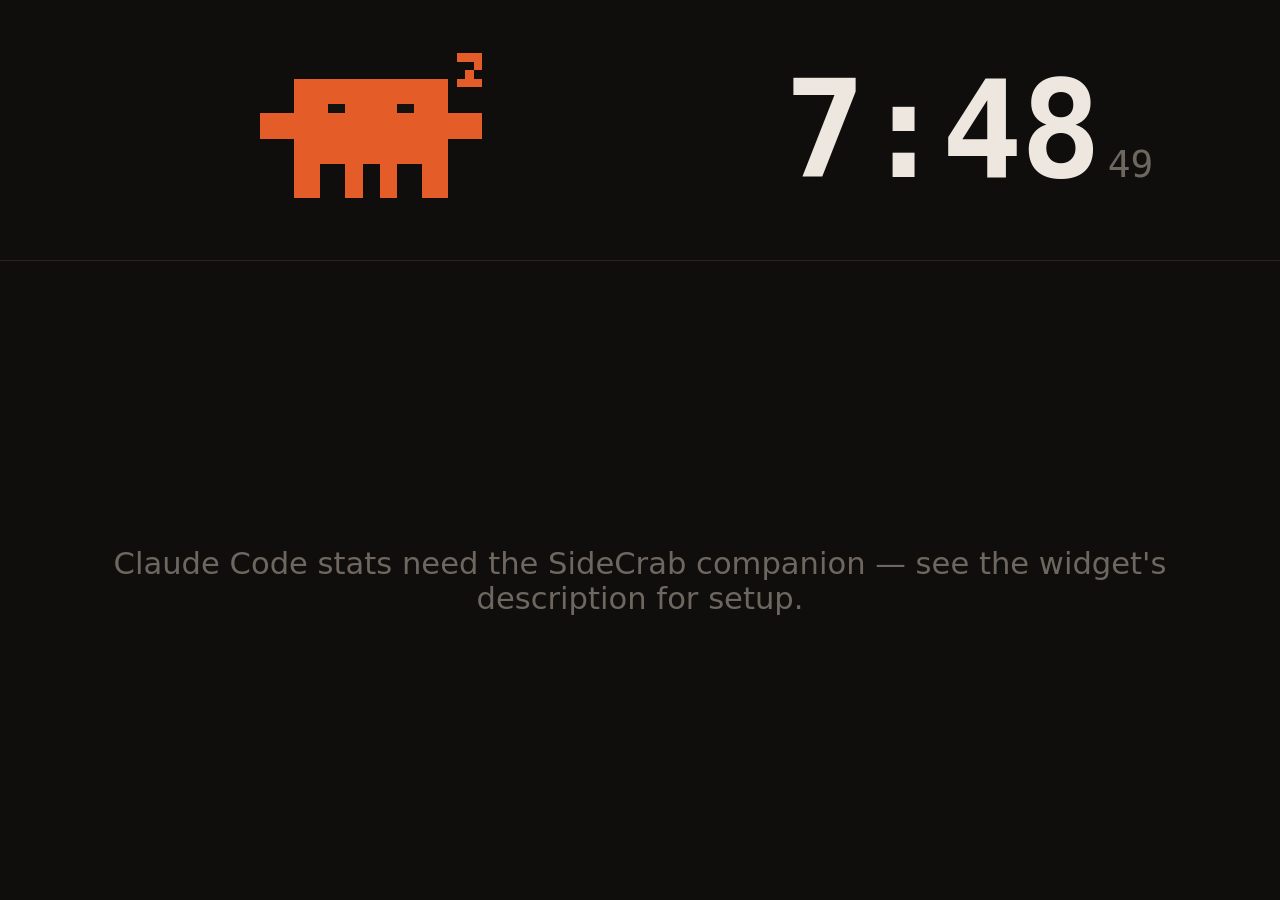
<file: widget/index.html>
<!DOCTYPE html>
<html lang="en">
<head>
	<meta charset="UTF-8" />
	<meta name="viewport" content="width=device-width, initial-scale=1.0" />
	<title>tr('SideCrab')</title>
	<link rel="icon" type="image/svg+xml" href="resources/icon.svg" />
	<link rel="stylesheet" href="styles/sidecrab.css" />
	<!-- Legacy-WebKit fallbacks (iPad 4 / iOS 10.3.3). AFTER sidecrab.css so its
	     overrides win, and gated entirely on @supports, so it is inert on the Edge
	     widget and on every modern browser. -->
	<link rel="stylesheet" href="styles/ios10-compat.css" />
	<!-- The <=3:2 layout blocks, re-gated for a browser that cannot evaluate
	     max-aspect-ratio. Generated — see widget/tools/gen-ios10-layout.py. Must
	     come after ios10-compat.css: it corrects gap fallbacks those layouts flip. -->
	<link rel="stylesheet" href="styles/ios10-layout.css" />
	<meta name="x-icue-widget-preview" content="resources/preview.png" />

	<meta name="x-icue-property" content="crabdPort" data-label="tr('crabd Port')" data-type="textfield" data-default="'2722'" />
	<!-- The approval PAIRING CODE (v0.27.0, closes SEC-a). crabd mints it once into
	     ~/.sidecrab/panel-token and requires it on every Approve/Deny; a widget
	     property is the one place a web page the operator visits cannot read, which
	     is the whole point. Read it with `Install-SideCrab.ps1 -PairingCode`. A
	     textfield because that is a property type the import validator has accepted;
	     the value is compared case- and hyphen-insensitively. -->
	<meta name="x-icue-property" content="panelToken" data-label="tr('Approval Pairing Code')" data-type="textfield" data-default="''" />
	<meta name="x-icue-property" content="clock24" data-label="tr('24-Hour Clock')" data-type="switch" data-default="false" />
	<meta name="x-icue-property" content="alertFlash" data-label="tr('Flash On New Alert')" data-type="switch" data-default="true" />

	<!-- The wardrobe switch (v0.11.0). The accessory system is "auto" (the crab
	     dresses for what the sessions are doing) or "plain" (never any accessory),
	     and it is declared as a SWITCH because switch/slider/textfield/color are the
	     property types this widget has ever had confirmed on the Edge — guessing an
	     enum type the import validator does not know would fail at the console, not
	     here. The reader (crabStyle() in sidecrab.js) accepts the WORDS 'auto' and
	     'plain' as well as the boolean, so a later enum control needs no code. -->
	<meta name="x-icue-property" content="crabStyle" data-label="tr('Crab Accessories')" data-type="switch" data-default="true" />

	<meta name="x-icue-property" content="quietEnabled" data-label="tr('Quiet Hours')" data-type="switch" data-default="false" />
	<meta name="x-icue-property" content="quietStart" data-label="tr('Quiet Start (HH:MM)')" data-type="textfield" data-default="'22:00'" />
	<meta name="x-icue-property" content="quietEnd" data-label="tr('Quiet End (HH:MM)')" data-type="textfield" data-default="'07:00'" />

	<!-- THE MASTER TOAST SWITCH (label re-checked v0.20.0, CD-26). It reads as a
	     global mute and, as of the notifier's v0.20.0 change, that is exactly what
	     it is: `toast.enabled` gates EVERY SideCrab toast — waiting sessions,
	     permission requests, the daily digest and the budget crossing alike — not
	     only the waiting-session ones it used to gate.
	     The label is therefore correct as written and is deliberately unchanged;
	     what is new is that its correctness now depends on the notifier honouring
	     the key globally. If that ever narrows again, this label and the group
	     info line below are the two places that go wrong, and they go wrong
	     silently, so they are named here.
	     No per-property description attribute is invented for this: switch,
	     slider, textfield, color and sensors-combobox with data-label are the only
	     shapes this widget has ever had accepted by the import validator, and the
	     group `info` is where per-group prose is contractually allowed. -->
	<meta name="x-icue-property" content="toastEnabled" data-label="tr('Desktop Toast Alerts')" data-type="switch" data-default="true" />
	<meta name="x-icue-property" content="toastThreshold" data-label="tr('Toast After')" data-type="slider" data-default="120" data-min="30" data-max="600" data-step="10" data-unit-label="'s'" />

	<!-- The APPROVAL toast threshold (v0.16.0): how long a permission request may
	     sit undecided before the notifier toasts it. A separate control from the
	     one above because it is a different question, and it needs a range the
	     other cannot give it: the contract allows 5 to 3600 s here and the shipped
	     default is 20, which is below the waiting toast's own 30 s floor.
	     The slider stops at 300 rather than the contract ceiling: a permission
	     request is something the operator is already blocked on, so five minutes is
	     past the far end of useful, and a slider that must travel an hour to be set
	     is a slider nobody sets. Step 5 keeps every position a whole number of the
	     unit shown beside it.
	     THE SEQUENCING, which is the load bearing part: the value is written to
	     crabd only once this control has actually been moved. crabd preserves the
	     on-disk value when the key is omitted, and sending the default on every
	     save would quietly delete a value hand-edited into config.json. See
	     noteApprovalThreshold() in scripts/sidecrab.js. -->
	<meta name="x-icue-property" content="approvalThreshold" data-label="tr('Approval Toast After')" data-type="slider" data-default="20" data-min="5" data-max="300" data-step="5" data-unit-label="'s'" />

	<!-- The budget slider is in THOUSANDS of output tokens, not raw ones: the
	     control renders its own value beside its unit label, and "5000000 tokens"
	     is not a figure anyone reads on a settings panel. 100 (100k) is the
	     contract's own floor; 20000 (20M) is the top of the plausible range
	     rather than the contract's 100M ceiling, because a slider that must
	     travel a thousand steps to reach a usable value is a slider nobody sets.
	     The step is 100, so every position is a whole 100k. -->
	<meta name="x-icue-property" content="budgetEnabled" data-label="tr('Daily Token Budget')" data-type="switch" data-default="false" />
	<meta name="x-icue-property" content="budgetTokens" data-label="tr('Budget Per Day')" data-type="slider" data-default="5000" data-min="100" data-max="20000" data-step="100" data-unit-label="'k out'" />

	<meta name="x-icue-property" content="cpuTempSensor" data-label="tr('CPU Temperature Sensor')" data-type="sensors-combobox" data-default="plugins.Sensorsdataprovider.getDefaultSensorIdBlock('temperature', 'cpu-temp')" />
	<meta name="x-icue-property" content="gpuTempSensor" data-label="tr('GPU Temperature Sensor')" data-type="sensors-combobox" data-default="plugins.Sensorsdataprovider.getDefaultSensorIdBlock('temperature', 'gpu-temp')" />

	<!-- TOUCH DIAGNOSTICS (v0.23.0). Default OFF, and a switch rather than anything
	     cleverer because switch/slider/textfield/color/sensors-combobox are the
	     property types this widget has ever had accepted by the import validator.
	     It is in a group of its own so it cannot be mistaken for a feature: turning
	     it on installs a document-level, capture-phase, PASSIVE event recorder and
	     ships what it records to the companion, and turning it off REMOVES those
	     listeners rather than muting them. Nothing about the panel's behaviour
	     changes in either state — that is proved, not asserted, and the proof is in
	     widget/DEV.md under v0.23.0. -->
	<meta name="x-icue-property" content="touchDiag" data-label="tr('Touch Diagnostics')" data-type="switch" data-default="false" />

	<meta name="x-icue-property" content="textColor" data-label="tr('Text Color')" data-type="color" data-default="'#EDE7DF'" />
	<!-- The accent default is stated in THREE places — here, :root in sidecrab.css,
	     and the strProp fallback in sidecrab.js — and they move together: iCUE
	     writes this one over the CSS at runtime, so a mismatch renders one colour in
	     a browser and another on the glass. v0.26.0 value and the measurements
	     behind it: the AUD-F1 note on the accent token in sidecrab.css. -->
	<meta name="x-icue-property" content="accentColor" data-label="tr('Accent Color')" data-type="color" data-default="'#BE7E6E'" />
	<meta name="x-icue-property" content="backgroundColor" data-label="tr('Background Color')" data-type="color" data-default="'#0F0E0D'" />
	<meta name="x-icue-property" content="transparency" data-label="tr('Background Transparency')" data-type="slider" data-default="0" data-min="0" data-max="100" data-step="1" data-unit-label="'%'" />

	<script id="x-icue-groups" type="application/json">
	[
		{
			"title": "tr('SideCrab')",
			"properties": ["crabdPort", "clock24", "alertFlash", "crabStyle", "quietEnabled", "quietStart", "quietEnd", "toastEnabled", "toastThreshold", "approvalThreshold", "budgetEnabled", "budgetTokens"],
			"info": "tr('Claude Code session data comes from the SideCrab companion service on 127.0.0.1. The clock and the hardware sensors work without it. Desktop Toast Alerts is a master switch: turning it off silences every SideCrab toast, not only waiting sessions.')"
		},
		{
			"title": "tr('Hardware Sensors')",
			"properties": ["cpuTempSensor", "gpuTempSensor"],
			"info": "tr('The sensor row is hidden entirely when iCUE reports no sensors, so the panel never shows a blank or invalid temperature. Pick a DIFFERENT sensor for each: importing the widget resets both of these, and one sensor selected twice would read the same temperature in both cells. The panel labels each reading with the name iCUE gives that sensor, and says so rather than printing the same number twice.')"
		},
		{
			"title": "tr('Diagnostics')",
			"properties": ["touchDiag"],
			"info": "tr('Turn this on only while investigating touch problems, then turn it off. While it is on the panel records every touch, pen and mouse event it receives and sends the log to the SideCrab companion, and a small dim counter appears beside the clock so you can see it is recording. It changes nothing else about how the panel behaves. Leave it off for normal use.')"
		},
		{
			"title": "tr('Widget Personalization')",
			"properties": ["textColor", "accentColor", "backgroundColor", "transparency"]
		}
	]
	</script>

	<!-- iCUE plugin wrappers, bundled LOCALLY per the Corsair sensors reference
	     ("copy common/plugins into your widget folder; do not reference iCUE
	     installation paths"). Inline rather than script src because iCUE serves
	     widgets from a file:// GUID folder where QtWebEngine silently refuses to
	     execute a wrapper loaded by src — inline satisfies the same instruction:
	     nothing here resolves against an iCUE-owned path, so no iCUE-injected
	     global can shadow it. SimpleSensorApiWrapper extends the base, so the base
	     must be declared first.
	     The CDATA wrapper is load-bearing, not decoration: iCUE parses this file
	     as strict XML, where the wrapper's own logical-AND is a raw ampersand and
	     an illegal token. The two marker lines are line comments to JavaScript and
	     markup to XML.

	     v0.18.0 — THE FROZEN-SENSOR FIX. Three departures from the reference text,
	     each one a defect the reference has and this panel was living with:

	     1. THE ORDERING RACE, and the one that freezes a panel. The reference calls
	        the plugin method BEFORE putting the request in pendingRequests. Qt
	        delivers a signal synchronously whenever the connection is direct and
	        the provider can answer without going to hardware — a warm cache, which
	        is exactly what a sensor provider has after its first read. The
	        asyncResponse callback then runs INSIDE method.call, finds an empty map,
	        and drops the answer; the promise sits until the 5 s timeout and
	        rejects. First read (cold, genuinely async) resolves and paints a number;
	        every read after it is dropped, so the number never moves. Registering
	        BEFORE the call makes a synchronous answer land in a map that already
	        has somewhere to put it.
	     2. requestId TYPE. The map is keyed by a JS number and the bridge may hand
	        the id back as a string or a double; a Map lookup is strict, so a
	        round-trip through the transport that changes the type misses silently
	        and every request times out. Both sides go through Number().
	     3. A THROWING method (an older provider missing one) left a pending entry
	        to time out 5 s later with the real error lost. It rejects now, with the
	        reason.
	     Rejections carry a `code` ("timeout" / "call") so a caller can classify one
	     without matching on message text. -->
	<script>
	//<![CDATA[
	class IcueWidgetApiWrapper {
	  constructor(plugin, timeoutMs = 5000) {
	    this.plugin = plugin; this.timeoutMs = timeoutMs;
	    this.pendingRequests = new Map(); this.nextRequestId = 0;
	    if (this.plugin && this.plugin.asyncResponse)
	      this.plugin.asyncResponse.connect(this._handleAsyncResponse.bind(this));
	  }
	  _nextRequestId() { return this.nextRequestId++; }
	  _handleAsyncResponse(requestId, value) {
	    const key = Number(requestId);
	    const pending = this.pendingRequests.get(key);
	    if (!pending) return;
	    clearTimeout(pending.timeoutId);
	    this.pendingRequests.delete(key);
	    pending.resolve(value);
	  }
	  request(method, ...args) {
	    return new Promise((resolve, reject) => {
	      const requestId = this._nextRequestId();
	      const timeoutId = setTimeout(() => {
	        if (this.pendingRequests.has(requestId)) {
	          this.pendingRequests.delete(requestId);
	          const err = new Error("Request timeout"); err.code = "timeout"; reject(err);
	        }
	      }, this.timeoutMs);
	      this.pendingRequests.set(requestId, { resolve, reject, timeoutId });
	      try { method.call(this.plugin, requestId, ...args); }
	      catch (e) {
	        clearTimeout(timeoutId);
	        this.pendingRequests.delete(requestId);
	        const err = e instanceof Error ? e : new Error(String(e)); err.code = "call"; reject(err);
	      }
	    });
	  }
	}
	class SimpleSensorApiWrapper extends IcueWidgetApiWrapper {
	  constructor(plugin, timeoutMs = 5000) { super(plugin, timeoutMs); }
	  getSensorValue(sensorId)      { return this.request(this.plugin.getSensorValue, sensorId); }
	  getSensorUnits(sensorId)      { return this.request(this.plugin.getSensorUnits, sensorId); }
	  getSensorName(sensorId)       { return this.request(this.plugin.getSensorName, sensorId); }
	  getSensorDeviceName(sensorId) { return this.request(this.plugin.getSensorDeviceName, sensorId); }
	  getSensorType(sensorId)       { return this.request(this.plugin.getSensorType, sensorId); }
	  getSensorKind(sensorId)       { return this.request(this.plugin.getSensorKind, sensorId); }
	  getAllSensorIds()              { return this.request(this.plugin.getAllSensorIds); }
	  sensorIsConnected(sensorId)   { return this.request(this.plugin.sensorIsConnected, sensorId); }
	}
	//]]>
	</script>
</head>
<body>
	<div id="flash" class="flash" aria-hidden="true"></div>
	<div id="glow" class="glow" aria-hidden="true"></div>

	<div id="banner" class="banner" role="status"><span id="bannerText" class="banner-text"></span></div>

	<!-- Inline confirmation line (v0.14.0). The receipt for the two gestures that
	     have no other visible result: a two finger tap acknowledges every waiting
	     session, and a pull down from the top forces a refresh, and both would
	     otherwise be indistinguishable from a fingertip that missed.
	     ABSOLUTELY POSITIONED over the banner strip rather than sitting beside the
	     banner in the column, and that is the whole reason it is a second element:
	     a transient line that reflowed the panel would move every card under a
	     finger already travelling toward one, and at the 344 px slot it would cost
	     a row of the grid for as long as it showed. Overlaying also means it never
	     fights the stale banner for the strip: for its second and a half it simply
	     covers it, and the failure is still there underneath when it goes. -->
	<div id="notice" class="notice" role="status" aria-hidden="true"><span id="noticeText" class="notice-text"></span></div>

	<div id="zones" class="zones">

		<section class="zone zone-identity">
			<!-- Claw'deck badge (v0.5.0). Replaces the Claude Max lockup outright.
			     Drawn, not linked: the widget bundles everything and a raster would
			     go soft on the Edge's 2560 px glass. Two rendering modes on purpose,
			     because the badge is two kinds of art in one box: the mini crab and
			     its glasses are on the same half-cell pixel grid Claw'd uses and get
			     crispEdges so the blocks stay hard; the plate and the wordmark are
			     smooth shapes and get geometricPrecision, which is what keeps the
			     border radius and the letterforms clean when the SVG is scaled to
			     whatever the identity zone is that slot.
			     Colours are literal here, not tokens: this is a logo, so it must NOT
			     move when the personalization accent does. The badge orange is one
			     step hotter than the main crab's fill so the badge pops off it. -->
			<div class="brand-badge-wrap">
				<svg class="brand-badge" viewBox="0 0 130 26" xmlns="http://www.w3.org/2000/svg" role="img" aria-label="Claw'deck">
					<rect class="badge-plate" x="1.5" y="1.5" width="127" height="23" rx="7.5" ry="7.5" />

					<!-- Mini Claw'd, same rect grid as the panel crab (viewBox 26x20,
					     2 units = 1 pixel cell), minus the eyes: the glasses replace
					     them. Parked at translate 8,3 so the body sits on the badge's
					     vertical centre line. -->
					<g class="badge-crab" transform="translate(8 3)">
						<g fill="#E8511F">
							<rect x="4" y="3" width="18" height="10" />
							<rect x="0" y="7" width="4" height="3" />
							<rect x="22" y="7" width="4" height="3" />
							<rect x="4" y="13" width="3" height="4" />
							<rect x="10" y="13" width="2" height="4" />
							<rect x="14" y="13" width="2" height="4" />
							<rect x="19" y="13" width="3" height="4" />
						</g>
						<!-- Shading (v0.17.0), the detail the bigger badge can afford. Two
						     literal tones either side of the badge orange, applied as
						     grid-aligned rects INSIDE the existing silhouette — nothing here
						     adds a pixel to the outline, so the badge crab is the same shape
						     it was, only rounder. Drawn after the flat fill and before the
						     shades, so the lens still paints over everything it used to.
						     Shadow first (the underside of the shell, the lower row of each
						     claw, the foot of each leg), then the half-cell highlight along
						     the shell's top edge, which is the one strip the lens bar does
						     not cover. -->
						<g fill="#C0400F">
							<rect x="4" y="11" width="18" height="2" />
							<rect x="0" y="9" width="4" height="1" />
							<rect x="22" y="9" width="4" height="1" />
							<rect x="4" y="15" width="3" height="2" />
							<rect x="10" y="15" width="2" height="2" />
							<rect x="14" y="15" width="2" height="2" />
							<rect x="19" y="15" width="3" height="2" />
						</g>
						<g fill="#F4783F">
							<rect x="4" y="3" width="18" height="1" />
							<rect x="0" y="7" width="4" height="1" />
							<rect x="22" y="7" width="4" height="1" />
						</g>
						<!-- Deal-with-it shades: a 2-cell-thick lens bar across the eye
						     row, plus 1-cell temple arms that run out past both body
						     edges. The temples sit on the bar's TOP row, not its middle,
						     so they clear the claws by a cell instead of fusing with
						     them into one thick blob. -->
						<g fill="#0B0907">
							<rect x="4" y="4" width="18" height="4" />
							<rect x="0" y="4" width="4" height="2" />
							<rect x="22" y="4" width="4" height="2" />
						</g>
						<!-- Glare. Three whole cells per lens in a checker, weighted to
						     the top left: a smooth highlight would break the pixel
						     grammar the rest of the crab is drawn in. -->
						<g fill="#FFFFFF">
							<rect x="4" y="4" width="2" height="2" />
							<rect x="8" y="4" width="2" height="2" />
							<rect x="6" y="6" width="2" height="2" />
							<rect x="14" y="4" width="2" height="2" />
							<rect x="18" y="4" width="2" height="2" />
							<rect x="16" y="6" width="2" height="2" />
						</g>
					</g>

					<text class="badge-word" x="42" y="18.4">Claw'deck</text>
				</svg>
			</div>
			<!-- v0.4.0: the whole crab is the ack-all button. Deliberately the largest
			     hit target on the panel, because it is the one control meant to be hit
			     while walking past the desk. It acks every waiting session; with nothing
			     waiting it only blinks, so a stray palm cannot change any state. -->
			<div id="crabWrap" class="crab-wrap tappable" role="button" tabindex="0" aria-label="Acknowledge every waiting session">
				<!-- Claw'd, the Claude pixel-art crab. Strict blocky grid: every shape is a
				     grid-aligned <rect>, no curves/outlines/gradients/radii. viewBox units are
				     half-grid-cells (2 units = 1 cell) so the reference's half-step leg splay and
				     1.5-cell arms land on exact integers. shape-rendering="crispEdges" keeps the
				     block edges hard at any scale — without it the panel antialiases them into
				     soft-edged mush and the pixel grammar is lost.
				     Mood is switched by the data-mood attribute only: every mood part exists in
				     the DOM and CSS shows/hides it, so no SVG is rebuilt at runtime. -->
				<!-- viewBox grew UPWARD at v0.11.0 (0 0 26 20 -> 0 -2 26 22) to make room
				     for the wardrobe's hats. Five units of headroom, and five is a
				     MEASUREMENT, not a round number: at the 2560x720 slot the crab box is
				     462x400 px, so the SVG is width-limited at any viewBox height up to
				     22.5 and the painted crab is byte-identical either side of this change.
				     23 costs 2% of the crab and 24 costs 6%, and the small 840x344 slot —
				     where the box is 275x220 and the crab is HEIGHT-limited — pays for
				     every unit (5.6% at 22, 13% at 24). Re-measure both slots before
				     growing this again. (Those unit figures are the v0.11.0 grid; on the
				     v0.17.0 grid below they are 44, 45, 46, 48 — the RATIOS are what the
				     paragraph is about and they are unchanged.) -->
				<!-- THE GRID DOUBLED AT v0.17.0 (0 -2 26 22 -> 0 -4 52 44). This is a
				     RESOLUTION change and nothing else: every coordinate in here was
				     multiplied by exactly 2 and the viewBox with it, so the painted crab is
				     identical — same silhouette, same proportions, same palette, same four
				     moods. Measured at the 2560x720 slot either side of the change: the
				     painted crab is 462.1 x 391.0 px and the body rect is 319.9 x 177.7 px,
				     unchanged; the viewBox UNIT halved from 17.772 px to 8.886 px.
				     Read the grammar carefully, because the obvious reading is wrong. A
				     CELL is the same physical size it always was (35.5 px here) — it is now
				     4 units where it was 2. What doubled is the ADDRESSABLE STEP: the
				     finest thing this art can express went from a half-cell to a
				     quarter-cell. That is why the crab looks the same and must.
				     Why do it at all, then: the wardrobe is the next piece of work and it
				     had run out of grid. A hat brim, a lens bridge or a pompom could only
				     ever be a half-cell block (~18 px at this slot); on this grid the same
				     detail can be ~9 px, so an accessory can have a shape instead of a
				     silhouette. NO accessory art changed here — the wardrobe groups were
				     scaled with everything else and are otherwise untouched, deliberately:
				     the accessory work is paused.
				     Two things ride on the factor and both moved with it. The CSS
				     transforms that park an arm, snap a claw or hop the rig are written in
				     viewBox units (transform-box: view-box), so all ten doubled. And the
				     BADGE crab in the identity zone is no longer on this grid — it kept the
				     v0.11.0 numbers, so "the badge's own glasses, verbatim" below now means
				     the same shape at twice the coordinates, not the same integers. -->
				<svg id="crab" class="crab" data-mood="asleep" data-acc="" viewBox="0 -4 52 44" shape-rendering="crispEdges" xmlns="http://www.w3.org/2000/svg" role="img" aria-label="SideCrab status crab">
				  <!-- The rig exists so ONE transform can move the whole animal (the bounce
				       trick hops it a cell). Everything below is selected by descendant
				       combinators, so wrapping them changes no existing rule. -->
				  <g class="rig">
					<g class="pix">
						<rect class="body" x="8" y="6" width="36" height="20" />

						<!-- The claw is a group INSIDE the arm, not the arm itself: the mood
						     rules park the arm with a static transform, and an animation on
						     the same element replaces that transform outright — the claw
						     snap would drop a waving arm to its resting row for the length
						     of the trick. Nested, the two compose. -->
						<g class="arm arm-left"><g class="claw"><rect x="0" y="14" width="8" height="6" /></g></g>
						<g class="arm arm-right"><g class="claw"><rect x="44" y="14" width="8" height="6" /></g></g>

						<g class="legs">
							<rect x="8" y="26" width="6" height="8" />
							<rect x="20" y="26" width="4" height="8" />
							<rect x="28" y="26" width="4" height="8" />
							<rect x="38" y="26" width="6" height="8" />
						</g>

						<!-- The sleep Z. Four rows, not three: the v0.3.0 glyph was bar /
						     centred block / bar, which has no diagonal at all and read as a
						     capital I on the glass (reported from a photo of the panel). The single
						     blocks now step right then left, which is the only thing that makes
						     a 3-cell-wide Z legible at panel scale.
						     Parked two cells right of the v0.3.0 position. The fourth row pushes
						     the glyph's bottom bar down to y 3, which is the shell's top edge, so
						     the separation has to come from x instead: the body ends at x 22 and
						     this starts at x 23, leaving one clear grid cell. Measured at x 22 the
						     two shapes kissed at the corner and read as one blob with a flag on it. -->
						<g class="zzz">
							<rect x="46" y="0" width="6" height="2" />
							<rect x="50" y="2" width="2" height="2" />
							<rect x="48" y="4" width="2" height="2" />
							<rect x="46" y="6" width="6" height="2" />
						</g>
					</g>

					<g class="eyes eyes-open">
						<rect x="16" y="10" width="4" height="4" />
						<rect x="32" y="10" width="4" height="4" />
					</g>
					<g class="eyes eyes-sleep">
						<rect x="16" y="12" width="4" height="2" />
						<rect x="32" y="12" width="4" height="2" />
					</g>
					<g class="eyes eyes-worried">
						<rect x="16" y="10" width="2" height="6" />
						<rect x="34" y="10" width="2" height="6" />
					</g>

					<!-- THE WARDROBE — REDRAWN AT THE DOUBLED GRID (v0.18.0). Every
					     accessory is a grid-aligned rect group in the same pixel grammar as
					     the crab, drawn AFTER the eyes so the shades paint over them instead
					     of needing a rule to hide them, and switched by the data-acc
					     attribute alone — nothing here is built, moved or removed at
					     runtime. Exactly one is ever shown; the stylesheet decides which, JS
					     only sets the attribute.
					     Colours are literal, like the badge's: an accessory is a costume,
					     not a reading, so the personalization accent must not recolour it.

					     WHY THIS IS A REDRAW AND NOT A TWEAK. The first generation was
					     rejected by the operator on sight, and the reason is legible in the
					     old coordinates: every rect was a whole or half CELL, because that
					     was the entire grid v0.11.0 had. A party hat was a two-step ziggurat,
					     the sunglasses were one 36-unit black slab across the shell, and the
					     nightcap was three stacked bars. Those are SILHOUETTES — the shape
					     of a hat with none of the shape of a hat.
					     v0.17.0 doubled the grid for exactly this, and these three are drawn
					     on it: the addressable step is a QUARTER cell (1 unit, 8.9 px at the
					     2560x720 slot), which is enough for a frame rim, a stripe, a taper
					     step and a pompom. The rule the redraw keeps from the crab itself is
					     blocky-but-crisp over detailed-but-mushy: nothing here is thinner
					     than 1 unit, nothing is diagonal, and every edge lands on an integer.
					     THREE accessories, not four. The hard hat is retired — see DEV.md;
					     it was the weakest of the set, it preempted the sunglasses in the
					     one state the sunglasses exist for, and a fourth costume nobody
					     asked for is a fourth costume to defend. -->

					<!-- Deal-with-it shades. The v0.11.0 pair was the BADGE's glasses at
					     twice the coordinates: a single lens bar spanning the whole shell,
					     which at big-crab scale is a blindfold. Drawn properly here — two
					     separate lenses with a 1-unit frame rim, a bridge between them, and
					     temple arms that run out PAST the shell edge, because a temple that
					     stops at the silhouette reads as a painted stripe rather than as
					     something worn.
					     The temples sit on the lens TOP rows (y 9..11), five units clear of
					     the claws at y 14 — the badge's own reasoning, re-measured for this
					     grid rather than inherited from it. -->
					<g class="acc acc-shades">
						<g class="acc-frame">
							<rect x="12" y="8" width="12" height="8" />
							<rect x="28" y="8" width="12" height="8" />
							<rect x="23" y="10" width="6" height="2" />
							<rect x="5" y="10" width="8" height="2" />
							<rect x="39" y="10" width="8" height="2" />
						</g>
						<g class="acc-lens">
							<rect x="13" y="9" width="10" height="6" />
							<rect x="29" y="9" width="10" height="6" />
						</g>
						<!-- Glare: a two-step shine per lens, top-left weighted. Half-cell
						     blocks rather than the old full-cell ones, so the highlight sits
						     INSIDE the lens instead of being most of it. -->
						<g class="acc-glare">
							<rect x="14" y="10" width="4" height="2" />
							<rect x="19" y="12" width="2" height="2" />
							<rect x="30" y="10" width="4" height="2" />
							<rect x="35" y="12" width="2" height="2" />
						</g>
					</g>

					<!-- Party hat: a TALL, NARROW cone — 12 units high against a 12-unit
					     brim, drawn as four tiers that pull in 1 unit per side each.

					     THE FIRST CUT WAS A CAKE, and the numbers say why. It was 22 units
					     wide at the base against 10 tall, and it stepped in 2 units per side
					     per tier: wider than it was high, with a 45-degree slope. On the
					     glass that is not a cone, it is a stack of golden pancakes sitting on
					     the crab. A party hat reads as a party hat because it is TALLER than
					     it is wide and its sides are steep; nothing else about it matters
					     nearly as much.

					     WHERE THE HEIGHT CAME FROM, because the headroom did not grow. The
					     viewBox is untouched (growing it would move every crab pixel and cost
					     6% of the animal at the 840x344 slot — see the v0.17.0 notes), so the
					     extra height is taken at the BOTTOM: the brim now sits at y 7..8,
					     two units INTO the shell, instead of resting on its top edge at y 6.
					     That is how a hat actually sits on a head, it clears the eyes at
					     y 10 by two units, and it buys the two units that turn a 10-high
					     pancake into a 12-high cone.

					     The taper is 1 unit per side per tier over tiers 2 and 3 units tall,
					     so the sides run at roughly 63 to 72 degrees off horizontal where the
					     old ones ran at 45. Widths 4 / 6 / 8 under a 10-unit brim — each step
					     is a quarter cell, 8.9 px at the big slot and 10.6 px at the small
					     one, which is visible as a step without turning the silhouette into a
					     staircase.
					     THE POMPOM IS THE SAME WIDTH AS THE TIER IT SITS ON, and that is not
					     incidental. A four-tier version tapered to a 2-unit tip, which put a
					     4-unit pompom overhanging a half-cell neck: it stopped reading as a
					     cone and started reading as a trophy. Three tiers, capped flush.

					     THE WIDTH IS SET BY THE HEIGHT, not chosen. The vertical budget is
					     fixed at 12 units by the viewBox, so "taller than it is wide" can
					     only be bought by narrowing: measured on the DOM, a 12-wide brim gave
					     a bounding box of exactly 12 x 12 — a square, which still read as a
					     cone but was not what the shape needed to be. At a 10-unit brim the
					     box is 10 x 12, 1.20:1, and it is the ratio that is load-bearing
					     here. RE-MEASURE the bbox if these numbers are ever touched; eyeing
					     it off a screenshot is what produced the square. -->
					<g class="acc acc-party">
						<g class="acc-hat">
							<rect x="24" y="-2" width="4" height="4" />
							<rect x="23" y="2" width="6" height="3" />
							<rect x="22" y="5" width="8" height="3" />
						</g>
						<!-- Stripes and brim, one unit thick. A quarter-cell stripe is 8.9 px
						     at the big slot and 5.5 px at the small one — the finest thing in
						     the whole widget, and the exact detail the grid was doubled for.
						     They are RED on the gold rather than cream: cream on gold is a 15%
						     luminance step, which is a stripe you cannot see from across a
						     room, and this hat is only ever on the glass for sixty seconds.
						     Each stripe rides the LOWER edge of a tier, so the stripe and the
						     step-in land on the same row and the eye reads one boundary per
						     tier instead of two competing ones. -->
						<g class="acc-stripe">
							<rect x="24" y="1" width="4" height="1" />
							<rect x="23" y="4" width="6" height="1" />
							<rect x="21" y="7" width="10" height="1" />
						</g>
						<g class="acc-topper">
							<rect x="24" y="-4" width="4" height="2" />
						</g>
					</g>

					<!-- Nightcap: a fur band, a cone that leans left and flops over, and a
					     pompom hanging off the left shoulder. Left on purpose — the sleep Z
					     lives off the RIGHT shoulder (x 46..52) and this is the accessory
					     worn in the one mood that paints it, so a right-hand droop would
					     collide with the very thing it is meant to pair with.
					     The v0.11.0 cap was three stacked bars and a block; the flop here is
					     four rects that each step left and down while narrowing, so the tip
					     has a direction.
					     EVERY JOINT IS CONTINUOUS, and that is the whole difference between
					     this and the first cut of it. Each piece shares a full edge with the
					     one before — band to cone at y 3, cone to cone at y 0, cone to flop
					     at y -2, flop to tip inside x 3..5, tip to pompom at y 0. The first
					     cut left the pompom hanging in space below the tip with a clear gap,
					     and what it read as on the glass was not a cap with a bobble but a
					     grey square that had fallen off the crab. -->
					<g class="acc acc-nightcap">
						<g class="acc-cap">
							<rect x="11" y="0" width="23" height="3" />
							<rect x="9" y="-2" width="19" height="2" />
							<rect x="4" y="-4" width="16" height="2" />
							<rect x="3" y="-4" width="8" height="7" />
						</g>
						<g class="acc-band">
							<rect x="9" y="3" width="29" height="3" />
						</g>
						<!-- The pompom hangs BELOW the band's bottom edge (y 6) rather than
						     sitting beside it, and clears the band by exactly 2 units. Both
						     numbers came off a shot: tucked level with the band it read as
						     part of it, and at the first cut's 4-unit clearance the dark
						     between them read as a hole punched in the cap. -->
						<g class="acc-pom">
							<rect x="0" y="1" width="7" height="6" />
						</g>
					</g>

					<!-- SWEAT (v0.22.0), the art for the `sweating` mood: a usage window is
					     at or past the gauges' RED step and the crab has noticed.

					     THE WHOLE POINT OF THIS BEING A SEPARATE GROUP is that the crab
					     underneath it does not move. Nothing above this comment changed
					     in this release — no coordinate, no fill, no group — so the
					     sweating crab is the content crab with three rects added, and
					     that is a claim a pixel diff can settle rather than a claim
					     anybody has to take on trust. Switched by the mood attribute
					     alone, the same discipline the sleep Z and the wardrobe keep: the
					     OFF state is a bare-class rule, so only a mood-scoped rule can
					     ever paint a drop and a stuck class cannot leave the crab
					     sweating.

					     Three drops, on the quarter-cell grid v0.17.0 bought. Each is a
					     1-unit tip over a 3x3 body with a 1-unit glint in its top-left
					     corner — 3 units wide by 4 tall, which is 26.7 x 35.5 px at the
					     2560x720 slot: small enough to read as sweat and not as a fourth
					     limb.
					     PLACEMENT IS CLEARANCE, not composition. They sit in the empty
					     headroom either side of the shell (x 8..44, y 6..26), above the
					     claws (y 14..20) and outside the party hat's column (x 21..31),
					     which is the one accessory that can share a frame with this mood.
					     The sunglasses cannot: they need limitsCalm(), which is false by
					     definition at the red step. The nightcap cannot: it needs quiet
					     hours, and quiet outranks sweating in the mood ladder. The sleep
					     Z lives at x 46..52 and would collide with the right-hand pair —
					     it is asleep-only, and asleep is not sweating. -->
					<g class="sweat">
						<g class="sweat-drop">
							<rect x="46" y="0" width="1" height="1" />
							<rect x="45" y="1" width="3" height="3" />
						</g>
						<g class="sweat-drop">
							<rect x="49" y="6" width="1" height="1" />
							<rect x="48" y="7" width="3" height="3" />
						</g>
						<g class="sweat-drop">
							<rect x="4" y="1" width="1" height="1" />
							<rect x="3" y="2" width="3" height="3" />
						</g>
						<g class="sweat-glint">
							<rect x="45" y="1" width="1" height="1" />
							<rect x="48" y="7" width="1" height="1" />
							<rect x="3" y="2" width="1" height="1" />
						</g>
					</g>

					<!-- The juggle easter egg: three one-cell balls that step around an arc
					     above the crab. Each is the same rect at the same start position and
					     the same keyframes; only the animation-delay differs, so the three
					     are always one third of a cycle apart and the whole trick is one
					     @keyframes block. Hidden unless the crab is juggling. -->
					<g class="juggle">
						<rect class="ball ball-1" x="24" y="-4" width="4" height="4" />
						<rect class="ball ball-2" x="24" y="-4" width="4" height="4" />
						<rect class="ball ball-3" x="24" y="-4" width="4" height="4" />
					</g>
				  </g>
				</svg>
			</div>

			<div class="clock">
				<div class="clock-row">
					<span id="clockHm" class="clock-hm">--:--</span><span id="clockSs" class="clock-ss">--</span>
					<!-- THE TOUCH-DIAGNOSTICS INDICATOR (v0.23.0). Shown only while the
					     Diagnostics switch is on, and its whole job is to let the
					     operator see that capture is alive without an external reader:
					     a number that climbs as the glass is poked.

					     PLACEMENT IS THE MIRROR OF THE MOON CHIP, and for the same
					     measured reason. The identity zone is a flex column whose
					     .crab-wrap is flex:1 1 auto, so any pixel of column height this
					     took would come off the crab (0.8 px of height slack at
					     2560x720, zero at three other slots). So it is absolutely
					     positioned inside the clock row's own line box and costs the
					     column nothing. The clock row is justify-content:center, so the
					     clear room to the LEFT of the hours mirrors the room to the
					     right that the moon chip already spends: 56.9 px at 2560x720,
					     61.3 / 54.3 / 223.8 / 90.8 at the others.
					     The word and the count are STACKED because that budget is a
					     four-character mono string and not a sentence: "diag: N events"
					     in full measures 160.9 px against the 56.9 available, so the
					     full form rides on title/aria-label — the idiom the sensor
					     names one zone over already keep.
					     A DIV and not a button: it is an indicator, and pointer-events
					     are off it, so the instrument can never swallow one of the taps
					     it exists to record. -->
					<div id="diagChip" class="diag-chip" role="status" aria-hidden="false">
						<span class="diag-word">diag</span>
						<span id="diagCount" class="diag-count">0</span>
					</div>
					<!-- THE QUIET OVERRIDE CHIP (v0.22.0). "Quiet hours" is a schedule;
					     this is the override on top of it — quiet an hour early, or stay
					     awake through tonight's window — and it writes
					     POST /v1/action {action:"quiet"} rather than /v1/config, because
					     it is a temporary state and not a change to the schedule.

					     WHY IT IS ABSOLUTELY POSITIONED, which is the whole placement
					     decision. The identity zone is a flex COLUMN whose middle child
					     (.crab-wrap) is flex:1 1 auto, so it absorbs every spare pixel —
					     "free space" in this zone IS the crab. Measured before this was
					     written, at five slots: the painted crab has 0.8 px of height
					     slack at the authored 2560x720 slot and ZERO at 2536x696,
					     840x344 and 840x696, where it is height-limited outright. A new
					     ROW here (the fleet row costs 25.2 px) would therefore come
					     straight off the animal — 11% of it at the small slot.
					     So the chip takes no part in layout at all. It rides in the
					     clock row's own 108 px line box, pinned to the right edge, and
					     costs the column exactly zero. The room it uses is the 87.5 px
					     of clear column measured to the right of the seconds at
					     2560x720 (68.8 px at the tightest slot, 840x344) — horizontal
					     slack this zone has and vertical slack it does not.

					     The WORD is the mode and the glyph is the second cue, never the
					     only one: this panel is read from a photograph often enough that
					     a state carried in a colour alone is a state nobody reads. -->
					<button type="button" id="moonChip" class="moon-chip" data-quiet="auto" aria-label="Quiet override: auto">
						<!-- Smooth, not the crab's pixel grammar, and deliberately: at
						     this size a 16-cell pixel crescent lands ~1.2 px per cell and
						     renders as mush. The badge plate and wordmark set the
						     precedent — pixel art for the crab, geometricPrecision for a
						     UI shape. Two arcs, no mask: an outer disc (r 6.6 at 8,8) and
						     a bite (r 6.2 at 11.8,8), whose intersections at
						     (10.574, 1.923) and (10.574, 14.078) are computed rather than
						     eyeballed, so the horns are symmetric by construction. -->
						<svg class="moon-glyph" viewBox="0 0 16 16" xmlns="http://www.w3.org/2000/svg" aria-hidden="true" focusable="false">
							<path d="M10.574 1.923 A6.6 6.6 0 1 0 10.574 14.078 A6.2 6.2 0 0 1 10.574 1.923 Z" />
						</svg>
						<span class="moon-text">
							<span id="moonMode" class="moon-mode">auto</span>
							<span id="moonLeft" class="moon-left"></span>
						</span>
					</button>
				</div>
				<div id="clockDate" class="clock-date">&#160;</div>
				<!-- Fleet dots (v0.6.0): SideCrab watching its own two Scheduled Tasks,
				     glow and toast. Ambient, not an alert - the whole row is muted and
				     nothing here ever pulses, because a stopped helper is a thing to
				     notice on the next walk past, not a thing to interrupt for.
				     crabd is deliberately absent from the row: if the panel is showing
				     data at all, crabd is running, and a dot that can only ever be
				     green is a dot that says nothing.
				     Colour is never the only cue: each state also changes the dot's
				     SHAPE (filled circle / hollow ring / dash) and the word names
				     which component it belongs to. The row is hidden outright on a
				     feed with no fleet block, so an older crabd shows nothing here
				     rather than two grey dots that read as two dead services. -->
				<!-- v0.17.0: the names are WORDS, not initials. They were literal
				     "g" and "t" text nodes here from v0.6.0, and the word was only
				     ever in the title/aria-label - a tooltip and a screen reader,
				     neither of which exists on a 2560x720 panel behind glass. What
				     the operator actually saw was a 15 px lowercase letter beside a
				     coloured dot, reported off the physical screen as "a g and a t
				     with an orange dot and a green dot, I don't understand what that
				     is for". Nothing was truncating them; they were never long.
				     The room was always there: the row uses ~160 px of a 462 px
				     column even after this change. -->
				<div id="fleet" class="fleet">
					<span class="fleet-item" id="fleetGlow" data-state="unknown">
						<span class="fleet-k">glow</span><span class="fleet-dot"></span>
					</span>
					<span class="fleet-item" id="fleetToast" data-state="unknown">
						<span class="fleet-k">toast</span><span class="fleet-dot"></span>
					</span>
				</div>
				<div id="quietNote" class="quiet-note"></div>
				<!-- THE CORE LINE (v0.20.0, CD-33; re-scoped v0.25.0). Display:none at
				     every slot that can show the real zones, and shown only where the
				     stylesheet has already decided it cannot. Two short lines, not a
				     shrunken layout: how many sessions want the operator, and how full
				     the usage windows are. Rule 6 says hide, never shrink - this is the
				     other half of that rule, which is that what is hidden still has to
				     be ADMITTED.
				     WHERE THAT IS HAS NARROWED. It shipped covering everything at 3:2
				     and narrower, because both zones were hidden outright there. Since
				     v0.25.0 the sub-3:2 slots have real layouts (840x696 near-square,
				     416x696 portrait) and the zones are on the glass, so the line is off
				     at both - it would be a second, shorter copy of what they say. What
				     is LEFT is a narrow slot too SHORT for three zones (<= 420 px, where
				     the identity band alone would take half the panel), and that is the
				     one slot this line still speaks for. Nothing in JS knows any of it:
				     the line is rendered on every slot and the stylesheet decides. -->
				<div id="coreLine" class="core-line">
					<div id="coreSessions" class="core-sessions"></div>
					<div id="coreLimits" class="core-limits"></div>
				</div>
			</div>
		</section>

		<section class="zone zone-limits">
			<!-- The zone header is the burn-by-session sheet's hit target (v0.4.0), so it
			     carries the 48 px fingertip floor and says what a tap gets. The hint is
			     the only affordance: a bare heading that opens a sheet is a hidden gesture. -->
			<div id="limitsHead" class="limits-head tappable" role="button" tabindex="0" aria-label="Open the burn breakdown">
				<h2 class="zone-label">Limits</h2>
				<!-- Provenance (v0.12.0): the muted "official" tag rides beside the
				     heading when limits.source is "statusline" — the numbers came from
				     Claude Code's own status-line document rather than the OAuth
				     reach-around. Presence-gated: an oauth source (or an older crabd
				     that emits no source at all) shows nothing here, never a second tag
				     that would claim a provenance the feed did not report. -->
				<span id="limitsSource" class="limits-source">official</span>
				<span class="limits-head-hint">by session</span>
			</div>

			<!-- v0.19.0: each gauge is its own tap target, opening that window's
			     forecast detail. data-win is what the handler routes on, and it names
			     the CONTRACT key so the lookup cannot drift from the element id.
			     The affordance is a chevron on the gauge NAME rather than a hint line
			     of its own: this zone had 20 px of headroom left after v0.17.0, so a
			     third line per gauge would have cost more than the zone has. The
			     chevron rides inside the name's existing line box and costs zero.
			     The header above still opens burn-by-session; the two do not overlap
			     because the header is a separate element with its own listener. -->
			<div class="gauge tappable" id="gauge5h" data-win="fiveHour" role="button" tabindex="0" aria-label="5-hour window detail">
				<div class="gauge-head">
					<span class="gauge-name">5-hour</span>
					<span class="gauge-pct" id="pct5h">--</span>
				</div>
				<div class="gauge-track"><div class="gauge-fill" id="fill5h"></div></div>
				<div class="gauge-foot">resets <span id="reset5h" class="gauge-reset">--</span></div>
				<div class="gauge-forecast" id="forecast5h"></div>
			</div>

			<div class="gauge tappable" id="gaugeWk" data-win="weekly" role="button" tabindex="0" aria-label="Weekly window detail">
				<div class="gauge-head">
					<span class="gauge-name">Weekly</span>
					<span class="gauge-pct" id="pctWk">--</span>
				</div>
				<div class="gauge-track"><div class="gauge-fill" id="fillWk"></div></div>
				<div class="gauge-foot">resets <span id="resetWk" class="gauge-reset">--</span></div>
				<div class="gauge-forecast" id="forecastWk"></div>
			</div>

			<div id="gaugeExtra" class="gauge-extra"></div>
			<div id="limitsNote" class="limits-note"></div>

			<div class="today">
				<h3 class="zone-label">Today</h3>
				<!-- v0.26.0 (AUD-F4): IN and CACHE RD carry `meta`, which is the type
				     size and nothing else. Four figures at stat size made CACHE RD —
				     the largest number and the cheapest one — the loudest thing in the
				     zone; OUT is what the day cost and MSGS is how much was asked, so
				     those two keep stat size and the other two annotate them. PERMANENT
				     and not slot-conditional: the hierarchy is wrong at every size.
				     The class is also what the two-extras collapse hides (AUD-F2) —
				     the demoted pair is the pair the zone can afford to lose.
				     (No token names in here: a double hyphen is illegal inside an XML
				     comment and the strict parse is one of this widget's gates.) -->
				<div class="today-grid">
					<div class="stat"><span class="stat-v" id="statOut">--</span><span class="stat-k">out</span></div>
					<div class="stat meta"><span class="stat-v" id="statIn">--</span><span class="stat-k">in</span></div>
					<div class="stat meta"><span class="stat-v" id="statCache">--</span><span class="stat-k">cache rd</span></div>
					<div class="stat"><span class="stat-v" id="statMsg">--</span><span class="stat-k">msgs</span></div>
				</div>
				<!-- The day's spend against the configured budget (v0.10.0). It sits
				     with the TODAY stats because it is one of them: a percentage of
				     the same output figure the first stat reports. Muted under 100%
				     and hidden outright when the feed carries no budget, so a
				     companion with none set costs this zone nothing at all. -->
				<div id="budgetLine" class="budget-line"></div>
				<!-- Today's dollar spend (v0.12.0). A muted line beside the TODAY
				     stats, from burn.costUSD when Claude Code's OTLP telemetry is
				     flowing. Presence-gated on a finite number: absent (null, the
				     no-telemetry case) it is display:none and costs the zone nothing,
				     and a $0.00 is NEVER derived from absence — only a real zero the
				     feed actually reported ever renders as $0.00. -->
				<div id="costLine" class="cost-line"></div>
				<!-- OpenCode's day (OC-a), BESIDE the Claude figures and never summed
				     into them: the gauges above measure the Anthropic account and the
				     TODAY stats are that account being spent, so one merged total
				     would read as the same account. Presence-gated exactly like the
				     cost line - hidden when the companion reports no OpenCode
				     database AND when the day carries no OpenCode work, so an
				     operator who does not run it pays nothing for this zone. -->
				<div id="opencodeLine" class="opencode-line"></div>
				<div class="spark-wrap" id="sparkWrap" role="button" tabindex="0" aria-label="Switch the sparkline between 24 hours and 7 days">
					<!-- The budget target marker (v0.10.0) rides INSIDE the bar row,
					     positioned from its bottom edge, so it lands on the same scale
					     the bars are drawn against. It is absolutely positioned and
					     therefore out of the flex flow, so the bars do not know it is
					     there. JS re-appends it whenever the bar row is rebuilt. -->
					<div id="spark" class="spark"><div id="sparkTarget" class="spark-target"></div></div>
					<div id="sparkLabels" class="spark-labels"></div>
					<div class="spark-axis">
						<span class="spark-axis-left"><span id="sparkLabel">24 h burn</span><span id="sparkMode" class="spark-mode">24h</span></span>
						<span id="sparkMax">--</span>
					</div>
				</div>
			</div>

			<!-- Hardware sensors (iCUE Sensors data provider) and, since v0.21.0, the
			     host CPU/memory figures the companion serves. The row starts hidden
			     and is only revealed once it has something real to say, so a dev
			     browser or a machine iCUE reports no sensors for shows nothing at all
			     rather than a placeholder that reads as a broken temperature.
			     ONE LINE, and that is a measured constraint rather than a style: the
			     Limits zone had 20.0 px of vertical slack left on ?mock=rework after
			     the v0.17.0 trim, and one more line of meta type costs more than that.
			     Everything added here therefore rides inside the existing line box.
			     The sensor NAME (v0.21.0) is the label iCUE itself gives the selected
			     sensor. It exists because a wrong SELECTION and a frozen bridge look
			     identical on the glass — the operator's cpuTempSensor and gpuTempSensor
			     both held one hub sensor id, and the panel had no way to say so. -->
			<div id="sensors" class="sensors">
				<div class="sensor" id="sensorCpu"><span class="sensor-k">CPU</span><span class="sensor-v" id="sensorCpuVal"></span><span class="sensor-n" id="sensorCpuName"></span><span class="sensor-x" id="hostCpuVal"></span></div>
				<div class="sensor" id="sensorGpu"><span class="sensor-k">GPU</span><span class="sensor-v" id="sensorGpuVal"></span><span class="sensor-n" id="sensorGpuName"></span><span class="sensor-w" id="sensorGpuWarn"></span></div>
				<div class="sensor" id="hostMem"><span class="sensor-k">MEM</span><span class="sensor-x" id="hostMemVal"></span></div>
				<div class="sensor-hint" id="sensorHint"></div>
				<!-- The drill-in chevron (v0.22.0). Out of flow — see the CSS, where the
				     reason is this row's own width guarantee rather than a preference. -->
				<span class="sensor-more" id="sensorMore" aria-hidden="true"></span>
			</div>
		</section>

		<section class="zone zone-grid">
			<!-- The whole header LINE is one tap target for the Today timeline
			     (v0.5.0), heading and recap alike. Deliberately not split: the recap's
			     waiting fragment is a label, not a control, and two adjacent hit areas
			     on one line is exactly the thing a fingertip gets wrong. Same 48 px
			     floor and the same visible hint as the Limits header, because a
			     heading that silently opens a sheet is a gesture nobody discovers. -->
			<!-- v0.15.0: two chips join the line, and they are the reason the header
			     is no longer ONE tap target. They are real buttons, so the click
			     handler routes on the control rather than on coordinates, and each
			     wears the same 48 px fingertip floor every other control here does.
			     They sit to the RIGHT of the count so the tappable run of header
			     that still opens the timeline stays the left-hand half, where the
			     heading and its visible hint are. -->
			<div id="gridHead" class="grid-head tappable" role="button" tabindex="0" aria-label="Open today's timeline">
				<h2 class="zone-label">Sessions</h2>
				<span class="grid-head-hint">today</span>
				<span class="session-count" id="sessionCount">--</span>
				<!-- The session filter: ONE chip cycling All / Waiting / Working /
				     Done+Idle, showing the mode it is IN rather than the mode it
				     would move to. A row of four toggles on a header that is also a
				     tap target is four ways to open the timeline by accident. -->
				<button type="button" id="filterChip" class="head-chip" data-filter="all" aria-label="Session filter: All">All</button>
				<!-- Density: Comfortable or Compact. Compact is a third grid row plus
				     smaller padding and type, so more sessions are on the glass at
				     once; both numbers live in the stylesheet and gridCapacity reads
				     the result. -->
				<button type="button" id="densityChip" class="head-chip" data-density="comfortable" aria-label="Card density: Comfortable">Comfortable</button>
				<!-- Today's PERSISTED history (v0.19.0). The header's own tap opens the
				     ring-buffer Today timeline, which crabd rebuilds at start-up and
				     caps at 8 entries per session; this chip opens GET /v1/history for
				     today, which is the whole day including the approvals, denials and
				     continues the ring has already dropped. Two different facts, so two
				     controls rather than one that quietly changed meaning.
				     HIDDEN until the feed is live: without a companion there is no
				     history to read, and a control that opens an empty sheet would be
				     the panel claiming a quiet day it cannot see. When the feed IS live
				     and the fetch fails anyway (a crabd older than 0.8.0, a dead
				     socket), the chip says so in place and the next tap tries again -
				     the same never-latch rule the week strip's day tap keeps. -->
				<button type="button" id="historyChip" class="head-chip" data-history="" aria-label="Open today's history">History</button>
			</div>
			<div id="cards" class="cards"></div>
			<div id="gridEmpty" class="grid-empty">No active Claude sessions</div>
		</section>

	</div>

	<!-- Touch action sheet (v0.2.0). Lives OUTSIDE #zones on purpose: the zones
	     carry the dim custom property used by the stale and quiet states, and a
	     sheet the user just opened with a finger must never render at ambient
	     brightness. Every control is sized from the touch-min token (48 px
	     floor) because this panel is driven by a fingertip, not a mouse.
	     NB: XML comments cannot contain a double hyphen, so CSS custom property
	     names are spelled out here rather than written literally. -->
	<!-- Four modes on one panel, switched by data-mode. "action" is v0.2.0
	     unchanged (question, then the ack/reply buttons) and is reached only from a
	     needs_input card; "detail" is the read-only variant every other card
	     opens, whose only control is the close button; "burn" and "timeline" are
	     the two panel-wide read-only views, from the Limits and Sessions headers.
	     The events list is the one region both session modes carry, and in action
	     mode it sits BELOW the buttons so the thing the person walked over to
	     press stays where it was. -->
	<!-- v0.8.0 adds a FIFTH view without a fifth data-mode: a drilled day is the
	     timeline's own mode with data-tl-view="day", because the two share the
	     list region, the scroll and the whole hidden-region list. A separate mode
	     would have meant a second copy of that list, and two copies drift. -->
	<!-- v0.19.0 adds "forecast" - one usage window's detail, opened by tapping its
	     gauge. It DOES take a data-mode of its own, unlike the day view, because it
	     shares no region with any other view: it renders into the burn region and
	     hides everything else, so borrowing "burn" would have meant a second
	     attribute gating the same region two ways. -->
	<div id="sheet" class="sheet" data-mode="action" data-tl-view="today" aria-hidden="true">
		<div id="sheetBackdrop" class="sheet-backdrop"></div>
		<div class="sheet-panel" role="dialog" aria-modal="true" tabindex="-1" aria-label="Session actions">
			<div class="sheet-head">
				<div class="sheet-titles">
					<div id="sheetTitle" class="sheet-title"></div>
					<div id="sheetRepo" class="sheet-repo"></div>
				</div>
				<!-- Back (v0.8.0). Exists for the day drill only: a day was opened
				     FROM the timeline, so the way out of it is back to the week it
				     was read in, not out of the panel altogether. It is hidden in
				     every other view, so the head never carries two controls that
				     both look like ways to leave. -->
				<!-- Day navigation (v0.10.0), the drilled day view only. Chevrons,
				     deliberately not arrows: Back beside them is already an arrow,
				     and two glyphs pointing the same way with different meanings is
				     the head asking to be misread. Next goes inert at today, which is
				     why it is a button and not a plain span: the disabled state is
				     the control's own, not a class the stylesheet has to keep in step
				     with the handler. -->
				<button type="button" id="sheetPrevDay" class="sheet-daynav" data-day-step="-1" aria-label="Previous day">&#8249;</button>
				<button type="button" id="sheetNextDay" class="sheet-daynav" data-day-step="1" aria-label="Next day">&#8250;</button>
				<button type="button" id="sheetBack" class="sheet-back" aria-label="Back to today">&#8592;</button>
				<button type="button" id="sheetClose" class="sheet-close" aria-label="Close">&#215;</button>
			</div>
			<div id="sheetQuestion" class="sheet-question"></div>
			<!-- FULL panel approval (v0.12.0). A needs_input session carrying a
			     pendingPermission {tool, summary} opens the action sheet in its
			     APPROVAL variant: this block replaces the question and makes the TOOL
			     the prominent thing, because a permission grant from across a room is
			     a decision about WHAT is being allowed, not a yes/no in a vacuum. The
			     Approve button below carries the tool name for the same reason. The
			     whole block is display:none until the sheet is data-approval="1", set
			     only for a needs_input session whose pendingPermission is live — so a
			     question with no permission attached renders exactly as it did before. -->
			<div id="sheetApprovalDetail" class="sheet-approval-detail">
				<span class="sheet-approval-req">permission request</span>
				<span id="sheetApprovalTool" class="sheet-approval-tool"></span>
				<span id="sheetApprovalSummary" class="sheet-approval-summary"></span>
				<!-- The hold countdown (v0.15.0). crabd holds the PermissionRequest
				     hook about 55 seconds and then returns the pass-through that lets
				     the terminal dialog appear, so this line is the answer to the one
				     question the sheet could not answer: does the button under your
				     thumb still reach anything. Written by the 1 Hz tick, never by
				     the 3 second poll. At zero it says the decision has moved back to
				     the keyboard; the buttons are deliberately NOT disabled, because
				     a clock this panel cannot verify must not take a control away. -->
				<span id="sheetApprovalLeft" class="sheet-approval-left"></span>
				<!-- The EFFECTIVE approval-toast threshold (v0.17.0). The setting lives
				     on an iCUE slider, and a widget cannot write iCUE properties — so
				     when the operator has set approvalThresholdSec in config.json the
				     slider still reads its own default and there was no surface anywhere
				     that said which figure was actually in force. crabd now serves the
				     on-disk value in /v1/state's top-level `toast` block, and this line
				     is where the panel reports it.
				     It says only what is TRUE of the notifier: the slider is untouched,
				     so the on-disk value is what governs. Once the operator moves the
				     slider that becomes the operator's latest word, the property wins,
				     and this line says so instead. Presence-gated on the seed, so an
				     older crabd (no `toast` block) renders nothing at all here. -->
				<span id="sheetApprovalThreshold" class="sheet-approval-threshold"></span>
			</div>
			<!-- Burn-by-session (v0.4.0), a third mode of the same panel rather than a
			     second sheet: one backdrop, one close button, one set of close
			     semantics. It is read-only and carries no session id. -->
			<div id="sheetBurn" class="sheet-burn"></div>
			<!-- Host history (v0.22.0), the seventh mode. It takes a REGION of its own
			     rather than borrowing the burn region the way the forecast sheet does,
			     and the reason is the one that comment gives in reverse: forecast
			     borrowed because its content is the same KIND of thing (a short
			     read-only list with notes under it). This is two charts, which is not,
			     and drawing them into a flex column tuned for text rows would have
			     meant gating that region three ways.
			     Empty markup on purpose — JS fills it, and an empty region collapses,
			     so every other mode is exactly what it was. -->
			<div id="sheetHost" class="sheet-host"></div>
			<!-- Today timeline (v0.5.0), the fourth mode of the same panel. It is the
			     one view that crosses sessions, so it carries no session id either and
			     is read-only; the per-session events list further down stays exactly
			     what it was. -->
			<div id="sheetTimeline" class="sheet-timeline"></div>
			<!-- The day drill's count line (v0.8.0). It reports the figure the FEED
			     gave for that day, which is not the number of rows above it: crabd
			     caps a day at 200 and says so with its truncated flag, and this view
			     caps the rows again and says so with its own "plus N earlier" tail.
			     Shown in the drilled day view only; the timeline's footer is the
			     week strip below. -->
			<div id="sheetDayFoot" class="sheet-day-foot"></div>
			<!-- The week strip (v0.7.0): the timeline sheet's footer, and the only
			     part of it that is not today. It renders only when the feed carries
			     recap.week, and it is a FOOTER rather than a row in the list above
			     because the list scrolls and a seven day summary that scrolls out of
			     sight is a summary nobody reads. Empty markup here on purpose: the
			     element stays collapsed by an empty selector until JS fills it, so a
			     feed without recap.week leaves the sheet exactly as it was. -->
			<div id="sheetWeek" class="sheet-week"></div>
			<div id="sheetMeta" class="sheet-meta"></div>
			<div id="sheetSubs" class="sheet-subs"></div>
			<div id="sheetStatus" class="sheet-status"></div>
			<!-- Approve / Deny (v0.12.0), shown only in the approval variant. Deny is
			     FIRST and styled as the safe default — a permission sheet read in a
			     hurry must let the cautious answer be the one nearest the thumb — and
			     Approve carries the tool name (filled by JS: "Approve Bash"), because
			     approving a shell command from a touchscreen must show WHAT is being
			     approved. Both wear .sheet-btn for their looks and carry data-decide,
			     so onSheetClick routes them ABOVE the generic .sheet-btn branch (they
			     are not ack/reply). Tapping either posts a decide action and closes
			     the sheet optimistically. -->
			<div id="sheetApproval" class="sheet-approval-actions">
				<button type="button" id="sheetDeny" class="sheet-btn sheet-btn-deny" data-decide="deny">Deny</button>
				<button type="button" id="sheetApprove" class="sheet-btn sheet-btn-approve" data-decide="allow">Approve</button>
			</div>
			<!-- Tap-to-continue (v0.12.0), the done/working detail sheet's own control
			     row. The three default buttons are hardcoded; any strings the feed
			     carries in a top-level continuePrompts array render as EXTRA buttons
			     after them (presence-gated — an older crabd echoes none and just the
			     three show). Each button's label is short; its data-continue-prompt is
			     the FULL instruction that goes on the wire. Shown only when the sheet
			     is data-continue="1" (a working or done session). Its own status line
			     lives inside it because the shared sheet-status is hidden in detail
			     mode; a queued confirmation must still show. -->
			<div id="sheetContinue" class="sheet-continue">
				<div class="sheet-continue-head">Continue this session</div>
				<div id="sheetContinueBtns" class="sheet-continue-btns"></div>
				<div id="sheetContinueStatus" class="sheet-continue-status"></div>
			</div>
			<div class="sheet-actions">
				<button type="button" class="sheet-btn sheet-btn-ack" data-sheet-action="ack">Acknowledge</button>
				<button type="button" class="sheet-btn" data-sheet-action="reply" data-sheet-text="Yes">Yes</button>
				<button type="button" class="sheet-btn" data-sheet-action="reply" data-sheet-text="Proceed">Proceed</button>
				<button type="button" class="sheet-btn sheet-btn-stop" data-sheet-action="reply" data-sheet-text="Stop">Stop</button>
			</div>
			<!-- Dismiss is offered on a DONE card only, and only hides that card locally:
			     the row is keyed to sessionId + stateSince, so any state change at all
			     brings it straight back. Nothing is sent to crabd. -->
			<div class="sheet-detail-actions">
				<button type="button" id="sheetDismiss" class="sheet-btn sheet-btn-dismiss">Dismiss card</button>
			</div>
			<!-- Pin / Unpin (v0.8.0). On its own row because it is offered by EVERY
			     sheet that carries a session, action mode included, where the ack
			     buttons above it are the reason the person walked over: a control
			     that joined that row would move the buttons under a finger that is
			     already reaching for them. Purely local, like Dismiss above it, so
			     it has no pending state and nothing is sent to crabd. -->
			<div class="sheet-pin-actions">
				<button type="button" id="sheetPin" class="sheet-btn sheet-btn-pin" data-pinned="0">Pin session</button>
			</div>
			<div id="sheetEvents" class="sheet-events"></div>
		</div>
	</div>

	<!-- Synthesises pointer events from touch on a browser with no Pointer Events,
	     which is what keeps swipe / long-press / two-finger-tap / pull alive on
	     iOS 10. Self-disabling where PointerEvent exists. MUST precede sidecrab.js. -->
	<script src="scripts/pointer-shim.js"></script>
	<script src="scripts/sidecrab.js"></script>
	<!-- AFTER sidecrab.js and before its init(), which is deferred to
	     DOMContentLoaded because the document is still parsing here. Forces compact
	     density on legacy WebKit through the widget's own densityForced switch. -->
	<script src="scripts/legacy-density.js"></script>
</body>
</html>
</file>
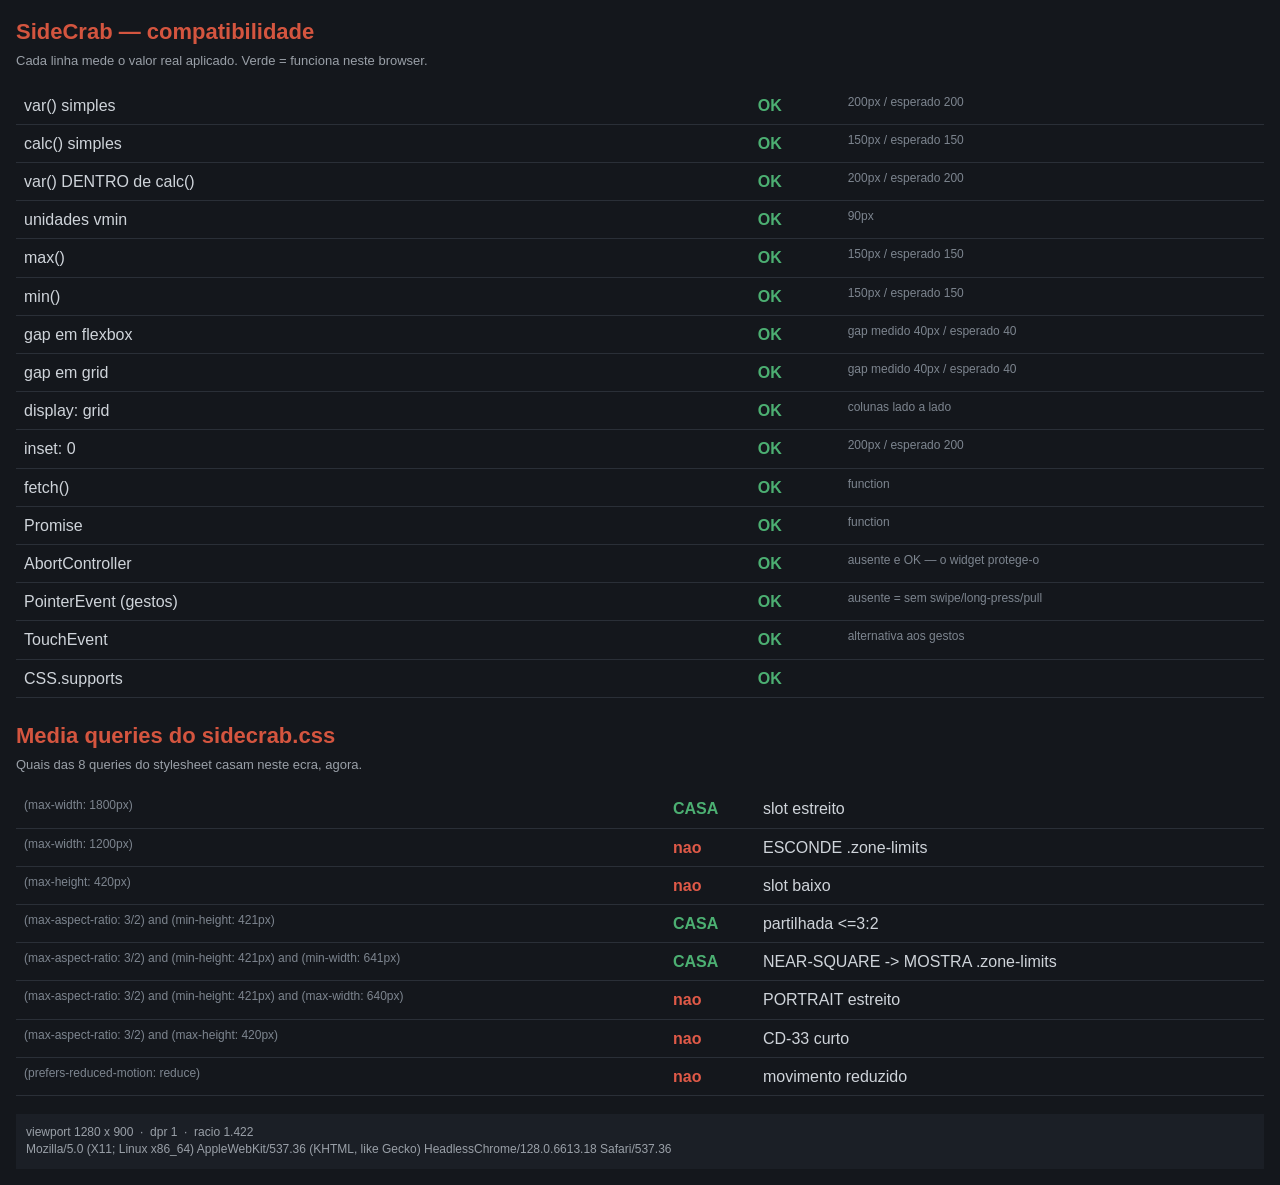
<file: widget/compat-test.html>
<!DOCTYPE html>
<html lang="pt">
<head>
<meta charset="UTF-8" />
<meta name="viewport" content="width=device-width, initial-scale=1.0" />
<title>SideCrab — teste de compatibilidade</title>
<style>
	:root {
		--u: 20px;
		--w: 200px;
		--accent: #d4553f;
	}
	body {
		margin: 0;
		padding: 16px;
		background: #14171c;
		color: #e8e6e3;
		font: 16px/1.45 -apple-system, HelveticaNeue, Helvetica, Arial, sans-serif;
	}
	h1 { font-size: 22px; margin: 0 0 4px; color: var(--accent); }
	p.sub { margin: 0 0 16px; color: #9aa0a8; font-size: 13px; }
	table { border-collapse: collapse; width: 100%; }
	td { padding: 7px 8px; border-bottom: 1px solid #2a2f37; vertical-align: top; }
	td.n { color: #cfd4da; }
	td.v { color: #7d858f; font-size: 12px; width: 34%; }
	td.r { width: 74px; font-weight: bold; }
	.pass { color: #4caf72; }
	.fail { color: #e05a48; }
	.info { color: #e8a33d; }
	#env { margin-top: 18px; padding: 10px; background: #1b1f26; font-size: 12px; color: #9aa0a8; word-break: break-all; }

	/* --- alvos de medicao (fora do ecra, mas com layout real) --- */
	#probes { position: absolute; left: -9999px; top: 0; }
	#p_var    { width: var(--w); }
	#p_calc   { width: calc(100px + 50px); }
	#p_cvar   { width: calc(var(--u) * 10); }   /* o suspeito principal */
	#p_max    { width: max(50px, 150px); }
	#p_min    { width: min(150px, 400px); }
	#p_flex   { display: flex; gap: 40px; }
	#p_flex > i { display: block; width: 50px; height: 10px; }
	#p_grid   { display: grid; grid-template-columns: 50px 50px; gap: 40px; }
	#p_grid > i { display: block; height: 10px; }
	#p_insbox { position: relative; width: 200px; height: 30px; }
	#p_inset  { position: absolute; inset: 0; }
	#p_vmin   { width: 10vmin; }
</style>
</head>
<body>

<h1>SideCrab — compatibilidade</h1>
<p class="sub">Cada linha mede o valor real aplicado. Verde = funciona neste browser.</p>

<div id="probes">
	<div id="p_var"></div>
	<div id="p_calc"></div>
	<div id="p_cvar"></div>
	<div id="p_max"></div>
	<div id="p_min"></div>
	<div id="p_flex"><i></i><i></i></div>
	<div id="p_grid"><i></i><i></i></div>
	<div id="p_insbox"><div id="p_inset"></div></div>
	<div id="p_vmin"></div>
</div>

<table id="out"></table>

<h1 style="margin-top:22px">Media queries do sidecrab.css</h1>
<p class="sub">Quais das 8 queries do stylesheet casam neste ecra, agora.</p>
<table id="mq"></table>

<div id="env"></div>

<script>
/* ES5 apenas: este ficheiro tem de correr onde o widget talvez nao corra. */
(function () {
	var rows = [];

	function w(id) {
		var el = document.getElementById(id);
		return el ? el.offsetWidth : -1;
	}

	function add(name, ok, detail) {
		rows.push({ name: name, ok: ok, detail: detail });
	}

	/* --- CSS --- */
	add('var() simples', w('p_var') === 200, w('p_var') + 'px / esperado 200');
	add('calc() simples', w('p_calc') === 150, w('p_calc') + 'px / esperado 150');
	add('var() DENTRO de calc()', w('p_cvar') === 200, w('p_cvar') + 'px / esperado 200');
	add('unidades vmin', w('p_vmin') > 0, w('p_vmin') + 'px');
	add('max()', w('p_max') === 150, w('p_max') + 'px / esperado 150');
	add('min()', w('p_min') === 150, w('p_min') + 'px / esperado 150');

	var flexW = w('p_flex') > 0 ? document.getElementById('p_flex').scrollWidth : -1;
	var fi = document.getElementById('p_flex').getElementsByTagName('i');
	var flexGap = (fi.length === 2) ? (fi[1].offsetLeft - fi[0].offsetLeft - 50) : -1;
	add('gap em flexbox', flexGap === 40, 'gap medido ' + flexGap + 'px / esperado 40');

	var gi = document.getElementById('p_grid').getElementsByTagName('i');
	var gridGap = (gi.length === 2) ? (gi[1].offsetLeft - gi[0].offsetLeft - 50) : -1;
	add('gap em grid', gridGap === 40, 'gap medido ' + gridGap + 'px / esperado 40');

	add('display: grid', gi.length === 2 && gi[1].offsetLeft > gi[0].offsetLeft,
		'colunas ' + (gi.length === 2 ? 'lado a lado' : 'indeterminado'));
	add('inset: 0', w('p_inset') === 200, w('p_inset') + 'px / esperado 200');

	/* --- JS / DOM --- */
	add('fetch()', typeof window.fetch === 'function', typeof window.fetch);
	add('Promise', typeof window.Promise === 'function', typeof window.Promise);
	add('AbortController', typeof window.AbortController !== 'undefined',
		'ausente e OK — o widget protege-o');
	add('PointerEvent (gestos)', typeof window.PointerEvent !== 'undefined',
		'ausente = sem swipe/long-press/pull');
	add('TouchEvent', typeof window.TouchEvent !== 'undefined', 'alternativa aos gestos');
	add('CSS.supports', !!(window.CSS && window.CSS.supports), '');

	/* --- render --- */
	var html = '';
	for (var i = 0; i < rows.length; i++) {
		var r = rows[i];
		var cls = r.ok ? 'pass' : 'fail';
		var mark = r.ok ? 'OK' : 'FALHA';
		if (r.name === 'AbortController' || r.name === 'TouchEvent') {
			if (!r.ok) { cls = 'info'; mark = '—'; }
		}
		html += '<tr><td class="n">' + r.name + '</td>' +
				'<td class="r ' + cls + '">' + mark + '</td>' +
				'<td class="v">' + r.detail + '</td></tr>';
	}
	document.getElementById('out').innerHTML = html;

	/* --- as media queries reais do sidecrab.css, por ordem de ficheiro ---
	   A que decide a zona Limits e a NEAR-SQUARE: e a unica que volta a por
	   .zone-limits em display:flex depois de (max-width: 1200px) a esconder. */
	var MQ = [
		['(max-width: 1800px)', 'slot estreito'],
		['(max-width: 1200px)', 'ESCONDE .zone-limits'],
		['(max-height: 420px)', 'slot baixo'],
		['(max-aspect-ratio: 3/2) and (min-height: 421px)', 'partilhada <=3:2'],
		['(max-aspect-ratio: 3/2) and (min-height: 421px) and (min-width: 641px)', 'NEAR-SQUARE -> MOSTRA .zone-limits'],
		['(max-aspect-ratio: 3/2) and (min-height: 421px) and (max-width: 640px)', 'PORTRAIT estreito'],
		['(max-aspect-ratio: 3/2) and (max-height: 420px)', 'CD-33 curto'],
		['(prefers-reduced-motion: reduce)', 'movimento reduzido']
	];
	var mqHtml = '';
	for (var k = 0; k < MQ.length; k++) {
		var q = MQ[k][0], why = MQ[k][1], hit = null;
		try { hit = window.matchMedia ? window.matchMedia(q).matches : null; }
		catch (e) { hit = null; }
		var c = hit === null ? 'info' : (hit ? 'pass' : 'fail');
		var m = hit === null ? '?' : (hit ? 'CASA' : 'nao');
		mqHtml += '<tr><td class="v" style="width:52%">' + q + '</td>' +
				  '<td class="r ' + c + '">' + m + '</td>' +
				  '<td class="n">' + why + '</td></tr>';
	}
	document.getElementById('mq').innerHTML = mqHtml;

	document.getElementById('env').innerHTML =
		'viewport ' + window.innerWidth + ' x ' + window.innerHeight +
		' &nbsp;·&nbsp; dpr ' + (window.devicePixelRatio || 1) +
		' &nbsp;·&nbsp; racio ' + (window.innerWidth / window.innerHeight).toFixed(3) +
		'<br>' + navigator.userAgent;
})();
</script>

</body>
</html>
</file>
<file: widget/styles/sidecrab.css>
/* SideCrab — Xeneon Edge (dashboard_lcd), designed at 2560x720 landscape.
   QtWebEngine 6.9.3 / Chromium 130: no :has(), no container queries, no
   backdrop-filter, no subgrid. Everything below is flexbox/grid + custom props. */

:root {
	/* Rule 1/2: ONE baseline; every component token derives from it and no
	   component selector uses a raw viewport unit. */
	--layout-unit: 1vmin;

	--fs-clock: calc(var(--layout-unit) * 15);
	--fs-clock-sec: calc(var(--layout-unit) * 4.2);
	--fs-date: calc(var(--layout-unit) * 2.9);
	--fs-zone-label: calc(var(--layout-unit) * 2.1);
	--fs-gauge-pct: calc(var(--layout-unit) * 4.4);
	--fs-gauge-name: calc(var(--layout-unit) * 2.4);
	--fs-meta: calc(var(--layout-unit) * 2.1);
	--fs-stat: calc(var(--layout-unit) * 3.2);
	/* v0.28.2: card type up ~17% at the operator's ask ("easier to read"). Measured
	   before: title 20.9 px, meta 15.5 px at 2560x720, with the comfortable card
	   carrying ~90 px of empty height. Compact density keeps its own smaller sizes
	   (body.density-compact below) - it has no room to give. */
	--fs-card-title: calc(var(--layout-unit) * 3.4);
	--fs-card-meta: calc(var(--layout-unit) * 2.55);
	--fs-banner: calc(var(--layout-unit) * 2.8);
	/* The question is the whole point of a needs_input card, so it outranks
	   lastEvent (--fs-card-meta) in the type scale rather than matching it. */
	--fs-card-question: calc(var(--layout-unit) * 2.95);
	--fs-sub-row: calc(var(--layout-unit) * 2.2);
	--fs-sensor: calc(var(--layout-unit) * 2.9);
	--fs-sheet-meta: calc(var(--layout-unit) * 2.3);
	--fs-sheet-title: calc(var(--layout-unit) * 3.4);
	--fs-sheet-question: calc(var(--layout-unit) * 4);
	--fs-sheet-btn: calc(var(--layout-unit) * 3.2);
	--fs-sheet-status: calc(var(--layout-unit) * 2.6);
	--fs-burn-row: calc(var(--layout-unit) * 2.7);

	/* Fingertip floor. 48 px is the hard minimum for every hit target on the
	   Xeneon Edge glass; the vmin term only ever makes a target BIGGER. */
	--touch-min: max(48px, calc(var(--layout-unit) * 8.4));

	--space-pad: calc(var(--layout-unit) * 4);
	--space-gap: calc(var(--layout-unit) * 2.6);
	--space-zone: calc(var(--layout-unit) * 3.4);
	--radius-card: calc(var(--layout-unit) * 1.6);
	--bar-h: calc(var(--layout-unit) * 2.2);
	/* 8.5 -> 7.4 vmin at v0.17.0 (61.2 -> 53.3 px at the Edge slot). The bars are
	   drawn as a percentage of this height, so the SERIES is unchanged; only the
	   box it is drawn in is shorter. Part of the 77 px the Limits zone had to find
	   to fit the sensors row — see .zone-limits. */
	--spark-h: calc(var(--layout-unit) * 7.4);

	/* Runtime values written by JS from the iCUE properties. Declared here so the
	   widget renders correctly in a plain browser where iCUE injects nothing. */
	--text-color: #EDE7DF;
	/* v0.26.0 (AUD-F1): #CC785C -> #BE7E6E. The old default sat on TOP of the
	   mascot — oklch H 39.15 against Claw'd's 39.51, 0.36 degrees apart — so every
	   piece of brand chrome was the same colour as a permanently orange animal, and
	   the attention band had to fight both. Cooler and, more to the point, QUIETER:
	   H 39.15 -> 34.72, C 0.1131 -> 0.0838, L 0.6580 -> 0.6553. Chroma is now the
	   loudness rank the panel reads by — crab 0.181 > red 0.165 > esc2 0.154 >
	   amber 0.140 > accent 0.084 — so nothing branded can be mistaken for a signal.
	   L IS DELIBERATELY HELD: measured 8-bit gray only moves 141 -> 143, because the
	   panel's gray axis has no free slot (crab 127, esc2 139, green 150, muted 157,
	   amber 172) and buying crab separation in lightness would have spent the
	   alert-vs-brand separation the same audit demands. Hue and chroma are free;
	   lightness is not. Contrast on --surface is unchanged at 5.5:1.
	   THE DEFAULT ONLY — iCUE's accentColor property still overwrites this at
	   runtime (setVar in sidecrab.js), and the same default is restated in
	   index.html's property meta; all three move together or the panel renders one
	   colour in a browser and another on the glass. */
	--accent: #BE7E6E;
	/* rgb triple, not a hex: the background needs an alpha channel for the
	   Background Transparency property and QtWebEngine has no #RRGGBBAA path
	   through a CSS variable that also stays readable. */
	--bg-rgb: 15, 14, 13;
	--bg-alpha: 1;
	--dim: 1;

	--muted: #A39C93;
	--faint: #6E675F;
	--surface: #191614;
	--surface-line: #2A2522;

	--amber: #E8A33D;
	--red: #D4553F;
	--green: #6FAF7E;

	/* Limit gauges are BLUE, and deliberately NOT the personalization accent
	   (matching the Claude app's own usage panel). The gauges are a
	   reading of an external system, so their colour has to mean the same thing on
	   every panel: blue below 75%, amber from 75, red from 95. A user-tinted accent
	   would make one person's "fine" another person's "nearly out". Everything else
	   on the panel still follows --accent. */
	--gauge-blue: #2E7FF2;

	--font-ui: "Segoe UI Variable Text", "Segoe UI", system-ui, sans-serif;
	--font-mono: ui-monospace, "Cascadia Mono", Consolas, "DejaVu Sans Mono", monospace;
}

* { box-sizing: border-box; }

html, body {
	width: 100%;
	height: 100%;
	margin: 0;
	padding: 0;
	overflow: hidden;
}

body {
	background-color: rgba(var(--bg-rgb), var(--bg-alpha));
	color: var(--text-color);
	font-family: var(--font-ui);
	-webkit-font-smoothing: antialiased;
	display: flex;
	flex-direction: column;
	/* Touch panel, not a desktop: kill the tap flash and text selection that a
	   dragged fingertip would otherwise leave smeared across the cards. */
	-webkit-tap-highlight-color: rgba(0, 0, 0, 0);
	-webkit-user-select: none;
	user-select: none;
}

/* ---------- attention overlays (§4.4) ---------- */

/* Panel edge glow: steady while any session needs input. No animation — a
   static inset shadow costs nothing on a display that runs 24/7. */
.glow {
	position: absolute;
	inset: 0;
	pointer-events: none;
	opacity: 0;
	/* Both colours are variables so the escalation tiers can re-tint the glow
	   without restating the geometry. The halo is a literal rgba, not a fade of
	   the line colour: QtWebEngine has no way to add an alpha channel to a
	   variable colour that also stays readable in a box-shadow list. */
	--glow-line: var(--amber);
	--glow-halo: rgba(232, 163, 61, 0.30);
	box-shadow: inset 0 0 0 calc(var(--layout-unit) * 0.7) var(--glow-line),
	            inset 0 0 calc(var(--layout-unit) * 7) calc(var(--layout-unit) * 1.5) var(--glow-halo);
	z-index: 40;
}
body.alert .glow { opacity: 1; }

/* THE LINE'S JOB IS LIGHTNESS, THE HALO'S IS HUE (v0.26.0, AUD-F1). The tiers used
   to escalate by walking the LINE toward red, and red is the luma-poorest corner
   of sRGB: measured on ?mock=attention&age=20 and ?mock=dense at 2560x720, the
   ring read 8-bit gray 140 at esc2 and 120 at approval against a crab body of 127
   — i.e. the panel's two loudest states had a ring that vanished into the mascot
   in a monochrome photo (deltas of 13 and 7), while the CALMEST tier's amber line
   read 172 and cleared it by 45. The ramp was inverted.
   Both escalated lines are now the SAME oklch hue and chroma they were, lifted in
   L only: #E0703C -> #FF8D59 (L 0.667 -> 0.758, H 43.86 -> 44.29, C 0.155 -> 0.154)
   and the approval line off var(--red)'s #D4553F -> #FF7D64 (L 0.612 -> 0.736,
   H 31.95 -> 32.37, C 0.165 -> 0.164). Nothing about which tier means what moved;
   only how much of the ring survives grayscale. Measured after: 169 and 161, so
   every tier now clears the crab by >= 34.
   The approval line is a literal rather than var(--red) BY DESIGN: --red is a
   label colour that sits next to text (the banner, the approval spine, Stop), and
   this is a 5 px line read across a room. Same hue, different job, different L. */
body.esc1 .glow { --glow-halo: rgba(232, 163, 61, 0.48); }
body.esc2 .glow { --glow-line: #FF8D59; --glow-halo: rgba(212, 85, 63, 0.52); }
/* Approval (v0.12.0) is the loudest thing the panel shows — a pendingPermission
   is a hard stop, not a question that can wait. Red line and the widest halo,
   above every escalation tier. Placed AFTER the esc rules so a card that
   is both aged and awaiting a decision takes this tint, not esc2's. Quiet still
   wins on opacity below, and JS only sets body.approval when not quiet. */
body.approval .glow { --glow-line: #FF7D64; --glow-halo: rgba(212, 85, 63, 0.66); }

/* One-shot flash: the class is added on the transition INTO the alert state and
   removed on animationend, so nothing animates in steady state. */
.flash {
	position: absolute;
	inset: 0;
	pointer-events: none;
	background: var(--amber);
	opacity: 0;
	z-index: 50;
}
.flash.fire { animation: flashOnce 420ms ease-out 1; }
@keyframes flashOnce {
	0%   { opacity: 0; }
	18%  { opacity: 0.32; }
	100% { opacity: 0; }
}

/* ---------- banner (§4.5 honest failure) ---------- */

.banner {
	display: none;
	flex: 0 0 auto;
	padding: calc(var(--layout-unit) * 1.3) var(--space-pad);
	font-size: var(--fs-banner);
	font-family: var(--font-mono);
	letter-spacing: 0.02em;
	border-bottom: 1px solid var(--surface-line);
	z-index: 30;
}
body.stale .banner { display: block; color: var(--red); background: rgba(212, 85, 63, 0.10); }

/* ---------- the gesture confirmation line (v0.14.0) ---------- */

/* Same strip, same type, same padding as the banner — it is deliberately the
   panel's one place for a line of prose about itself, so a second visual idiom
   would be a second thing to learn.

   ABSOLUTE, not a flex sibling: this line comes and goes in a second and a half,
   and a transient row in the column would reflow every zone under it — at the
   344 px slot it would cost the card grid a row for as long as it showed, and a
   card moving under a finger already travelling toward it is the exact failure a
   touch panel cannot afford. Overlaying also settles what happens when the feed
   is stale: for its moment it covers the failure banner, and the failure is still
   there underneath when it goes, rather than the two fighting for the strip. */
/* ADDRESSED BY ID, and the body class is deliberately a DIFFERENT WORD. A bare
   `.notice` rule and a `body.notice` state class collide: the class selector
   matches any element carrying the class, and `<body class="notice">` is one of
   them, so `display: none` landed on the body and the whole panel rendered blank
   (caught in a headless shot, 2026-08-26 — the shot was white, the DOM was
   perfect, and the only wrong value in it was body's own computed display).
   Every body state class here reads as a state (stale, quiet, alert, empty);
   `notice-on` keeps that and cannot be a component name. */
#notice {
	display: none;
	position: absolute;
	top: 0;
	left: 0;
	right: 0;
	padding: calc(var(--layout-unit) * 1.3) var(--space-pad);
	font-size: var(--fs-banner);
	font-family: var(--font-mono);
	letter-spacing: 0.02em;
	border-bottom: 1px solid var(--surface-line);
	/* Above the banner and the glow, below the alert flash: this is a receipt, and
	   an alert firing in the same instant outranks a receipt. */
	z-index: 40;
	background: rgba(25, 22, 20, 0.96);
}
body.notice-on #notice { display: block; }
/* An ack is a thing that happened (accent); a pull is a thing being asked for
   (muted). Never red or amber: neither gesture is a failure or a warning, and the
   panel's two loud colours have to keep meaning what they mean. */
#notice[data-kind="ack"] .notice-text { color: var(--accent); }
#notice[data-kind="pull"] .notice-text { color: var(--muted); }
/* v0.20.0 (CD-13, CD-40) — the third kind, and the one the rule above says the
   first two must never borrow: a write that did NOT happen. It gets red because
   it IS a failure, which is exactly the distinction the accent/muted pair was
   drawn to protect. The words carry it too ("could not", "not sent"), so the
   line is not a colour on a panel read from across a room. */
#notice[data-kind="err"] .notice-text { color: var(--red); }
/* No banner in the STANDALONE state. A banner is the panel reporting a failure,
   and a widget installed before its companion has not failed at anything — the
   one calm line in the sessions zone says the whole of it. The stale banner is
   untouched: a companion that answered and then stopped IS a failure. */

/* ---------- zones ---------- */

.zones {
	flex: 1 1 auto;
	display: flex;
	min-height: 0;
	opacity: var(--dim);
	/* BOTH AXES BELONG TO THE PAGE (v0.14.0). This surface is a control panel, not
	   a document: html and body are overflow:hidden and nothing inside .zones
	   scrolls in either direction, so there is no panning for the compositor to be
	   doing here — and while it believed there might be, it claimed the vertical
	   axis and answered the pull-down gesture with pointercancel instead of moves
	   (measured 2026-08-26: the swipe worked and the pull silently did nothing,
	   which is exactly the asymmetry a `manipulation` default produces).
	   Declared on the container rather than per control so a control added later
	   inherits the same answer. THE SHEET IS NOT AFFECTED: it lives outside .zones,
	   and all four of its scrollable regions keep the browser's own panning. */
	touch-action: none;
}
/* Quiet hours: ambient brightness and NOTHING moves. Declared BEFORE the
   stale/connecting dims (equal specificity, later wins) so a dead feed during
   quiet hours still reads at the failure state's dim, not the calmer one. */
body.quiet .zones { --dim: 0.5; }
body.stale .zones { --dim: 0.45; }
/* The STANDALONE state is NOT dimmed. It was, at 0.62, back when it only ever
   lasted the three seconds before the first poll landed; on the store it is the
   permanent state of anyone who has not installed the companion yet, and a dimmed
   panel reads as a panel that is not working. Everything it CAN show — clock,
   badge, crab, sensors — is shown at full brightness, and the placeholder-only
   blocks are hidden outright rather than shown greyed (below). */

/* Belt and braces: JS already withholds the alert class, the pulse class and
   both one-shots under quiet, but a future edit to render() must not be able to
   put a flashing panel in a dark room. */
body.quiet .glow { opacity: 0; }
body.quiet .flash.fire,
body.quiet .card.pulse,
body.quiet .card.esc1.pulse,
body.quiet .card.esc2.pulse,
body.quiet .card.approval.pulse,
body.quiet .crab.waveonce .arm-right { animation: none; }

.zone {
	min-width: 0;
	min-height: 0;
	padding: var(--space-pad);
	display: flex;
	flex-direction: column;
}
/* 520 / 620 / 1420 of 2560 (PRD §4), expressed proportionally so the layout
   also holds at the 2536x696 XL slot. */
/* v0.17.0: 2.6 -> 2.2 vmin, and this is bought back rather than styled. The badge
   grew 20% (+11.5 px tall) and the fleet row grew with its words (+2.9 px), and
   .crab-wrap is flex:1 1 auto — so the crab silently paid for both, dropping out
   of WIDTH-limited into HEIGHT-limited and losing 1.3% (462.1 x 391.0 -> 456.2 x
   386.0). Two gaps at 0.4 vmin each hand back 5.8 px, which is more than the 4.9
   the crab needed to be width-limited again, so its painted size is back to
   462.1 x 391.0 — the figure the badge note below still quotes. */
.zone-identity { flex: 0 0 20.3%; align-items: center; justify-content: center; gap: calc(var(--layout-unit) * 2.2); }
/* v0.17.0 — the Limits zone runs on a TIGHTER vertical rhythm than the other two,
   and the reason is measured, not stylistic. The zone is a fixed-height flex
   column (720 px at the Edge slot, 28.8 px of padding, content box ending at
   691.2) whose `today` block carries margin-top:auto — so every spare pixel in
   the zone collects in that ONE auto margin, and the sensors row is the last
   child, after it. On ?mock=rework (the full production shape: a forecast line, a
   limits note, the budget line and the cost line) that auto margin was already
   down to 4.67 px with the sensors row hidden. Revealing the row costs 62.4 px
   (18.72 zone gap + 10.08 own margin + 33.6 border-box height), so it landed at
   715.3..749.0 — 24 px BELOW the panel's bottom edge and 57.8 px past the zone's
   content box — and body{overflow:hidden} ate it silently. Nothing scrolled;
   the operator's hardware readout simply did not exist on glass.
   The gap and the vertical padding are overridden HERE rather than on the shared
   --space-gap / --space-pad tokens because the identity and grid zones measured
   fine and must not move. Together with the four other trims below (the header's
   touch floor, the today gap, the sensors row's own margins and --spark-h) this
   frees 77 px, which covers the 57.8 and leaves the zone real headroom: measured
   after, the auto margin holds 20.0 px on rework, 123.9 on hot, 183.4 on caveat,
   193.0 on recap and 217.5 on normal, and the sensors row ends exactly on the
   content-box bottom (697.7) on every one of them.
   STILL OPEN: two limits.extra windows (the contract allows extras.slice(0, 2),
   and no fixture carries two) put the row 78.6 px past the content box even
   after this. Gap tuning cannot close that — a second window costs 98.6 px on
   its own — so it needs a Rule 6 decision about what the zone drops. */
.zone-limits   {
	flex: 0 0 24.2%;
	border-left: 1px solid var(--surface-line);
	border-right: 1px solid var(--surface-line);
	gap: calc(var(--layout-unit) * 1.9);
	padding-top: calc(var(--layout-unit) * 3.1);
	padding-bottom: calc(var(--layout-unit) * 3.1);
}
.zone-grid     { flex: 1 1 55.5%; gap: var(--space-gap); }

/* ---------- standalone state (no companion has ever answered) ---------- */

/* Everything in the Limits zone is a reading of the companion's feed, so with no
   feed it is all placeholder: four "--" stats, two empty gauge tracks and an
   axis with no series. Hidden, not greyed — a row of dashes is the panel
   claiming to report a figure it does not have, and six of them is what makes an
   otherwise fine display look broken. The SENSORS row stays: iCUE feeds it, not
   the companion, so it is real data on a panel that has none of the other kind.
   The two headers go with their blocks — a "Limits" heading over nothing is a
   promise the zone cannot keep, and both are tap targets for sheets that would
   open empty. */
body.connecting .limits-head,
body.connecting .gauge,
body.connecting .gauge-extra,
body.connecting .limits-note,
body.connecting .today,
body.connecting .grid-head { display: none; }
/* The row is the only thing left in the zone, so its separator has nothing above
   it to separate from, and it centres in the space the hidden blocks left. */
body.connecting .zone-limits { justify-content: center; }
body.connecting .sensors.shown { margin-top: 0; padding-top: 0; border-top: 0; }
/* ...and with no sensor reading either — a dev browser, or a machine iCUE reports
   no temperature for — the zone has nothing at all in it, so it is not a zone.
   Dropped outright rather than left as an empty column between two rules, and the
   two survivors take the 36 / 64 split the 1200px breakpoint already uses. */
body.connecting:not(.has-sensors) .zone-limits { display: none; }
body.connecting:not(.has-sensors) .zone-identity { flex: 0 0 36%; }
body.connecting:not(.has-sensors) .zone-grid { flex: 1 1 64%; }

.zone-label {
	margin: 0;
	font-size: var(--fs-zone-label);
	font-weight: 600;
	letter-spacing: 0.22em;
	text-transform: uppercase;
	color: var(--faint);
}

/* ---------- identity zone (§4.1) ---------- */

.crab-wrap {
	flex: 1 1 auto;
	min-height: 0;
	width: 100%;
	display: flex;
	align-items: center;
	justify-content: center;
}
.crab-wrap.tappable { cursor: pointer; touch-action: manipulation; }
.crab { width: 100%; height: 100%; max-height: 100%; overflow: visible; }
/* v0.17.0: nudge the crab DOWN a few pixels, asked for off the physical screen.
   A transform and not padding or a margin, because the SVG is width-limited in
   this zone and centres itself inside its box: anything that changed the BOX
   would resize the crab as a side effect, and this has to move it and nothing
   else. 1.4 vmin is 10.08 px at the 2560x720 slot.
   Clearance is measured on the ART, not on the SVG box: the viewBox carries 10
   units of empty headroom for the hats above the shell and 6 below the legs
   (2.5 and 1.5 cells on the v0.17.0 grid, where a cell is 4 units), so a
   box-to-box gap overstates the risk badly (the box is 124.2..515.2, the painted
   animal is 213.1..461.9). Against the badge above at 97.9 and the clock row
   below at 521.4 that leaves 115.2 px clear above and 59.5 px clear below —
   nothing collides. On the 840x344 slot vmin is 3.44 px, so the same rule moves
   it 4.8 px, and the clock-date and fleet rows are hidden there anyway.
   .crab has no other transform — the mood parks, the claw snap and the bounce all
   ride .rig / .arm / .claw INSIDE the SVG — so nothing here is overwritten by an
   animation, and .crab keeps overflow:visible so the nudge cannot clip the hats. */
.crab { transform: translateY(calc(var(--layout-unit) * 1.4)); }

/* Claw'd is flat single colour on every mood except worried, which desaturates
   ~40% toward its own grey. No outlines, no gradients.
   v0.5.0 warmed the fill from #D97757 toward the Claw'deck badge orange, but
   stopped one step short of it (#E45C28 vs the badge's #E8511F) so the badge
   still reads as the hotter of the two and pops off the crab.
   The worried tint is COMPUTED, not picked: same hue (16.6 deg) and same
   lightness (0.526) as the fill, saturation multiplied by 0.60. Eyeballing a
   replacement instead drifts the hue and the worried crab stops reading as the
   same animal. */
.crab { --crab-fill: #E45C28; --crab-eye: #14120F; }
.crab[data-mood="worried"] { --crab-fill: #BE6D4E; }

.pix rect { fill: var(--crab-fill); }
.eyes rect { fill: var(--crab-eye); }

/* Mood switching: show/hide only, never rebuild. */
.eyes-sleep, .eyes-worried { display: none; }
.crab[data-mood="asleep"] .eyes-open { display: none; }
.crab[data-mood="asleep"] .eyes-sleep { display: block; }

/* The sleep Z is HARD-gated to the asleep mood, and deliberately not folded into
   the one-class base rule above: at .crab .zzz the off state outranks anything a
   single class can say, so only a mood-scoped rule can ever turn it on. A z over
   a crab that is plainly awake reads as a broken panel, and it was seen on the
   glass once already. Every other mood — worried, waving,
   content, celebrating — and every dimming state leaves this at none. */
.crab .zzz { display: none; }
.crab[data-mood="asleep"] .zzz { display: block; }
.crab[data-mood="worried"] .eyes-open { display: none; }
.crab[data-mood="worried"] .eyes-worried { display: block; }

/* SWEAT (v0.22.0). Hard-gated to the sweating mood exactly the way the sleep Z is,
   and for the same reason spelled out above it: the off state is a bare-class rule,
   so only a mood-scoped rule can ever paint a drop and no stuck class can leave the
   crab sweating at a window that has since reset.
   The sweating crab keeps the OPEN eyes (nothing here touches .eyes-*), so it is the
   content crab plus three drops — which is what makes the pixel diff a real proof
   rather than a hope, and it is why the blink still works on this mood: the blink
   swaps .eyes-open for .eyes-sleep and knows nothing about sweat. */
.crab .sweat { display: none; }
.crab[data-mood="sweating"] .sweat { display: block; }
/* The juggle takes the head — the balls' arc runs x 2..46 across y -4..2 and would
   pass straight through the left and right drops. Same rule, same mechanism and the
   same required source position as .crab.juggling .acc: equal specificity to the
   rule above, so LATER WINS is the whole thing keeping it below. */
.crab.juggling .sweat { display: none; }
/* render() never picks sweating under quiet — quiet outranks it in the mood ladder,
   which is a decision recorded beside that ladder in sidecrab.js. This is the belt
   the celebrating and waving arms already wear, and it keeps that true if render()
   ever changes its mind. */
body.quiet .crab .sweat { display: none; }
/* Literal, like the wardrobe's and the badge's: a bead of sweat is not a reading of
   anything, so the personalization accent must not be able to repaint it — and the
   one cool note on a warm animal is the whole reason it reads as sweat rather than
   as three more crab pixels. */
.sweat-drop rect { fill: #8FD8E8; }
.sweat-glint rect { fill: #FFFFFF; }

/* Blink (v0.4.0): one 150 ms frame of the sleep-bar eyes the asleep mood already
   paints, so nothing new is drawn and nothing animates. On the SLEEPING crab it
   runs the other way — the eyes open for a frame — so a tap answers whatever the
   mood is. The worried crab is excluded outright: its eyes are a third group, and
   showing the sleep bars alongside them would paint four eyes. */
.crab.blink .eyes-open { display: none; }
.crab.blink .eyes-sleep { display: block; }
.crab[data-mood="asleep"].blink .eyes-sleep { display: none; }
.crab[data-mood="asleep"].blink .eyes-open { display: block; }
.crab[data-mood="worried"].blink .eyes-sleep { display: none; }

/* Celebrating (v0.4.0): BOTH arms parked one grid cell up, held for ten seconds
   after a turn longer than half an hour lands. Same mechanism as waving — a
   static transform on the existing arm groups, not an animation and not new art —
   so it costs nothing and survives prefers-reduced-motion intact. */
.crab[data-mood="celebrating"] .arm { transform: translateY(-4px); }
/* render() never picks celebrating under quiet; this keeps that true if it ever does. */
body.quiet .crab[data-mood="celebrating"] .arm { transform: none; }

/* Waving = one arm's blocks parked one grid cell up. Steady state is STATIC —
   a raised arm, not a loop. transform-box is set explicitly: relying on the SVG
   default reference box is a portability trap. */
.crab .arm { transform-box: view-box; }
.crab[data-mood="waving"] .arm-right { transform: translateY(-4px); }
/* Tier 2 (15 min unanswered) is a SECOND waving frame, not new art: the same
   arm blocks parked two grid cells up instead of one. viewBox units are
   quarter-cells since v0.17.0, so -8 is exactly one more cell of lift.
   Every px figure in this block and the keyframes below is a viewBox UNIT, not a
   panel pixel (transform-box: view-box), so all ten of them doubled with the crab
   grid at v0.17.0. The CELL COUNTS these comments describe are unchanged — one
   cell up is still one cell up. A cell is simply 4 units now where it was 2. */
body.esc2 .crab[data-mood="waving"] .arm-right { transform: translateY(-8px); }
/* Quiet never paints the waving mood today; this keeps that true if render()
   ever changes its mind. */
body.quiet .crab[data-mood="waving"] .arm-right { transform: translateY(-4px); }

/* The two-frame toggle runs only on the transition into the alert state (the
   same trigger as the one-shot panel flash) and then stops. steps(1,end) keeps
   it snapping between two frames — a tween would break the pixel grammar. */
.crab.waveonce .arm-right { animation: pixwave 640ms steps(1, end) 3; }
@keyframes pixwave {
	0%   { transform: translateY(0); }
	50%  { transform: translateY(-4px); }
	100% { transform: translateY(0); }
}

/* ---------- the wardrobe (v0.11.0) ---------- */

/* Costume colours are LITERAL, like the badge's, and deliberately not tokens: an
   accessory is a joke the crab is wearing, not a reading of anything, so the
   personalization accent must not be able to repaint it — and a hard hat that is
   not safety yellow has stopped being a hard hat. */
/* v0.18.0: the palette is FAMILY-matched to the crab rather than freely chosen —
   but "family" is not "the same colour", and the first cut of the party hat found
   that edge the hard way. It was #E06A2B against a crab of #E45C28: four units
   apart in red, fourteen in green, and on the glass the hat did not read as a hat
   at all, it read as a lumpy extension of the crab's own head. The gold below is
   two clear steps up in luminance and yellowness while staying inside the widget's
   warm range (the amber token is #E8A33D), so the hat belongs to this animal and
   is still plainly something the animal is WEARING.
   The nightcap slate is the one cool note in the wardrobe, which is exactly what
   makes it read as night beside four warm moods. The retired hard hat's
   --acc-hard went with it. */
.crab {
	--acc-party: #F4BC45;
	--acc-stripe: #D4553F;
	--acc-topper: #F7F3EC;
	--acc-cap: #7C86A8;
	--acc-band: #F0EBE2;
	--acc-pom: #F7F3EC;
	--acc-frame: #0B0907;
	--acc-lens: #1E2A33;
	--acc-glare: #FFFFFF;
}
.acc-hat rect { fill: var(--acc-party); }
.acc-stripe rect { fill: var(--acc-stripe); }
.acc-topper rect { fill: var(--acc-topper); }
.acc-cap rect { fill: var(--acc-cap); }
.acc-band rect { fill: var(--acc-band); }
.acc-pom rect { fill: var(--acc-pom); }
.acc-frame rect { fill: var(--acc-frame); }
.acc-lens rect { fill: var(--acc-lens); }
.acc-glare rect { fill: var(--acc-glare); }

/* One accessory at a time, chosen by the attribute alone. Same discipline as the
   sleep Z: the OFF state is a bare-class rule, so only an attribute-scoped rule
   can ever turn a costume on, and a stuck class cannot leave a hat on a crab. */
.acc { display: none; }
.crab[data-acc="sunglasses"] .acc-shades,
.crab[data-acc="party"] .acc-party,
.crab[data-acc="nightcap"] .acc-nightcap { display: block; }

/* The juggle takes the head: one thing up there at a time, and the balls' arc
   passes through exactly where a hat's tip is. Equal specificity to the four
   rules above (three class-level terms each), so this MUST stay below them —
   later wins, and that is the whole mechanism. It hides the accessory without
   touching the wardrobe's state machine, so nothing switches and the hysteresis
   never sees the trick happen. */
.crab.juggling .acc { display: none; }

.juggle { display: none; }
.crab.juggling .juggle { display: block; }
.ball { fill: var(--crab-fill); transform-box: view-box; }
/* Three discrete positions, snapped — a tween would put a pixel ball at a
   fractional coordinate, which is the one thing this grammar cannot do.
   0.75 s x 8 iterations = the 6 s the trick is latched for; change one and the
   other has to move with it (JUGGLE_MS in sidecrab.js). */
.crab.juggling .ball { animation: juggle 750ms steps(1, end) 8; }
.crab.juggling .ball-2 { animation-delay: -250ms; }
.crab.juggling .ball-3 { animation-delay: -500ms; }
/* The arc is wider than the shell on purpose (measured 2026-08-26, on a shot):
   the first cut put the low balls at x 4 and x 20, which is exactly the body's
   own top corners — they fused with the silhouette and read as two bumps on the
   crab rather than as anything in the air. Out at x 1 and x 23 they clear the
   shell by a cell, and the low row sits a cell above its top edge. */
@keyframes juggle {
	0%      { transform: translate(-22px, 6px); }
	33.33%  { transform: translate(0, 0); }
	66.66%  { transform: translate(22px, 6px); }
	100%    { transform: translate(-22px, 6px); }
}

/* Claw click (v0.11.0): the raised claw snaps one HALF cell toward the body and
   back, twice. It rides the nested .claw group so it composes with whatever the
   mood has done to the arm — see the note in index.html. */
.crab .claw { transform-box: view-box; }
.crab.snap .arm-right .claw { animation: clawsnap 260ms steps(1, end) 2; }
@keyframes clawsnap {
	0%   { transform: translateX(0); }
	50%  { transform: translateX(-2px); }
	100% { transform: translateX(0); }
}

/* Bounce (v0.11.0): the whole animal hops one grid cell, twice, when the last
   working session lands and nothing is waiting. Two frames per hop, same
   steps(1, end) grammar as the wave. */
.crab .rig { transform-box: view-box; }
.crab.bounce .rig { animation: crabhop 380ms steps(1, end) 2; }
@keyframes crabhop {
	0%   { transform: translateY(0); }
	50%  { transform: translateY(-4px); }
	100% { transform: translateY(0); }
}

/* Finish dance (v0.28.0): a four-beat shimmy - slide a cell left, hop, slide a cell
   right, hop - in the same whole-cell steps(1, end) grammar as the hop, so it reads
   as pixel art moving and not as a tween. The shades are the wardrobe's business
   (data-acc), not this rule's. */
.crab.dance .rig { animation: crabdance 390ms steps(1, end) 4; }
@keyframes crabdance {
	0%   { transform: translate(-4px, 0); }
	25%  { transform: translate(0, -4px); }
	50%  { transform: translate(4px, 0); }
	75%  { transform: translate(0, -4px); }
	100% { transform: translate(-4px, 0); }
}

/* Quiet hours: the accessories are static art and stay (the nightcap is the
   POINT of quiet), but nothing may move. JS never fires a trick under quiet;
   this is the belt, and the juggle is hidden outright rather than frozen —
   three balls stopped mid-air read as a broken panel, not as a still one. */
body.quiet .crab.snap .arm-right .claw,
body.quiet .crab.bounce .rig,
body.quiet .crab.dance .rig { animation: none; }
body.quiet .crab.juggling .juggle { display: none; }

.clock { flex: 0 0 auto; text-align: center; width: 100%; }
/* position:relative for the quiet-override chip below, and for nothing else — the
   chip is absolutely positioned so it takes no part in this row's flex layout, and
   the baseline alignment of the clock and its seconds is untouched by it. */
.clock-row { position: relative; display: flex; align-items: baseline; justify-content: center; gap: calc(var(--layout-unit) * 1); }
.clock-hm {
	font-family: var(--font-mono);
	font-size: var(--fs-clock);
	font-weight: 700;
	font-variant-numeric: tabular-nums;
	white-space: nowrap;
	line-height: 1;
	letter-spacing: -0.02em;
}
.clock-ss {
	font-family: var(--font-mono);
	font-size: var(--fs-clock-sec);
	font-variant-numeric: tabular-nums;
	color: var(--faint);
}
/* ---------- the quiet override chip (v0.22.0) ---------- */

/* OUT OF FLOW ON PURPOSE, and it is the load-bearing property of this control.
   The identity zone is a flex column whose crab absorbs all slack, and the crab
   was measured at 0.8 px of height slack at 2560x720 and ZERO at three other
   slots — so a control that took one pixel of column height would take it off the
   animal. Absolute inside the clock row costs the column nothing at all and
   spends the horizontal slack instead: 87.5 px of clear width to the right of the
   seconds at 2560x720, 90.8 at 2536x696, 108.4 at 416x696, 253.4 at 840x696, and
   68.8 at the tightest slot, 840x344.
   The width budget is therefore 68.8 px, and the chip's own content is sized to
   fit it: the type is --fs-sub-row rather than --fs-meta because at meta size the
   five-letter mode word ("quiet"/"awake") took the chip to 85.8 px against 87.5
   available at the authored slot — a 1.7 px margin, which is not a margin. */
.moon-chip {
	display: none;
	position: absolute;
	/* v0.24.1 — anchored to the ZONE edge, not the clock-row's content-box edge.
	   Measured on real glass 2026-08-28: right:0 put the chip's left edge at the
	   clock-row content-box right (491 px at 2560x720), only 57 px past the
	   seconds — but the chip is 70 px, so it sat 13 px ON the seconds. The 28.8 px
	   of zone padding to the right of the content box is empty; reaching into it
	   with a negative right gives the chip the zone's full 86 px of clear width
	   and clears the seconds. The seconds and the chip are re-measured against
	   each other at three slots in DEV.md. */
	right: calc(-1 * var(--space-pad));
	top: 50%;
	transform: translateY(-50%);
	/* The fingertip floor, which costs nothing here precisely because the chip is
	   out of flow: 60.5 px of button inside a 108 px clock-row line box at
	   2560x720, and 48 px inside 51.6 px at 840x344. */
	min-width: var(--touch-min);
	min-height: var(--touch-min);
	align-items: center;
	justify-content: center;
	gap: calc(var(--layout-unit) * 0.6);
	padding: 0 calc(var(--layout-unit) * 0.9);
	border: 1px solid var(--surface-line);
	border-radius: calc(var(--layout-unit) * 0.8);
	background: var(--surface);
	font-family: var(--font-mono);
	font-size: var(--fs-sub-row);
	line-height: 1.15;
	cursor: pointer;
	touch-action: manipulation;
	-webkit-appearance: none;
	appearance: none;
	color: var(--faint);
}
.moon-chip.shown { display: flex; }
.moon-chip:active { background: rgba(237, 231, 223, 0.16); }
.moon-glyph {
	flex: 0 0 auto;
	width: calc(var(--layout-unit) * 2.2);
	height: calc(var(--layout-unit) * 2.2);
	fill: currentColor;
	/* A UI shape, not crab art: at this size a pixel crescent lands ~1.2 px per
	   cell and renders as mush. Same split the Claw'deck badge makes between its
	   pixel crab and its plate. */
	shape-rendering: geometricPrecision;
}
.moon-text { display: flex; flex-direction: column; align-items: flex-start; min-width: 0; }
.moon-mode { white-space: nowrap; letter-spacing: 0.04em; }
/* The remaining time is absent on auto, and the element collapses rather than
   holding an empty line: a chip that was two lines tall on a one-line state would
   be reserving room for a countdown that is not running. */
.moon-left { white-space: nowrap; font-variant-numeric: tabular-nums; color: var(--faint); }
.moon-left:empty { display: none; }
/* AUTO IS THE RESTING STATE and reads as one — faint, like the fleet dots beside
   it, because "the schedule is in charge" is the normal condition of this panel
   and a control that shouted it would be shouting 24 hours a day.
   An override in EITHER direction lights the chip, and the WORD says which: the
   panel is read from a photograph often enough that a direction carried only in a
   colour is a direction nobody reads. */
.moon-chip[data-quiet="auto"] { color: var(--faint); }
.moon-chip[data-quiet="on"],
.moon-chip[data-quiet="off"] { color: var(--accent); border-color: var(--accent); }
.moon-chip[data-quiet="on"] .moon-mode,
.moon-chip[data-quiet="off"] .moon-mode { color: var(--text-color); }

/* ---------- the touch-diagnostics indicator (v0.23.0) ---------- */

/* OUT OF FLOW, the moon chip's own argument mirrored to the other side of the
   clock. The identity zone's crab absorbs every spare pixel of column height, so
   an indicator that took one would take it off the animal; absolute inside the
   clock row costs the column nothing and spends the horizontal slack instead —
   56.9 px of clear column to the left of the hours at 2560x720, and 61.3 / 54.3 /
   223.8 / 90.8 at the other four slots.
   The WORD and the COUNT are stacked because that budget is a four-character mono
   string: at --fs-meta the full "diag: N events" measures 160.9 px against the
   56.9 available and the stack measures 35.2. The full form is on title and
   aria-label, which is where the sensor row already puts a string too long for
   its cell.
   pointer-events:none is load-bearing and not tidiness. This layer exists to
   record what the glass sends; an indicator that could absorb a tap would be
   changing the very measurement it is reporting on. */
.diag-chip {
	display: none;
	position: absolute;
	/* v0.24.1 — mirror of the moon chip's fix: anchored to the zone edge, not the
	   clock-row content box, so it reaches into the zone's left padding instead of
	   sitting on the hours. Dev-mode-only (touch diagnostics), but it is the same
	   latent overlap the moon chip had, so it is corrected symmetrically. */
	left: calc(-1 * var(--space-pad));
	top: 50%;
	transform: translateY(-50%);
	flex-direction: column;
	align-items: flex-start;
	pointer-events: none;
	font-family: var(--font-mono);
	font-size: var(--fs-meta);
	line-height: 1.15;
	letter-spacing: 0.04em;
	/* The dim/meta treatment the fleet dots and the quiet note already use: this is
	   an ambient statement about the panel's own mode, not an alert, and it sits on
	   the glass for as long as a diagnostic session lasts. */
	color: var(--faint);
}
.diag-chip.shown { display: flex; }
.diag-word { white-space: nowrap; }
/* Tabular figures so a climbing counter does not shuffle its own left edge — the
   one thing the operator is watching is whether the number MOVES, and digits that
   reflowed as they changed would make a still panel look busy. */
.diag-count { white-space: nowrap; font-variant-numeric: tabular-nums; color: var(--muted); }

.clock-date {
	margin-top: calc(var(--layout-unit) * 1.2);
	font-size: var(--fs-date);
	color: var(--muted);
	letter-spacing: 0.1em;
	text-transform: uppercase;
}
/* Fleet dots (v0.6.0). Ambient: faint, small, no animation ever. The row is
   display:none until renderFleet sees a fleet block, so a schema < 6 feed shows
   nothing here rather than grey dots that read as dead services. */
.fleet {
	display: none;
	justify-content: center;
	/* v0.17.0: the gap between the two PAIRS has to beat the gap inside a pair, or
	   "glow o toast o" reads as one run of four things instead of two labelled
	   dots. 3.4 vs 0.9 below is that ratio. */
	gap: calc(var(--layout-unit) * 3.4);
	margin-top: calc(var(--layout-unit) * 1);
}
.fleet.shown { display: flex; }
.fleet-item {
	display: flex;
	align-items: center;
	gap: calc(var(--layout-unit) * 0.9);
	font-family: var(--font-mono);
	/* 2.5 vmin (18 px here), deliberately between --fs-meta (15.12) and the date
	   above it (--fs-date, 20.88): the row has to be READABLE from the desk, and
	   it must still sit under the date rather than competing with it. */
	font-size: calc(var(--layout-unit) * 2.5);
	letter-spacing: 0.08em;
	line-height: 1;
	color: var(--faint);
}
/* Fixed box for every state so the row cannot reflow when a task stops: the
   dash is drawn INSIDE this box rather than by shrinking it. */
.fleet-dot {
	/* Grown with the word (v0.17.0). A 9.4 px dot beside an 18 px label reads as a
	   speck; this keeps the dot and the cap height in the same weight class. */
	width: calc(var(--layout-unit) * 1.6);
	height: calc(var(--layout-unit) * 1.6);
	display: flex;
	align-items: center;
	justify-content: center;
}
/* Colour is the fast cue and SHAPE is the redundant one, per not-color-alone:
   running is a filled disc, stopped a hollow ring, absent/unknown a bare dash.
   The three read apart in a monochrome photo of the glass, which is how this
   panel is most often looked at from across the room. */
.fleet-dot::before {
	content: "";
	display: block;
	box-sizing: border-box;
	width: 100%;
	height: 100%;
	border-radius: 50%;
	background: var(--faint);
}
.fleet-item[data-state="running"] .fleet-dot::before { background: var(--green); }
.fleet-item[data-state="stopped"] .fleet-dot::before {
	background: transparent;
	border: calc(var(--layout-unit) * 0.35) solid var(--amber);
}
.fleet-item[data-state="absent"] .fleet-dot::before,
.fleet-item[data-state="unknown"] .fleet-dot::before {
	height: calc(var(--layout-unit) * 0.35);
	border-radius: 0;
	background: var(--faint);
}
.fleet-item[data-state="running"] { color: var(--muted); }
.fleet-item[data-state="stopped"] { color: var(--muted); }

.quiet-note {
	display: none;
	margin-top: calc(var(--layout-unit) * 0.8);
	font-family: var(--font-mono);
	font-size: var(--fs-meta);
	letter-spacing: 0.08em;
	color: var(--faint);
}
body.quiet .quiet-note { display: block; }

/* ---------- limits zone (§4.2) ---------- */

/* The zone heading doubles as the burn-by-session sheet's button, so it carries
   the fingertip floor. The height is paid for out of the slack the `today` block's
   margin-top:auto was already holding, not out of any gauge. */
.limits-head {
	display: flex;
	align-items: center;
	justify-content: space-between;
	gap: calc(var(--layout-unit) * 1.5);
	flex: 0 0 auto;
	/* v0.17.0: --touch-min is max(48px, 8.4vmin) and resolved to 60.48 px here for
	   a 20 px label — 12.3 px of it was headroom above the fingertip floor, not the
	   floor itself. 6.7 vmin is 48.24 px at the Edge slot, so this still clears the
	   48 px minimum the whole panel is built to, and the max() keeps it at 48 on any
	   slot where vmin is smaller. Re-measure this before trimming it again: below
	   48 px the header stops being a fingertip target. */
	min-height: max(48px, calc(var(--layout-unit) * 6.7));
	min-width: 0;
}
.limits-head.tappable { cursor: pointer; touch-action: manipulation; }
.limits-head .zone-label { flex: 0 0 auto; }
/* The only affordance the header has — a heading that silently opens a sheet is
   a gesture nobody discovers. */
.limits-head-hint {
	flex: 0 1 auto;
	min-width: 0;
	font-family: var(--font-mono);
	font-size: var(--fs-meta);
	color: var(--faint);
	letter-spacing: 0.06em;
	white-space: nowrap;
	overflow: hidden;
	text-overflow: ellipsis;
}
.limits-head-hint::after { content: "\00A0\203A"; }

/* Provenance tag (v0.12.0). Sits between the heading and the "by session" hint,
   with margin-right:auto so it hugs the heading and pushes the hint to the far
   edge rather than floating in the middle of the space-between row. Muted and
   bordered like a chip — it is a source label, not an alert, and it must not
   read louder than the gauge figures it annotates. display:none until JS adds
   .shown for a statusline source, so an oauth feed shows nothing at all. */
.limits-source {
	display: none;
	flex: 0 0 auto;
	margin-right: auto;
	font-family: var(--font-mono);
	font-size: var(--fs-meta);
	letter-spacing: 0.06em;
	color: var(--faint);
	padding: calc(var(--layout-unit) * 0.3) calc(var(--layout-unit) * 0.8);
	border: 1px solid var(--surface-line);
	border-radius: calc(var(--layout-unit) * 0.5);
	white-space: nowrap;
}
.limits-source.shown { display: inline-block; }

.gauge { flex: 0 0 auto; }
/* v0.19.0: a gauge opens its own forecast detail. The affordance is a chevron on
   the NAME, in the name's existing line box — the Limits zone had 20 px of
   headroom left after the v0.17.0 trim, so a hint line of its own per gauge would
   have cost more than the zone has. Same glyph the two zone headers use, so the
   panel has one word for "this opens something". */
.gauge.tappable { cursor: pointer; touch-action: manipulation; }
.gauge.tappable .gauge-name::after { content: "\00A0\203A"; color: var(--faint); }
.gauge-head { display: flex; align-items: baseline; justify-content: space-between; }
.gauge-name { font-size: var(--fs-gauge-name); color: var(--muted); letter-spacing: 0.08em; text-transform: uppercase; }
.gauge-pct {
	font-family: var(--font-mono);
	font-size: var(--fs-gauge-pct);
	font-variant-numeric: tabular-nums;
	font-weight: 700;
	color: var(--gauge-color, var(--gauge-blue));
}
.gauge-track {
	margin-top: calc(var(--layout-unit) * 0.8);
	height: var(--bar-h);
	border-radius: calc(var(--bar-h) / 2);
	background: var(--surface);
	border: 1px solid var(--surface-line);
	overflow: hidden;
}
.gauge-fill {
	height: 100%;
	width: calc(1% * var(--w, 0));
	background: var(--gauge-color, var(--gauge-blue));
	border-radius: calc(var(--bar-h) / 2);
	/* no width transition: gauges must render true on the FIRST painted frame (headless/on-glass QA reads a mid-tween sliver as an empty bar) */
}
.gauge-foot {
	margin-top: calc(var(--layout-unit) * 0.6);
	font-size: var(--fs-meta);
	font-family: var(--font-mono);
	color: var(--faint);
}
/* Depletion forecast (v0.13.0): a muted hint, deliberately quieter than the foot
   above it and far below the % — never alarming. Hidden until it has a value, so
   an absent forecast (the common case) leaves the gauge byte-for-byte its pre-
   0.13.0 self and takes no vertical space. */
.gauge-forecast {
	display: none;
	margin-top: calc(var(--layout-unit) * 0.4);
	font-size: var(--fs-meta);
	font-family: var(--font-mono);
	color: var(--muted);
	font-style: italic;
}
.gauge-forecast.shown { display: block; }

.gauge-extra { display: flex; flex-direction: column; gap: var(--space-gap); }
.gauge-extra:empty { display: none; }

.limits-note {
	display: none;
	font-size: var(--fs-meta);
	color: var(--amber);
	line-height: 1.35;
}
.limits-note.shown { display: block; }
/* A caveat on lit gauges is not a fault: amber is reserved for available:false,
   where the numbers are actually missing. */
.limits-note.caveat { color: var(--muted); }

/* margin-top:auto is what bottom-anchors this block, and it is therefore also the
   zone's entire slack budget — see the .zone-limits note. The inner gap came down
   from 1.2 to 0.9 vmin at v0.17.0 (four gaps: label, grid, budget, cost, spark). */
.today { margin-top: auto; display: flex; flex-direction: column; gap: calc(var(--layout-unit) * 0.9); }
/* align-items:end is the F4 demotion's other half. A demoted cell is 8.0 px
   shorter (38.0 against 46.0 at 2560x720), and a stretched cell starts its
   content at the TOP — which would have put the two demoted KEYS 8.0 px above the
   other two, a ragged label row under four numbers. Bottom-aligned, all four keys
   sit on one line exactly (kTop 492.38, kBase 508.38 on all four, measured) and
   the row's height is unchanged at 46.0, set by the two stat-size cells — so the
   demotion costs the Limits zone nothing at all, which is what leaves F2's
   collapse the whole of its own saving. What stays staggered is the VALUE
   baselines, by the two fonts' descent difference: 1.0 px at 2560x720, 2.0 px at
   2536x696. That reads as the hierarchy it is. */
.today-grid { display: grid; grid-template-columns: repeat(4, 1fr); gap: calc(var(--layout-unit) * 1.2); align-items: end; }
.stat { display: flex; flex-direction: column; min-width: 0; }
/* v0.26.0, AUD-F4 — see index.html for why these two and not the other two. */
.stat.meta .stat-v { font-size: var(--fs-meta); }
.stat-v {
	font-family: var(--font-mono);
	font-size: var(--fs-stat);
	font-variant-numeric: tabular-nums;
	white-space: nowrap;
	overflow: hidden;
	text-overflow: ellipsis;
}
.stat-k { font-size: var(--fs-meta); color: var(--faint); letter-spacing: 0.08em; text-transform: uppercase; }

/* Today's spend against the budget (v0.10.0). display:none rather than an empty
   block, because .today is a flex column with a gap: an empty-but-displayed line
   would still cost the zone that gap, and a feed with no budget has to render
   byte-for-byte its v0.9.0 self.
   The three steps are amber at 100% and red at 150%, and the TEXT says "over" /
   "far over" at the same two points — colour is never the only cue on glass that
   gets read from across a room and photographed in monochrome. */
.budget-line {
	display: none;
	font-family: var(--font-mono);
	font-size: var(--fs-meta);
	color: var(--faint);
	white-space: nowrap;
	overflow: hidden;
	text-overflow: ellipsis;
}
.budget-line.shown { display: block; }
.budget-line.over { color: var(--amber); }
.budget-line.far { color: var(--red); }

/* Today's dollar spend (v0.12.0), the muted sibling of the budget line. Same
   display:none-until-.shown discipline and the same reason: .today is a flex
   column with a gap, so an empty-but-displayed line would still cost the zone
   that gap, and a feed with no burn.costUSD must render byte-for-byte its
   pre-v0.12.0 self. Faint, never coloured — it is a figure, not a warning. */
.cost-line {
	display: none;
	font-family: var(--font-mono);
	font-size: var(--fs-meta);
	font-variant-numeric: tabular-nums;
	color: var(--faint);
	white-space: nowrap;
	overflow: hidden;
	text-overflow: ellipsis;
}
/* OC-a. The OpenCode day, styled AS the cost line rather than like it: same family,
   size, colour and clipping, so the two muted lines under the TODAY stats read as one
   pair instead of two competing treatments. `display:none` is the default here too -
   renderOpenCode turns it on only when there is something to report, so an operator
   who does not run OpenCode never spends a pixel of this zone on it. */
.opencode-line {
	display: none;
	font-family: var(--font-mono);
	font-size: var(--fs-meta);
	font-variant-numeric: tabular-nums;
	color: var(--faint);
	white-space: nowrap;
	overflow: hidden;
	text-overflow: ellipsis;
}
.cost-line.shown { display: block; }

/* The whole block is the 24h/7d toggle's hit target, so the fingertip does not
   have to find the bars themselves. It clears the 48 px floor on its own at
   every declared slot (bars + axis + labels), so no min-height is imposed. */
.spark-wrap { display: flex; flex-direction: column; gap: calc(var(--layout-unit) * 0.6); }
.spark-wrap.tappable { cursor: pointer; touch-action: manipulation; }
.spark {
	/* relative for the budget target marker only; the bars are still plain flex
	   children and are unaffected by it. */
	position: relative;
	height: var(--spark-h);
	display: flex;
	align-items: flex-end;
	gap: calc(var(--layout-unit) * 0.35);
	border-bottom: 1px solid var(--surface-line);
}
/* The budget target (v0.10.0). Measured from the SAME bottom edge the bars grow
   from, so its level is directly comparable to them. Dashed and muted on
   purpose: it is a target, not a reading, and the state of the day is carried by
   the budget line's words and colour below. It is never the panel's loudest
   thing, and it must not be mistaken for a bar. */
.spark-target {
	display: none;
	position: absolute;
	left: 0;
	right: 0;
	bottom: calc(1% * var(--t, 0));
	height: 0;
	border-top: 1px dashed var(--muted);
	opacity: 0.8;
	pointer-events: none;
}
.spark-target.shown { display: block; }
.spark-bar {
	flex: 1 1 0;
	min-width: 0;
	height: max(3px, calc(1% * var(--h, 0)));
	background: var(--accent);
	opacity: 0.55;
	border-radius: 1px;
}
.spark-bar.recent { opacity: 1; }
.spark-axis {
	display: flex;
	align-items: center;
	justify-content: space-between;
	gap: calc(var(--layout-unit) * 1);
	font-size: var(--fs-meta);
	font-family: var(--font-mono);
	color: var(--faint);
}
.spark-axis-left {
	display: flex;
	align-items: center;
	gap: calc(var(--layout-unit) * 0.8);
	min-width: 0;
	overflow: hidden;
}
#sparkLabel { white-space: nowrap; overflow: hidden; text-overflow: ellipsis; }
/* Which window the bars are showing. It is a control's state, not a label, so
   it carries the accent even when the toggle is unavailable — where it goes
   muted instead, which is the only cue that a tap will do nothing. */
.spark-mode {
	flex: 0 0 auto;
	padding: calc(var(--layout-unit) * 0.25) calc(var(--layout-unit) * 0.7);
	border: 1px solid var(--accent);
	border-radius: calc(var(--layout-unit) * 0.5);
	color: var(--accent);
	line-height: 1;
	letter-spacing: 0.06em;
}
.spark-mode.disabled { border-color: var(--surface-line); color: var(--faint); }

/* Weekday letters, one per 7-day bucket. Same flex geometry and gap as the bar
   row so every letter lands under its own bar without a grid or a measurement. */
.spark-labels {
	display: none;
	gap: calc(var(--layout-unit) * 0.35);
	font-family: var(--font-mono);
	font-size: var(--fs-meta);
	color: var(--faint);
	line-height: 1;
}
.spark-labels.shown { display: flex; }
.spark-labels span { flex: 1 1 0; min-width: 0; text-align: center; }

/* ---------- the two-extras collapse (v0.26.0, AUD-F2) ---------- */

/* WHAT IS BEING PAID FOR. The contract has always allowed two limits.extra
   windows (extras.slice(0, 2)) and no fixture carried two until ?mock=extras.
   Measured at HEAD on that fixture: the second window costs 98.61 px, the
   sensors row lands 99.45 px past the zone's content box at 2560x720 (98.20 at
   2536x696) and body{overflow:hidden} eats it silently — the v0.17.0 failure,
   which that wave halved and could not close. 93.03 px is what has to come out of
   this zone at 2560x720 (91.99 at 2536x696), and gap tuning cannot find it.

   WHAT IT DROPS, and why those. The stat row goes to ONE line carrying the two
   figures F4 kept at stat size — OUT (what the day cost) and MSGS (how much was
   asked) — and the sparkline goes. Measured saving: 20.00 px for the row and
   84.78 for the sparkline and its gap, 104.78 against 93.03. BOTH are needed:
   the sparkline alone misses by 8.25 px and the stat row alone by 73.03. The
   TODAY label, the budget line and the cost line stay — they are the two lines
   that say the day is over budget and what it cost, for 24.48 px between them.
   Nothing else on the panel carries IN, CACHE RD or the 24 h series (the burn
   sheet is per-session output, byModel and commits), so this is a real loss and
   not a re-route — the same trade the 840x696 layout has made since v0.25.0.

   PRESENCE-DRIVEN, NEVER SLOT-DRIVEN: renderLimits toggles body.limits-two-extras
   off the served document, so a panel that never sees two windows renders
   byte-identically to v0.25.0 at every slot (proven by fingerprint, 65 captures).
   Above the responsive section on purpose — the narrow layouts hide .today
   outright, so there is nothing here for them to contradict. */
body.limits-two-extras .stat.meta { display: none; }
body.limits-two-extras .today-grid {
	/* auto columns, not 4 x 1fr: two of the four cells are gone and stretched
	   thirds would put "1.6k msgs" in the middle of the zone. */
	grid-template-columns: repeat(2, auto);
	justify-content: start;
	/* the gap BETWEEN the pairs has to beat the gap INSIDE one, or "642k out 1.6k
	   msgs" reads as one run of four things — the v0.17.0 fleet-dot lesson.
	   24.48 px against 5.76 at 2560x720. */
	gap: calc(var(--layout-unit) * 3.4);
}
body.limits-two-extras .stat {
	flex-direction: row;
	align-items: baseline;
	gap: calc(var(--layout-unit) * 0.8);
}
body.limits-two-extras .spark-wrap { display: none; }

/* ---------- hardware sensors row (iCUE Sensors plugin) ---------- */

/* display:none until JS has a real reading in hand. Nothing about the layout
   reserves space for it, so a machine with no sensors is not paying a gap. */
.sensors {
	display: none;
	flex: 0 0 auto;
	/* For the drill-in chevron below, which is absolutely positioned. Nothing else
	   in this row is positioned, so this changes no existing measurement. */
	position: relative;
	/* v0.17.0: the separator still has to read as a separator, so these came down
	   together rather than to zero — 1.4/1.2 to 0.9/0.9 vmin. */
	margin-top: calc(var(--layout-unit) * 0.9);
	padding-top: calc(var(--layout-unit) * 0.9);
	border-top: 1px solid var(--surface-line);
	/* 3 -> 2.2 vmin at v0.21.0 (21.6 -> 15.8 px here), and it is bought to pay for
	   the name cap rather than trimmed for looks: 11.5 px across the two gaps is
	   what takes .sensor-n from a cap that clipped "CPU Package" at 87.0 px to one
	   that holds it. The v0.17.0 rule still holds with room — the gap BETWEEN
	   cells is 15.8 px against 5.8 px inside one, so a cell still reads as a cell
	   and not as a run of four things. */
	gap: calc(var(--layout-unit) * 2.2);
}
.sensors.shown { display: flex; }
.sensor { display: none; align-items: baseline; gap: calc(var(--layout-unit) * 0.8); min-width: 0; }
/* NO CELL SHRINKS, and the name is capped instead (.sensor-n max-width). Both
   halves of that were arrived at by measuring the alternatives fail:
   - cells shrinking with min-width: 0 (what this rule carried from v0.3.0, when
     every child was unshrinkable and it could never bite) spreads the shrink
     across ALL cells, including MEM, whose key and value cannot give — measured
     at 2560x720 with two long names: MEM 74.2 px wide holding 83.7 px, its value
     hanging 9.4 px past the zone edge.
   - cells shrinking with min-width: auto does not shrink them at all, because
     Chromium's min-content contribution for the name is its text width and not
     the 0 its own min-width allows. Measured: 65.4 px past the zone, worse.
   Capping the name is what makes the row's worst case a NUMBER rather than a
   hope: every other part of every cell is fixed text, so the widest row this can
   ever paint is the fixed parts plus two capped names. Measured with both names
   at the cap in the widest glyphs the font has: 543.1 px of 561.9, 18.8 px spare,
   at 2560x720 and again at 2536x696. With the names at their ordinary length the
   row leaves 61.3 px. */
.sensor.shown { display: flex; flex: 0 0 auto; }
.sensor-k {
	font-size: var(--fs-meta);
	letter-spacing: 0.14em;
	text-transform: uppercase;
	white-space: nowrap;
	flex: 0 0 auto;
	color: var(--faint);
}
.sensor-v {
	font-family: var(--font-mono);
	font-size: var(--fs-sensor);
	font-variant-numeric: tabular-nums;
	white-space: nowrap;
	flex: 0 0 auto;
	color: var(--sensor-color, var(--text-color));
}

/* THE SENSOR NAME (v0.21.0). iCUE's own label for the sensor the operator picked,
   beside the number it produced. It exists because the two failures look
   identical from the far side of a desk: a bridge that has stopped answering and
   a CPU cell pointed at a hub temperature that genuinely never moves. The
   staleness cue (below) answers the first; only the name answers the second.
   Small and --faint on purpose — it is an annotation on the reading, never a
   second reading. It is also the ONE thing in this row allowed to shrink:
   ellipsis plus flex 0 1 auto means a long name costs the row nothing, because
   the row has no vertical slack to wrap into (see .zone-limits). JS shortens it
   first (shortSensorName); this is the floor under a name JS did not expect. */
.sensor-n {
	display: none;
	font-size: var(--fs-meta);
	color: var(--faint);
	white-space: nowrap;
	overflow: hidden;
	text-overflow: ellipsis;
	min-width: 0;
	flex: 0 1 auto;
	/* 13.5 vmin = 97.2 px at 2560x720, and both the mechanism and the number are
	   measured. The mechanism: this cap is the row's overflow guarantee, because
	   with it the widest row that can ever paint is the fixed parts plus 2 x this.
	   The number: it was 12 vmin (86.4 px) for one round of shots, and the shots
	   are how that was caught — "CPU Package", the single most likely name on the
	   panel, needs 87.0 px and came out "CPU Packa...". A label ellipsed at its
	   most ordinary value is a label nobody trusts. 97.2 also holds "GPU Hot Spot"
	   (93.1) and "CPU Core Max" (96.1). In vmin so the guarantee travels to the
	   2536x696 slot. shortSensorName clamps first; this is the floor under a name
	   it did not catch. */
	max-width: calc(var(--layout-unit) * 13.5);
}
/* block, not inline: text-overflow needs a block container to clip against. */
.sensor-n.shown { display: block; }

/* The host figures from the companion's feed (v0.21.0) — CPU utilization beside
   the CPU temperature, memory as its own cell. Mono and tabular like a
   temperature because they are the same kind of fact, --muted rather than
   --text-color because the temperatures are what this row was built for.
   No threshold colour: a machine at 100% CPU is a machine doing its job, and the
   panel already has a place that says the work is heavy. */
.sensor-x {
	display: none;
	font-family: var(--font-mono);
	font-size: var(--fs-sensor);
	font-variant-numeric: tabular-nums;
	white-space: nowrap;
	flex: 0 0 auto;
	color: var(--muted);
}
.sensor-x.shown { display: block; }

/* Two absences that are worth saying out loud, both in the SAME treatment the
   staleness cue uses (opacity 0.38 on the body text colour), because all three
   say the same kind of thing: there is no live reading in this spot.
   .sensor-w — both temperature properties hold ONE sensor id. Rendering that
   sensor twice would be misinformation, so the second cell says why it is empty.
   .sensor-hint — the plugin is here and neither property has been set, which is
   what every fresh import looks like. Silence there reads as "this machine has
   no sensors"; it is actually "nobody has picked one yet". */
.sensor-w,
.sensor-hint {
	display: none;
	font-size: var(--fs-meta);
	letter-spacing: 0.04em;
	white-space: nowrap;
	color: var(--text-color);
	opacity: 0.38;
}
.sensor-w.shown,
.sensor-hint.shown { display: block; }
/* A cell reduced to its warning keeps its key and drops the number it cannot
   honestly show — the value element is emptied by JS as well, and this is the
   layout half so a stale reading cannot sit beside "same sensor". */
.sensor.warn .sensor-v,
.sensor.warn .sensor-n { display: none; }
/* THE STALENESS CUE (v0.18.0). Every read of this sensor has FAILED for a
   minute, and the number beside the label is the last one that did arrive. A
   frozen-looking number must not read as live data, so it is dimmed — and the
   dimming is opacity rather than a colour, on purpose: the value's colour is
   already carrying the 80/90 threshold, and a stale reading that had been red
   must go on being red while it fades, or the cue for "hot" and the cue for
   "old" would be fighting over one property.
   Keyed on READ FAILURES and never on the value not changing: a machine idling
   at one temperature for an hour is healthy, and dimming that would be the panel
   crying wolf at the truth. */
.sensor-v.stale { opacity: 0.38; }

/* THE DRILL-IN AFFORDANCE (v0.22.0). The row opens the host history sheet, and a
   row that silently opens a sheet is a gesture nobody discovers — the rule the two
   zone headers and the three gauges already keep, with the same chevron.

   ABSOLUTELY POSITIONED, and that is a width measurement rather than a style. This
   row's overflow guarantee is a NUMBER: the widest it can ever paint is the fixed
   parts plus two capped names, measured at v0.21.0 as 543.1 px of 561.9, leaving
   18.8 px. A chevron added as a flex child costs its own glyph AND one 15.8 px
   inter-cell gap — 23.8 px against 18.8 px spare, which overflows the zone in the
   worst case. Out of flow it costs the row nothing at all and sits in that 18.8 px
   of clear right-hand column (61.3 px with names at their ordinary length).
   Shown only when the row is actually tappable, so a panel with no host figures
   offers nothing: openHostSheet turns that tap away anyway, and a chevron over an
   inert control is the panel promising something it will not do (v0.19.0's rule
   for the gauges, one row down). */
.sensors.tappable { cursor: pointer; touch-action: manipulation; }
/* THE HIT AREA, GROWN WITHOUT GROWING THE ROW (v0.26.0, AUD-F3). A tappable
   sensors row paints 31.47 px at 2560x720 against a --touch-min of 60.48 — the
   one control on this panel under the fingertip floor, at 2560x720, 2536x696 and
   840x696 alike.

   THE ROW CANNOT GROW, and that is a number rather than a preference: the Limits
   zone's whole slack budget is .today's auto margin, measured at 20.04 px on
   ?mock=rework at the authored slot, and 29.01 px is what min-height would cost —
   an 8.97 px overflow of the zone that v0.17.0 spent 77 px closing. (16.71 px of
   slack against 27.21 at 2536x696: the same answer, 10.50 px short.) At 840x696
   there IS room — 125.34 px clear — but one mechanism at every slot beats a row
   whose height depends on which glass it is on. F4 frees nothing here on purpose:
   the demotion keeps the row's height (see .today-grid).

   So the TARGET grows and the row does not: an out-of-flow box of exactly
   --touch-min, centred on the row, costing the flex column zero. Measured by
   HIT TEST rather than by box arithmetic (elementFromPoint down the row's own
   column): 60.47 px of reachable band at 2560x720, 58.45 at 2536x696 and 840x696.
   It reaches nothing else — 5.39 px of clear air above it to .today, whose
   sparkline is itself a tap target (5.47 at 2536x696; 124.56 at 840x696), and it
   ends inside the zone's own bottom padding, 7.53 px clear of the panel edge
   (7.56 at both 696-tall slots). Pseudo-elements are not event targets, so the row stays
   the click's target and onSensorsClick is untouched. Not on a non-tappable row:
   a hit area over a control that turns the tap away is the promise v0.22.0's
   chevron rule exists to refuse. */
.sensors.tappable::before {
	content: "";
	position: absolute;
	left: 0;
	right: 0;
	top: 50%;
	height: var(--touch-min);
	transform: translateY(-50%);
}
.sensor-more {
	display: none;
	position: absolute;
	right: 0;
	top: 50%;
	transform: translateY(-50%);
	font-size: var(--fs-meta);
	line-height: 1;
	color: var(--faint);
}
.sensors.tappable .sensor-more { display: block; }
.sensor-more::after { content: "\203A"; }

/* ---------- session grid (§4.3) ---------- */

/* v0.5.0: the header line is the Today-timeline button, so it takes the same
   fingertip floor the Limits header carries. align-items moves from baseline to
   center because the line now has a declared height rather than being as tall as
   its tallest glyph. The count keeps its right edge via margin-left, NOT via
   space-between, which would have parked the new hint in the middle of the line. */
.grid-head {
	display: flex;
	align-items: center;
	gap: calc(var(--layout-unit) * 1.5);
	flex: 0 0 auto;
	min-width: 0;
	min-height: var(--touch-min);
}
.grid-head.tappable { cursor: pointer; touch-action: manipulation; }
.grid-head .zone-label { flex: 0 0 auto; }
.grid-head-hint {
	flex: 0 0 auto;
	font-family: var(--font-mono);
	font-size: var(--fs-meta);
	color: var(--faint);
	letter-spacing: 0.06em;
	white-space: nowrap;
}
.grid-head-hint::after { content: "\00A0\203A"; }
.grid-head .session-count { margin-left: auto; }
/* Carries either the session count or the v4 recap line. It ellipsizes rather
   than wraps: a two-line header would shorten every card in the grid below it. */
.session-count {
	flex: 0 1 auto;
	min-width: 0;
	font-family: var(--font-mono);
	font-size: var(--fs-meta);
	color: var(--faint);
	white-space: nowrap;
	overflow: hidden;
	text-overflow: ellipsis;
}
/* The waiting fragment of the recap line. Amber, not the faint the rest of the
   header carries: it is the same signal as the needs_input spine, the glow and
   the ACKED badge, and muting it would make the day summary outrank the thing
   that actually wants a human. */
.session-waiting { color: var(--amber); }

/* The two header chips (v0.15.0): the session filter and the density toggle.
   Sized from --touch-min on BOTH axes, which is the whole reason they are chips
   and not the two-word text links they look like: this glass is driven by a
   fingertip and the header already carries a tap target of its own, so a chip
   that was only as big as its label would be a 30 px miss next to a 60 px hit.
   The header's own min-height is the same token, so adding them does not make
   the line any taller than it already was.
   Flat until pressed. The panel runs 24/7 and a pair of permanently outlined
   controls in the corner of the sessions zone would read as an alert state from
   across the room, which is the one visual language this widget reserves. */
.head-chip {
	flex: 0 0 auto;
	min-height: var(--touch-min);
	min-width: var(--touch-min);
	padding: 0 calc(var(--layout-unit) * 1.6);
	border: 1px solid var(--surface-line);
	border-radius: calc(var(--layout-unit) * 0.8);
	background: var(--surface);
	color: var(--muted);
	font-family: var(--font-mono);
	font-size: var(--fs-meta);
	letter-spacing: 0.04em;
	white-space: nowrap;
	cursor: pointer;
	touch-action: manipulation;
	-webkit-appearance: none;
	appearance: none;
}
.head-chip:active { background: rgba(237, 231, 223, 0.16); }
/* A filter that is HIDING something says so in the chip as well as in the count
   beside it: the accent border is the second half of "showing 3 of 10", and it
   is the half that survives a photograph taken from the doorway. "All" hides
   nothing and stays flat. */
.head-chip[data-filter="all"] { color: var(--faint); }
.head-chip[data-filter="waiting"],
.head-chip[data-filter="working"],
.head-chip[data-filter="quiet"] {
	border-color: var(--accent);
	color: var(--text-color);
}
.head-chip[data-density="comfortable"] { color: var(--faint); }
.head-chip[data-density="compact"] { color: var(--text-color); }

/* The History chip (v0.19.0). Hidden until JS says the feed is live — a control
   that could only ever report its own absence is worse than no control — so it is
   display:none by default and the standalone panel is exactly its pre-0.19.0
   self. The shown value is spelled out rather than left to the UA: a button's own
   default is inline-block, and centring the label needs the flex box the other two
   chips get from the header's layout anyway.
   data-history="off" is the last tap's failure, said in the chip. Muted rather
   than amber on purpose: an unreadable history file is a thing to notice, not an
   alert, and amber on this panel means a session wants a human. The WORD is the
   signal ("No history"), which is what survives a photograph and what a person
   reading this glass at a glance actually parses. */
.head-chip[data-history] { display: none; }
.head-chip[data-history].shown { display: inline-flex; align-items: center; justify-content: center; }
.head-chip[data-history=""] { color: var(--faint); }
.head-chip[data-history="off"] { color: var(--muted); border-style: dashed; }

.cards {
	flex: 1 1 auto;
	min-height: 0;
	display: grid;
	grid-template-columns: repeat(4, 1fr);
	grid-template-rows: repeat(2, minmax(0, 1fr));
	gap: var(--space-gap);
	align-content: stretch;
}
.grid-empty {
	display: none;
	flex: 1 1 auto;
	align-items: center;
	justify-content: center;
	color: var(--faint);
	font-size: var(--fs-card-title);
	/* The standalone line is a sentence, not a label: it has to be allowed to wrap
	   at the narrow slots and to stay centred when it does. The other two strings
	   this element carries are short and are unaffected. */
	text-align: center;
	padding: 0 var(--space-pad);
}
body.empty .cards { display: none; }
body.empty .grid-empty { display: flex; }

.card {
	min-width: 0;
	min-height: 0;
	/* For the context hairline (v0.22.0) and nothing else. No other descendant of a
	   card is positioned, so this changes no existing rendering — it only gives the
	   bar a containing block, which is what keeps it OUT of the card's flex column
	   and therefore out of the shrink discipline the rest of this block is about. */
	position: relative;
	overflow: hidden;
	background: var(--surface);
	border: 1px solid var(--surface-line);
	border-left: calc(var(--layout-unit) * 0.8) solid var(--state-color, var(--faint));
	border-radius: var(--radius-card);
	padding: calc(var(--layout-unit) * 1.6) calc(var(--layout-unit) * 2);
	display: flex;
	flex-direction: column;
	justify-content: space-between;
	gap: calc(var(--layout-unit) * 0.8);
}
.card[data-state="working"]     { --state-color: var(--accent); }
.card[data-state="needs_input"] { --state-color: var(--amber); }
.card[data-state="done"]        { --state-color: var(--green); opacity: 0.55; }
.card[data-state="idle"]        { --state-color: var(--faint); opacity: 0.75; }

/* The waiting card pulses. Same rule as the glow: it only exists while someone
   is actually waiting, so idle CPU stays at zero. */
.card.pulse { animation: cardPulse 1.8s ease-in-out infinite; }
@keyframes cardPulse {
	0%, 100% { box-shadow: 0 0 0 0 rgba(232, 163, 61, 0.0); border-color: var(--surface-line); }
	50%      { box-shadow: 0 0 calc(var(--layout-unit) * 2.4) 0 rgba(232, 163, 61, 0.45); border-color: var(--amber); }
}
/* Escalation is per-CARD, from that card's own stateSince — one session waiting
   16 minutes must not make a question asked 20 seconds ago shout too. Wider
   halo and a shorter cycle, never a colour change: the card stays amber and its
   ESCALATED text badge is what says why it got louder. */
.card.esc1.pulse { animation: cardPulseEsc1 1.4s ease-in-out infinite; }
@keyframes cardPulseEsc1 {
	0%, 100% { box-shadow: 0 0 0 0 rgba(232, 163, 61, 0.0); border-color: var(--surface-line); }
	50%      { box-shadow: 0 0 calc(var(--layout-unit) * 3.6) 0 rgba(232, 163, 61, 0.68); border-color: var(--amber); }
}
.card.esc2.pulse { animation: cardPulseEsc2 1.1s ease-in-out infinite; }
@keyframes cardPulseEsc2 {
	0%, 100% { box-shadow: 0 0 0 0 rgba(212, 85, 63, 0.0); border-color: var(--amber); }
	50%      { box-shadow: 0 0 calc(var(--layout-unit) * 4.6) 0 rgba(212, 85, 63, 0.72); border-color: #FF8D59; }
}
/* One colour per tier: this is the same #E0703C -> #FF8D59 lift the esc2 glow line
   took (see the AUD-F1 note there). Kept in lockstep deliberately — a card border
   and a panel edge that disagreed about what tier 2 looks like is the drift that
   makes two cues read as three states. */
.badge-esc { border-color: #FF8D59; color: #FF8D59; letter-spacing: 0.1em; }

/* Approval card (v0.12.0). A needs_input session carrying a live pendingPermission
   is the panel's loudest card: its spine and dot go red (a permission gate is
   past amber), and its pulse is faster and wider than esc2's. Placed AFTER the
   esc pulses at equal specificity so it wins for a card that is both aged and
   awaiting a decision. */
.card.approval { --state-color: var(--red); }
.card.approval.pulse { animation: cardPulseApproval 1.0s ease-in-out infinite; }
@keyframes cardPulseApproval {
	0%, 100% { box-shadow: 0 0 0 0 rgba(212, 85, 63, 0.0); border-color: var(--amber); }
	50%      { box-shadow: 0 0 calc(var(--layout-unit) * 5.2) 0 rgba(212, 85, 63, 0.85); border-color: var(--red); }
}

/* Shrink discipline (fixed 2026-08-26, on-glass): a card whose content is
   taller than its grid cell used to let flex squeeze the TITLE below its line
   height, so the card's overflow:hidden sliced the title in half. Everything
   that identifies the session is flex:0 0 auto; the question is the only region
   allowed to give up space, and it loses whole lines from the bottom. */
.card-top { display: flex; align-items: center; gap: calc(var(--layout-unit) * 1); min-width: 0; flex: 0 0 auto; }
.dot {
	flex: 0 0 auto;
	width: calc(var(--layout-unit) * 1.2);
	height: calc(var(--layout-unit) * 1.2);
	border-radius: 50%;
	background: var(--state-color, var(--faint));
}
/* ---------- the client glyph (OC-a) ---------- */

/* Sized off --layout-unit like everything else in this row, so it tracks the card
   through every density and every band the ios10-layout sheet generates rather than
   needing an entry in each. Slightly TALLER than the state dot on purpose: the dot is
   a filled circle and the glyph is open pixel art, and matched box heights make the
   glyph read as the smaller of the two.

   --faint, not --state-color: the dot beside it already carries the state, and a mark
   that changed colour with it would say the same thing twice while looking like it
   said something new. Identity is not a state. */
.client-glyph {
	flex: 0 0 auto;
	width: calc(var(--layout-unit) * 1.5);
	height: calc(var(--layout-unit) * 1.5);
	/* `color`, not `fill`: every path in these marks paints with currentColor, so a
	   fill here would be overridden and the mark would inherit the card's TEXT colour
	   instead - brighter than intended and competing with the title. */
	color: var(--faint);
	/* The optical centre of both marks sits a touch high against the text baseline
	   this row is aligned on; the dot has no such problem because it is symmetric. */
	position: relative;
	top: calc(var(--layout-unit) * 0.05);
}
/* A waiting card is the one place identity must not compete: the pulse and the
   accent belong to the alert, so the mark steps back rather than joining in.
   (--dim is an OPACITY in this sheet, not a colour - `fill: var(--dim)` would be
   `fill: 1`, which is not a paint and would silently fall back to black.) */
.card[data-state="needs_input"] .client-glyph { opacity: 0.55; }
/* The writing tick (v0.11.0): two frames on the state dot, one second apart, on a
   working card whose last activity is fresh. It is the ONLY thing on the panel
   that says "this session is thinking, not hung", and it is deliberately a
   two-frame toggle driven by the existing 1 Hz tick rather than a CSS animation:
   a card that stops being fresh stops toggling, so an idle grid costs nothing,
   and there is no perpetual animation on a 24/7 panel. Transform only — the dot
   is a circle in a flex row, and anything that changed its box would nudge the
   state word beside it once a second.
   The hint text below is the other half: colour and motion never carry this
   alone. */
.card.writing.w2 .dot { transform: scale(0.62); }
body.quiet .card.writing.w2 .dot { transform: none; }
/* "quiet 3m" beside the turn chip: a working card that has not touched anything
   for 90 s. Muted and worded, never a colour — the difference between a session
   thinking and a session hung is the reason anyone walks over to the desk, and
   half this panel's defects arrive as a photograph. The element is built with
   every working card and left EMPTY until the age crosses, so the 1 Hz tick
   writes text into a node that already exists. */
.card-hint {
	/* Never the thing that gives way. The turn chip beside it is shrinkable and
	   ellipsises, and it is the row's least-load-bearing part once a card has gone
	   quiet — the state word already says WORKING and the sheet carries the turn
	   whole. */
	flex: 0 0 auto;
	margin-left: calc(var(--layout-unit) * 0.6);
	font-family: var(--font-mono);
	/* A step below the card meta scale: this annotates the row, it is not one of
	   its figures. It is also part of how the row fits — see the measurement in
	   tickAges, which is where the turn chip's verb is dropped for the same
	   reason, and the age below is hidden for a different one. */
	font-size: var(--fs-sub-row);
	font-variant-numeric: tabular-nums;
	color: var(--faint);
	white-space: nowrap;
}
.card-hint:empty { display: none; }
/* The hint IS the age. Both are now minus lastActivityAt, so a hung card that
   showed both would print one figure twice and spend a quarter of the row doing
   it; the hint is the one that carries the word. The moment the card is fresh
   again the hint empties, this class comes off and the bare figure is back. */
.card.hung .card-age { display: none; }

/* State is spelled out as well as coloured — never colour alone. */
.card-state {
	font-size: var(--fs-card-meta);
	letter-spacing: 0.14em;
	text-transform: uppercase;
	color: var(--state-color, var(--faint));
	white-space: nowrap;
}
/* Turn duration vs. last activity: deliberately NOT the same object. The turn
   chip is a pill carrying its own verb ("working 14m") and sits next to the
   state; the last-activity age stays a bare right-aligned figure.
   THE PLATE IS NEUTRAL, THE INK IS THE ACCENT (v0.26.0, AUD-F1). It used to be
   filled with rgba(204, 120, 92, 0.14) — a WARM WASH on a card, which is the one
   idiom this panel reserves for the alert flash, and it sat inches from the amber
   spine of a waiting card. Two further reasons the literal had to go: it was a
   hardcoded copy of the pre-AUD-F1 accent, so it went stale the moment the token
   moved, and it never tracked the iCUE accentColor override at all — a user who
   picked a green accent got a green chip on an orange plate. The neutral wash is
   the same rgba(237, 231, 223, ...) the sheet buttons use. */
.card-turn {
	min-width: 0;
	margin-left: calc(var(--layout-unit) * 0.6);
	padding: calc(var(--layout-unit) * 0.45) calc(var(--layout-unit) * 0.8);
	border-radius: calc(var(--layout-unit) * 0.5);
	background: rgba(237, 231, 223, 0.07);
	color: var(--accent);
	font-family: var(--font-mono);
	font-size: var(--fs-card-meta);
	font-variant-numeric: tabular-nums;
	line-height: 1;
	white-space: nowrap;
	overflow: hidden;
	text-overflow: ellipsis;
}
/* The pin marker (v0.8.0). Drawn rather than typed: a pushpin emoji is a font
   the Edge may not have, and a coloured dot would be colour alone — this is a
   SHAPE (round head, straight needle) that survives a monochrome photo of the
   glass, which is how half of this panel's defects have been reported.
   currentColor throughout, so the accent recolours the glyph without a second
   rule ever knowing about it. */
.card-pin {
	position: relative;
	flex: 0 0 auto;
	width: calc(var(--layout-unit) * 1.4);
	height: calc(var(--layout-unit) * 2);
	color: var(--accent);
}
.card-pin::before {
	content: "";
	position: absolute;
	left: 0;
	top: 0;
	width: calc(var(--layout-unit) * 1.4);
	height: calc(var(--layout-unit) * 1.2);
	border-radius: 50% 50% 45% 45%;
	background: currentColor;
}
.card-pin::after {
	content: "";
	position: absolute;
	left: calc(var(--layout-unit) * 0.55);
	top: calc(var(--layout-unit) * 1.1);
	width: calc(var(--layout-unit) * 0.3);
	height: calc(var(--layout-unit) * 0.9);
	background: currentColor;
}
.card-age {
	margin-left: auto;
	font-family: var(--font-mono);
	font-size: var(--fs-card-meta);
	font-variant-numeric: tabular-nums;
	color: var(--faint);
	white-space: nowrap;
}
.card-title {
	margin: 0;
	flex: 0 0 auto;
	font-size: var(--fs-card-title);
	font-weight: 600;
	line-height: 1.15;
	/* v0.28.2: TWO lines in comfortable density, then an ellipsis. Five of six
	   fixture titles were cut at one line; the card has the height. The clamp is
	   pinned by max-height (the .card-question discipline: a clamp only ellipsises
	   the line it is ALLOWED to finish) and the title is flex 0 0 auto, so nothing
	   below can squeeze it mid-glyph. Compact stays one line - see below. */
	white-space: normal;
	display: -webkit-box;
	-webkit-line-clamp: 2;
	-webkit-box-orient: vertical;
	max-height: calc(var(--fs-card-title) * 1.15 * 2 + 1px);
	overflow: hidden;
	text-overflow: ellipsis;
	overflow-wrap: anywhere;
}
/* A DERIVED title (v0.11.0) — crabd's own cwd fallback (titleSource "cwd"), or
   the widget's repo-name fallback when a session carries no title at all. Muted
   italic: still perfectly readable, but visibly not the sentence someone wrote,
   so a grid of folder names does not read as a grid of badly named work. One
   class for both because they are one fact — nobody titled this session — and
   which side derived it is not something the glass can usefully say. */
.card-title.title-derived,
.sheet-title.title-derived {
	font-style: italic;
	color: var(--muted);
}

.card-repo {
	flex: 0 0 auto;
	font-family: var(--font-mono);
	font-size: var(--fs-card-meta);
	color: var(--muted);
	white-space: nowrap;
	overflow: hidden;
	text-overflow: ellipsis;
}
.card-bottom {
	display: flex;
	flex-direction: column;
	gap: calc(var(--layout-unit) * 0.8);
	min-width: 0;
	min-height: 0;
	flex: 0 1 auto;
}
.card-event {
	/* v0.28.2: never squeezed below ONE whole line (it was squeezed to 0 px on
	   ?mock=rework once the type grew - the card's last event vanished while the
	   subagent rows stayed), and clamped at TWO with an ellipsis instead of the
	   old 2.5-line cut. */
	flex: 0 1 auto;
	min-height: calc(var(--fs-card-meta) * 1.25 + 1px);
	font-size: var(--fs-card-meta);
	color: var(--muted);
	line-height: 1.25;
	display: -webkit-box;
	-webkit-box-orient: vertical;
	-webkit-line-clamp: 2;
	max-height: calc(var(--fs-card-meta) * 1.25 * 2 + 1px);
	overflow: hidden;
}
/* The question the session is stuck on. -webkit-line-clamp is the only
   multi-line ellipsis QtWebEngine 6.9.3 has; max-height is the fallback cap so
   a build without it clips at the same four lines instead of blowing the cell. */
.card-question {
	/* v0.28.2: PINNED (flex 0 0 auto) at THREE lines. With the larger type and the
	   two-line title, a 4-line clamp on a shrinkable box was squeezed to 2.8 line
	   boxes on ?mock=attention - the mid-glyph cut with no ellipsis this comment
	   block warns about below. Three whole lines the box is guaranteed to finish
	   beat four it is not allowed to. The room comes from the subagent rows, which
	   a needs_input card hides the way an approval card already does (rule 6). */
	flex: 0 0 auto;
	min-height: 0;
	font-size: var(--fs-card-question);
	line-height: 1.28;
	color: var(--text-color);
	display: -webkit-box;
	-webkit-box-orient: vertical;
	-webkit-line-clamp: 3;
	overflow: hidden;
	max-height: calc(var(--fs-card-question) * 1.28 * 3 + 1px);
}
/* v0.28.2: a question card spends its subagent rows on the question, exactly as
   the approval card does (rule 6 below). The `N sub` badge still says they exist. */
.card[data-state="needs_input"] .card-subs { display: none; }
/* v0.28.2: on an approval card the TITLE gives up its second line instead - the
   request is what the card is for, and at 2560x720 comfortable the two-line title
   pushed the badge row 7 px past the cell. */
.card.approval .card-title {
	-webkit-line-clamp: 1;
	max-height: calc(var(--fs-card-title) * 1.15 + 1px);
}

/* The approval body (v0.12.0), rendered in place of the question on a
   pendingPermission card. The TOOL is the prominent line — that is the thing a
   grant is about — with a small label above it and the summary clamped below,
   so a long summary loses lines from the bottom instead of pushing the badges
   out of the cell (the same shrink discipline as .card-question). */
/* SHRINK DISCIPLINE (fixed 2026-08-26, v0.15.0 — D15). This block was
   flex: 0 1 auto with a flex: 0 1 auto summary inside it, which is the
   .card-question bug one element over: a -webkit-line-clamp only ellipsises the
   line it is ALLOWED TO FINISH, so a box squeezed below a whole number of line
   boxes ends its last line mid-glyph and overflow: hidden eats the descenders.
   Measured before the fix, headless Edge, comfortable density at 2560x720 on the
   fixture with the long summary: the summary rendered 1.755 line boxes of a
   2-line clamp (33.95 px against a 19.35 px line height) with the countdown
   2.16 px under it, and at 840x344 in compact this block itself was squeezed 4 px
   so the countdown line was painted BELOW its own clipping box.
   Now every child has a definite height and neither this block nor the summary
   may shrink; what gives instead is the subagent list, per Rule 6 — see below. */
.card-approval {
	flex: 0 0 auto;
	min-height: 0;
	display: flex;
	flex-direction: column;
	gap: calc(var(--layout-unit) * 0.3);
	overflow: hidden;
}
/* Rule 6 on an approval card: the subagent rows go, and they go rather than
   shrink. The "N sub" badge still says they exist and the sheet still lists them
   whole, whereas a permission request that loses the bottom of its summary or
   its countdown has lost the thing the card is for. This is the room the pinned
   summary above is spending. */
.card.approval .card-subs { display: none; }
.card-approval-label {
	flex: 0 0 auto;
	font-size: var(--fs-card-meta);
	letter-spacing: 0.12em;
	text-transform: uppercase;
	color: var(--red);
}
.card-approval-tool {
	flex: 0 0 auto;
	font-family: var(--font-mono);
	font-size: var(--fs-card-question);
	font-weight: 700;
	color: var(--text-color);
	white-space: nowrap;
	overflow: hidden;
	text-overflow: ellipsis;
}
/* Pinned to exactly two line boxes and refusing to shrink, which makes the clamp
   the only thing that ever ends this block — so it ends with an ellipsis or not
   at all. max-height is cleared so the two rules cannot disagree. The identical
   treatment .card-question got at the small slot; the number here has to move
   with the -webkit-line-clamp above it, always. */
.card-approval-summary {
	flex: 0 0 auto;
	min-height: 0;
	font-size: var(--fs-card-meta);
	line-height: 1.25;
	color: var(--muted);
	display: -webkit-box;
	-webkit-box-orient: vertical;
	-webkit-line-clamp: 2;
	overflow: hidden;
	height: calc(var(--fs-card-meta) * 1.25 * 2);
	max-height: none;
}

/* The approval hold countdown (v0.15.0), filled by the 1 Hz tick. Muted while
   it is counting: the card is already the loudest thing on the panel and a
   second red line on it would be shouting twice. At zero the WORDS change
   ("expired — decide in terminal") and the colour follows them, never the other
   way round — this panel is read from a photograph often enough that a state
   carried only in a colour is a state nobody reads. */
.card-approval-left {
	flex: 0 0 auto;
	font-family: var(--font-mono);
	font-size: var(--fs-card-meta);
	font-variant-numeric: tabular-nums;
	color: var(--muted);
	white-space: nowrap;
	overflow: hidden;
	text-overflow: ellipsis;
}
.card-approval-left:empty { display: none; }
/* An expired hold stops pulsing. The request is still real and the card keeps
   its red spine, but the panel has stopped claiming a tap here reaches it, and
   a card that went on shouting for a decision it can no longer take is the
   exact noise that trains an operator to ignore the next one. */
.card.approval-expired .card-approval-left { color: var(--red); }
.card.approval.approval-expired.pulse { animation: none; border-color: var(--surface-line); }

/* The queued next step (v0.15.0). Its own line under the body and above the
   badges, not a badge: a badge would be the first thing to wrap when the card
   gets tight, and this is the only line on a working or done card that says what
   happens NEXT. Faint, because it is a fact about the future rather than a
   signal about now — nothing here is waiting on a human. */
.card-queued {
	flex: 0 0 auto;
	min-width: 0;
	font-family: var(--font-mono);
	font-size: var(--fs-card-meta);
	color: var(--faint);
	white-space: nowrap;
	overflow: hidden;
	text-overflow: ellipsis;
}

/* Subagent drill-down. The rows are the last thing to get space: the container
   is allowed to shrink and clip, and JS caps the row count, so a card with five
   subagents can never push the badges out of its grid cell. */
.card-subs {
	display: flex;
	flex-direction: column;
	gap: calc(var(--layout-unit) * 0.3);
	flex: 0 0 auto;
	min-height: 0;
	min-width: 0;
	overflow: hidden;
}
/* v0.28.2: at most TWO subagent rows on a comfortable card. The third row is what
   the larger type could not afford (rework's working card ran 19 px past the cell);
   the `N sub` badge still carries the count and the sheet lists them whole. */
.card-subs .sub-row:nth-child(n+3) { display: none; }
.sub-row {
	display: flex;
	align-items: baseline;
	gap: calc(var(--layout-unit) * 0.8);
	min-width: 0;
	font-size: var(--fs-sub-row);
	color: var(--muted);
	line-height: 1.3;
}
.sub-label {
	flex: 1 1 auto;
	min-width: 0;
	white-space: nowrap;
	overflow: hidden;
	text-overflow: ellipsis;
}
.sub-label::before { content: "\00B7\00A0"; color: var(--faint); }
.sub-age {
	flex: 0 0 auto;
	font-family: var(--font-mono);
	font-variant-numeric: tabular-nums;
	color: var(--faint);
}
.sub-row.sub-more { color: var(--faint); }
.sub-row.sub-more .sub-label::before { content: ""; }
/* ---------- a finished lane (SUB-a) ---------- */

/* A lane that has stopped stays on the list for SUBAGENT_DONE_KEEP_SEC so a fan-out
   that lands while the operator is looking away is still there when they look back.
   It has to be legible as finished WITHOUT being read first: the leading marker
   changes from the running bullet to a hollow ring, which is the difference the eye
   catches down a column, and the label steps back to --faint. Deliberately not
   `opacity` on the row - that would fade the age too, and how long ago a lane
   finished is the one number a done row is still carrying. */
.sub-row[data-sub-state="done"] .sub-label { color: var(--faint); }
.sub-row[data-sub-state="done"] .sub-label::before { content: "\25E6\00A0"; }
.sub-row[data-sub-state="done"] .sub-age::after {
	content: " done";
	color: var(--faint);
}

.card-badges { display: flex; flex-wrap: wrap; gap: calc(var(--layout-unit) * 0.7); flex: 0 0 auto; }
.badge {
	font-family: var(--font-mono);
	/* v0.28.2: pinned at the pre-bump chip size - a chip is not reading text, and
	   four of them at the larger meta size wrapped to a second row. */
	font-size: calc(var(--layout-unit) * 2.15);
	line-height: 1;
	padding: calc(var(--layout-unit) * 0.55) calc(var(--layout-unit) * 0.9);
	border-radius: calc(var(--layout-unit) * 0.6);
	border: 1px solid var(--surface-line);
	color: var(--muted);
	white-space: nowrap;
}
.badge-fast { border-color: var(--accent); color: var(--accent); letter-spacing: 0.1em; }
/* The context-window figure (v0.6.0). Deliberately the quietest badge on the
   card: it sits next to the model because it is a property OF the model's last
   request, and it is a number to glance at, never a signal. */
.badge-ctx { border-color: transparent; color: var(--faint); padding-left: 0; padding-right: 0; }
.badge-sub { border-color: var(--surface-line); color: var(--text-color); }
/* An acked card keeps its amber identity — the question is still unanswered —
   and only loses the pulse. The badge is why it stopped pulsing, spelled out. */
.badge-ack { border-color: var(--amber); color: var(--amber); letter-spacing: 0.1em; }

/* ---------- the context hairline (v0.22.0) ---------- */

/* How full this session's context window is, as a 2-3 px rule along the card's
   BOTTOM edge. The bottom, because the LEFT edge is the state spine and has been
   since v0.2.0 — two readings on one edge would be two things fighting over the
   one cue the card is scanned by.

   ABSOLUTELY POSITIONED, which is the point. The card is a flex column with a
   carefully argued shrink order (see .card-question and .card-approval above), and
   a new flex child would have joined that argument and cost every card a row of
   its own height. Out of flow it costs zero, cannot push a badge out of a cell,
   and cannot appear in the overflow probe as a zone offender.

   It is drawn only when the window size is DERIVABLE — see ctxWindowTokens() in
   sidecrab.js. There is deliberately no track drawn under it for a session that
   has no bar: an empty rule along the bottom of a card would be the panel showing
   a gauge for a quantity it cannot measure. */
.card-ctx {
	position: absolute;
	left: 0;
	right: 0;
	bottom: 0;
	height: max(2px, calc(var(--layout-unit) * 0.32));
	background: rgba(237, 231, 223, 0.09);
	pointer-events: none;
}
.card-ctx::before {
	content: "";
	position: absolute;
	left: 0;
	top: 0;
	bottom: 0;
	width: calc(var(--w, 0) * 1%);
	background: var(--ctx-color, var(--faint));
}
/* THE BASE IS --faint AND NOT THE GAUGES' BLUE, deliberately. The two STEPS are the
   gauges' own constants (GAUGE_AMBER_PCT / GAUGE_RED_PCT, read straight out of
   sidecrab.js so the card and the gauges can never disagree about where hot starts)
   but the resting colour is not: blue is the usage gauges' identity on this panel,
   and a blue bar along every card would read as a fourth gauge rather than as an
   annotation on the card it sits under. Faint below the amber step is the same
   choice the ctx BADGE makes two lines up, and for the same reason — this is a
   number to glance at, never a signal. */

.card.tappable { cursor: pointer; touch-action: manipulation; }

/* ---------- swipe to dismiss (v0.14.0) ---------- */

/* The class is what the STYLESHEET and the screenshot flag address; the handler
   re-checks the live row instead, because a card's rendered state is one render
   old and a dismissal must not be decided on it. The axis claim lives on .zones —
   an earlier pan-y here released the vertical axis to the compositor, which is
   fine for a swipe and is why the pull-down gesture had to be able to say
   otherwise one level up. */
.card.swipeable { cursor: pointer; }

/* NO transition while the finger is down: the transform is written per move and
   a transition on it would make the card lag the fingertip by its own duration,
   which reads as a panel that is running behind. The transition is added for the
   trip BACK (or off the edge) and removed again after it, so it exists only for
   the moments nothing is driving the transform directly. */
.card.swiping { transition: none; will-change: transform, opacity; }
.card.swipe-settle {
	transition: transform 180ms ease-out, opacity 180ms ease-out;
}
/* Past the dismiss threshold: the left edge picks up the state colour the card
   would lose. A SHAPE change, not only a colour one, for the same reason the pin
   marker is a drawn glyph — this panel is read from across a room. */
.card.swipe-armed {
	border-left-color: var(--red);
	border-left-width: calc(var(--layout-unit) * 1.6);
}

/* ---------- the long-press pin confirm (v0.14.0) ---------- */

/* The glyph arriving IS the confirmation, so the animation only has to make the
   arrival legible — a fingertip held for 600 ms has already left the eye
   somewhere other than the card's top corner. Both directions are scale plus
   opacity on a mark that is a few pixels across; nothing moves in layout. */
.card-pin.pin-confirm-on { animation: pinIn 260ms ease-out 1; }
.card-pin.pin-confirm-off { animation: pinOut 260ms ease-in 1 forwards; }
@keyframes pinIn {
	0%   { opacity: 0; transform: scale(0.4); }
	60%  { opacity: 1; transform: scale(1.25); }
	100% { opacity: 1; transform: scale(1); }
}
@keyframes pinOut {
	0%   { opacity: 1; transform: scale(1); }
	100% { opacity: 0; transform: scale(0.4); }
}
/* Dev-only, set by &pinflash= in mock mode only. A NEGATIVE delay starts the
   animation part-way through and the pause holds it there, so the frame in the
   shot is one the animation genuinely produces — 140 of 260 ms, just past the
   overshoot, which is the moment the arrival actually reads at. */
body.pinflash-frozen .card-pin.pin-confirm-on,
body.pinflash-frozen .card-pin.pin-confirm-off {
	animation-delay: -140ms;
	animation-play-state: paused;
}

.chip {
	align-items: center;
	justify-content: center;
	border-left-color: var(--faint);
	color: var(--faint);
	font-family: var(--font-mono);
	font-size: var(--fs-card-title);
	background: transparent;
	border-style: dashed;
}

/* ---------- touch action sheet (v0.2.0) ---------- */

/* display:none, not opacity/visibility: a closed sheet must not sit over the
   panel eating taps, and nothing about it should cost a composited layer while
   it is shut. There is no open/close transition — this display runs 24/7. */
.sheet { display: none; position: absolute; inset: 0; z-index: 60; }
.sheet.open { display: block; }
.sheet-backdrop { position: absolute; inset: 0; background: rgba(8, 7, 6, 0.78); }

.sheet-panel {
	position: absolute;
	left: 50%;
	top: 50%;
	transform: translate(-50%, -50%);
	width: min(62%, calc(var(--layout-unit) * 135));
	/* 92%, up from v0.2.0's 88%: the events list added a fixed block below the
	   buttons and the question was paying for all of it. */
	max-height: 92%;
	display: flex;
	flex-direction: column;
	gap: calc(var(--layout-unit) * 2.2);
	padding: calc(var(--layout-unit) * 3);
	background: var(--surface);
	border: 1px solid var(--surface-line);
	/* v0.26.0 (AUD-F1): the BASE spine is chrome, not alert. It was var(--amber),
	   which happened to render correctly only because every mode except "action"
	   overrides it below — so the alert colour was the inherited default and a mode
	   added without an override would have opened with an alert spine over a burn
	   chart. Amber is now applied BY the action mode (the needs_input sheet), which
	   is the only place it means anything. No pixel of any existing mode moves. */
	border-left: calc(var(--layout-unit) * 0.9) solid var(--accent);
	border-radius: var(--radius-card);
	box-shadow: 0 0 calc(var(--layout-unit) * 6) rgba(0, 0, 0, 0.6);
}

.sheet-head { display: flex; align-items: flex-start; gap: calc(var(--layout-unit) * 2); flex: 0 0 auto; }
.sheet-titles { flex: 1 1 auto; min-width: 0; }
.sheet-title {
	font-size: var(--fs-sheet-title);
	font-weight: 600;
	line-height: 1.15;
	white-space: nowrap;
	overflow: hidden;
	text-overflow: ellipsis;
}
.sheet-repo {
	margin-top: calc(var(--layout-unit) * 0.6);
	font-family: var(--font-mono);
	font-size: var(--fs-meta);
	color: var(--muted);
	white-space: nowrap;
	overflow: hidden;
	text-overflow: ellipsis;
}
.sheet-close {
	flex: 0 0 auto;
	width: var(--touch-min);
	height: var(--touch-min);
	padding: 0;
	display: flex;
	align-items: center;
	justify-content: center;
	font-family: var(--font-ui);
	font-size: calc(var(--layout-unit) * 4.4);
	line-height: 1;
	color: var(--muted);
	background: transparent;
	border: 1px solid var(--surface-line);
	border-radius: calc(var(--layout-unit) * 1);
	cursor: pointer;
	touch-action: manipulation;
}

.sheet-question {
	flex: 1 1 auto;
	min-height: 0;
	overflow-y: auto;
	font-size: var(--fs-sheet-question);
	line-height: 1.32;
	/* pre-line, unlike the card preview: the sheet shows the question WHOLE,
	   and a multi-line prompt's own line breaks are part of the question. */
	white-space: pre-line;
	color: var(--text-color);
}

.sheet-status {
	display: none;
	flex: 0 0 auto;
	font-family: var(--font-mono);
	font-size: var(--fs-sheet-status);
}
.sheet-status.shown { display: block; }
.sheet-status.ok { color: var(--green); }
.sheet-status.pending { color: var(--faint); }
/* 501 is "not built yet", not a fault — muted, never red. */
.sheet-status.note { color: var(--muted); }
.sheet-status.err { color: var(--red); }

/* ---------- sheet: detail mode + the events list (v0.3.0) ---------- */

/* Mode switching is display only — both modes are one DOM, so opening a sheet
   never builds a panel. detail is read-only: the close button is its only
   control, which is why the whole actions row goes rather than being disabled. */
.sheet[data-mode="detail"] .sheet-question,
.sheet[data-mode="detail"] .sheet-status,
.sheet[data-mode="detail"] .sheet-actions { display: none; }
.sheet[data-mode="action"] .sheet-meta,
.sheet[data-mode="action"] .sheet-subs { display: none; }
/* The alert spine, stated where it is earned: JS sets data-mode="action" only for
   s.state === 'needs_input', so this is the one sheet with a session waiting on a
   human. Every other mode already names its own spine colour below. */
.sheet[data-mode="action"] .sheet-panel { border-left-color: var(--amber); }
/* In action mode the events list is small and fixed, and the QUESTION is the
   only region allowed to give up space. Letting both shrink sliced the last
   event row in half against the panel edge, which reads as a broken panel;
   a question that is genuinely longer than the sheet scrolls, as it has since
   v0.2.0. */
.sheet[data-mode="action"] .sheet-events { flex: 0 0 auto; overflow: visible; }
/* A detail sheet is not an alert: it borrows the state colour of the card that
   opened it instead of the action sheet's amber spine. */
.sheet[data-mode="detail"] .sheet-panel { border-left-color: var(--sheet-accent, var(--accent)); }

/* ---------- sheet: burn by session + Dismiss (v0.4.0) ---------- */

/* A third mode of the same panel. Everything session-scoped goes; the list is
   the only content, and it is the one region allowed to scroll, because the
   session count is the feed's business and not a number this view may cap. */
.sheet-burn { display: none; }
.sheet[data-mode="burn"] .sheet-burn {
	display: flex;
	flex-direction: column;
	gap: calc(var(--layout-unit) * 1);
	flex: 1 1 auto;
	min-height: 0;
	overflow-y: auto;
}
.sheet[data-mode="burn"] .sheet-question,
.sheet[data-mode="burn"] .sheet-meta,
.sheet[data-mode="burn"] .sheet-subs,
.sheet[data-mode="burn"] .sheet-status,
.sheet[data-mode="burn"] .sheet-actions,
.sheet[data-mode="burn"] .sheet-detail-actions,
.sheet[data-mode="burn"] .sheet-events { display: none; }
.sheet[data-mode="burn"] .sheet-panel { border-left-color: var(--accent); }

/* ---------- sheet: one window's forecast (v0.19.0) ---------- */

/* It renders into the burn region rather than a region of its own: the content is
   the same kind of thing — a short read-only list with notes under it — and a
   second region would have needed a second copy of the hide list below, which is
   the drift the day view was built to avoid. The mode is its own because the two
   never share a screen, so nothing has to gate the same region two ways. */
.sheet[data-mode="forecast"] .sheet-burn {
	display: flex;
	flex-direction: column;
	gap: calc(var(--layout-unit) * 1);
	flex: 1 1 auto;
	min-height: 0;
	overflow-y: auto;
}
.sheet[data-mode="forecast"] .sheet-question,
.sheet[data-mode="forecast"] .sheet-timeline,
.sheet[data-mode="forecast"] .sheet-week,
.sheet[data-mode="forecast"] .sheet-day-foot,
.sheet[data-mode="forecast"] .sheet-meta,
.sheet[data-mode="forecast"] .sheet-subs,
.sheet[data-mode="forecast"] .sheet-status,
.sheet[data-mode="forecast"] .sheet-actions,
.sheet[data-mode="forecast"] .sheet-detail-actions,
.sheet[data-mode="forecast"] .sheet-events { display: none; }
.sheet[data-mode="forecast"] .sheet-panel { border-left-color: var(--accent); }

/* ---------- sheet: host history (v0.22.0) ---------- */

/* The seventh mode, and the first with a REGION of its own since the timeline. The
   forecast sheet borrowed the burn region because its content is the same kind of
   thing — a short read-only list with notes under it. Two charts are not, and
   drawing them into a column tuned for text rows would have meant gating that one
   region three different ways. */
.sheet-host { display: none; }
.sheet[data-mode="host"] .sheet-host {
	display: flex;
	flex-direction: column;
	gap: calc(var(--layout-unit) * 1.6);
	flex: 1 1 auto;
	min-height: 0;
	overflow-y: auto;
}
.sheet[data-mode="host"] .sheet-question,
.sheet[data-mode="host"] .sheet-burn,
.sheet[data-mode="host"] .sheet-timeline,
.sheet[data-mode="host"] .sheet-week,
.sheet[data-mode="host"] .sheet-day-foot,
.sheet[data-mode="host"] .sheet-meta,
.sheet[data-mode="host"] .sheet-subs,
.sheet[data-mode="host"] .sheet-status,
.sheet[data-mode="host"] .sheet-actions,
.sheet[data-mode="host"] .sheet-detail-actions,
.sheet[data-mode="host"] .sheet-pin-actions,
.sheet[data-mode="host"] .sheet-events { display: none; }
.sheet[data-mode="host"] .sheet-panel { border-left-color: var(--accent); }

.hs-chart { flex: 0 0 auto; display: flex; flex-direction: column; gap: calc(var(--layout-unit) * 0.7); }
.hs-head { display: flex; align-items: baseline; gap: calc(var(--layout-unit) * 1.4); min-width: 0; }
.hs-name {
	flex: 0 0 auto;
	font-family: var(--font-mono);
	font-size: var(--fs-sheet-meta);
	letter-spacing: 0.14em;
	text-transform: uppercase;
	color: var(--faint);
}
.hs-now {
	flex: 0 0 auto;
	font-family: var(--font-mono);
	font-size: var(--fs-burn-row);
	font-variant-numeric: tabular-nums;
	color: var(--text-color);
}
/* The range this chart's own line is drawn against, said out loud beside it: a
   sparkline whose peak is not stated is a shape with no scale, and this one is
   deliberately drawn against a FIXED 0..100% rather than against its own peak, so
   a machine that idled all ten minutes reads as a flat line near the floor instead
   of as a dramatic mountain range of 2% noise. */
.hs-range { flex: 1 1 auto; min-width: 0; text-align: right; font-family: var(--font-mono); font-size: var(--fs-sheet-meta); color: var(--faint); white-space: nowrap; }
.hs-plot {
	width: 100%;
	height: calc(var(--layout-unit) * 9);
	display: block;
	background: rgba(237, 231, 223, 0.04);
	border-radius: calc(var(--layout-unit) * 0.4);
}
.hs-grid { stroke: rgba(237, 231, 223, 0.10); stroke-width: 1; vector-effect: non-scaling-stroke; }
/* non-scaling-stroke throughout: the plot is stretched to the panel width with
   preserveAspectRatio="none", so without it the horizontal and vertical stroke
   widths would differ by the aspect ratio and the line would render as a wedge. */
.hs-line { fill: none; stroke: var(--accent); stroke-width: 2; stroke-linecap: round; stroke-linejoin: round; vector-effect: non-scaling-stroke; }
.hs-dot { fill: var(--accent); }
.hs-axis { display: flex; justify-content: space-between; font-family: var(--font-mono); font-size: var(--fs-sheet-meta); color: var(--faint); }
/* "collecting…" and the temperature line. Same treatment as the burn sheet's notes,
   because they are the same kind of thing: a statement about the view rather than a
   row in it. */
.hs-note {
	flex: 0 0 auto;
	font-family: var(--font-mono);
	font-size: var(--fs-sheet-meta);
	color: var(--faint);
	line-height: 1.35;
}
.hs-temps {
	flex: 0 0 auto;
	margin-top: calc(var(--layout-unit) * 0.4);
	padding-top: calc(var(--layout-unit) * 1.2);
	border-top: 1px solid var(--surface-line);
	font-family: var(--font-mono);
	font-size: var(--fs-sheet-meta);
	color: var(--muted);
	line-height: 1.5;
}

/* Key on the left, value on the right, the value in the panel's reading colour
   because the value is what was tapped for. The key column is FIXED rather than
   auto: four rows whose labels each start at a different x read as four unrelated
   lines, and "no forecast" must line up under a clock time it is standing in for. */
.fc-row {
	display: flex;
	align-items: baseline;
	gap: calc(var(--layout-unit) * 1.4);
	min-width: 0;
	flex: 0 0 auto;
	font-size: var(--fs-burn-row);
}
.fc-key {
	/* 18 units, MEASURED, not rounded: the widest label is "utilization" and at
	   840x344 it needs 56.2 px. At 16 units the basis was 55.03 there, so min-content
	   won and that ONE row's column came out 1.2 px wider than the other three —
	   which is the misalignment a fixed column exists to prevent, arriving through
	   the basis being a floor rather than a width. 18 units is 61.9 px at the small
	   slot, so the label fits and the basis is what decides. Re-measure against
	   "utilization" if a longer key is ever added. */
	flex: 0 0 calc(var(--layout-unit) * 18);
	font-family: var(--font-mono);
	font-size: var(--fs-sheet-meta);
	letter-spacing: 0.06em;
	color: var(--faint);
	white-space: nowrap;
}
.fc-val {
	flex: 1 1 auto;
	min-width: 0;
	white-space: nowrap;
	overflow: hidden;
	text-overflow: ellipsis;
	font-family: var(--font-mono);
	font-variant-numeric: tabular-nums;
	color: var(--text-color);
}

.burn-row {
	display: flex;
	align-items: baseline;
	gap: calc(var(--layout-unit) * 1.4);
	min-width: 0;
	font-size: var(--fs-burn-row);
	flex: 0 0 auto;
}
.burn-title { flex: 1 1 auto; min-width: 0; white-space: nowrap; overflow: hidden; text-overflow: ellipsis; }
.burn-model { flex: 0 0 auto; font-family: var(--font-mono); font-size: var(--fs-sheet-meta); color: var(--faint); }
.burn-tokens {
	flex: 0 0 auto;
	width: calc(var(--layout-unit) * 11);
	text-align: right;
	font-family: var(--font-mono);
	font-variant-numeric: tabular-nums;
	color: var(--accent);
}
/* The day total and the commits list are notes, not rows: they are a different
   number from the list above and must not read as its last line. */
.burn-note {
	flex: 0 0 auto;
	font-family: var(--font-mono);
	font-size: var(--fs-sheet-meta);
	color: var(--faint);
	line-height: 1.35;
}
.burn-row + .burn-note {
	margin-top: calc(var(--layout-unit) * 0.8);
	padding-top: calc(var(--layout-unit) * 1.2);
	border-top: 1px solid var(--surface-line);
}

/* ---------- sheet: burn by model (v0.5.0, burn.byModel) ---------- */

/* Deliberately compact and deliberately BELOW the day total: the per-session
   list above is the answer to "who spent it", this is the answer to "on what",
   and stacking them as equals would read as one table that fails to add up. */
.burn-models {
	flex: 0 0 auto;
	display: flex;
	flex-direction: column;
	gap: calc(var(--layout-unit) * 0.7);
	margin-top: calc(var(--layout-unit) * 1.2);
}
/* The commits line is a note about a different thing again, so it does not butt
   straight up against the last model bar. */
.burn-models + .burn-note { margin-top: calc(var(--layout-unit) * 1); }
.burn-models-head {
	font-family: var(--font-mono);
	font-size: var(--fs-sheet-meta);
	letter-spacing: 0.14em;
	text-transform: uppercase;
	color: var(--faint);
}
.burn-model-row {
	display: flex;
	align-items: center;
	gap: calc(var(--layout-unit) * 1.2);
	min-width: 0;
	font-size: var(--fs-sheet-meta);
}
.bm-name {
	flex: 0 0 calc(var(--layout-unit) * 18);
	min-width: 0;
	font-family: var(--font-mono);
	white-space: nowrap;
	overflow: hidden;
	text-overflow: ellipsis;
	color: var(--muted);
}
/* Proportional to the LARGEST model, not to the day total: the byModel list is
   capped at 4 by the contract, so it need not sum to anything and a bar scaled
   against the total would silently shrink as the tail is dropped. */
.bm-bar {
	flex: 1 1 auto;
	min-width: 0;
	height: calc(var(--layout-unit) * 1.2);
	border-radius: calc(var(--layout-unit) * 0.6);
	background: var(--surface-line);
	overflow: hidden;
}
.bm-fill {
	display: block;
	height: 100%;
	width: calc(1% * var(--w, 0));
	background: var(--accent);
	border-radius: calc(var(--layout-unit) * 0.6);
}
.bm-tokens {
	flex: 0 0 calc(var(--layout-unit) * 9);
	text-align: right;
	font-family: var(--font-mono);
	font-variant-numeric: tabular-nums;
	color: var(--accent);
}

/* ---------- sheet: Today timeline (v0.5.0) ---------- */

/* The fourth mode. It is the only view that crosses sessions, so the rows carry
   a session tag the per-session events list has no need of. Scrolls, because the
   cap is a display cap and the day is as long as it is. */
.sheet-timeline { display: none; }
/* The gap was 0.6 in v0.5.0, which fitted every fixture that existed then —
   none of which reached the 20-row cap. mock-state-hot does, and at 0.6 the
   twenty rows PLUS the "+N earlier" tail overran the region by 7 px, slicing the
   tail through its glyphs (measured 2026-08-26 at 2560x720: 548 px of content in
   541 px of box). 0.4 buys 29 px back, so the full cap plus the tail fits with
   room to spare — 0.45 fitted to the exact pixel, which is not a margin on a
   different browser's font metrics. Any future row added here has to be
   re-measured against TIMELINE_MAX + 1 lines, not against a fixture that
   happens to be shorter. */
.sheet[data-mode="timeline"] .sheet-timeline {
	display: flex;
	flex-direction: column;
	gap: calc(var(--layout-unit) * 0.4);
	flex: 1 1 auto;
	min-height: 0;
	overflow-y: auto;
}
.sheet[data-mode="timeline"] .sheet-question,
.sheet[data-mode="timeline"] .sheet-burn,
.sheet[data-mode="timeline"] .sheet-meta,
.sheet[data-mode="timeline"] .sheet-subs,
.sheet[data-mode="timeline"] .sheet-status,
.sheet[data-mode="timeline"] .sheet-actions,
.sheet[data-mode="timeline"] .sheet-detail-actions,
.sheet[data-mode="timeline"] .sheet-events { display: none; }
.sheet[data-mode="timeline"] .sheet-panel { border-left-color: var(--accent); }

.tl-row {
	display: flex;
	align-items: baseline;
	gap: calc(var(--layout-unit) * 1);
	min-width: 0;
	flex: 0 0 auto;
	font-size: var(--fs-sheet-meta);
}
/* Fixed column, nowrap: a clock that wraps doubles the height of every row, and
   twenty of them then walk straight out of the panel (the v0.3.0 events-list
   bug, in a list four times longer). */
.tl-time {
	flex: 0 0 calc(var(--layout-unit) * 11);
	text-align: right;
	white-space: nowrap;
	font-family: var(--font-mono);
	font-variant-numeric: tabular-nums;
	color: var(--faint);
}
/* The session tag is what makes a merged list readable, so it gets its own
   column rather than being folded into the text. */
.tl-session {
	/* Wide enough that shortTitle's own 26-character clamp is what trims a tag,
	   not the column: two ellipses on one label reads as a rendering fault. */
	flex: 0 0 calc(var(--layout-unit) * 31);
	min-width: 0;
	white-space: nowrap;
	overflow: hidden;
	text-overflow: ellipsis;
	color: var(--text-color);
}
.tl-text {
	flex: 1 1 auto;
	min-width: 0;
	white-space: nowrap;
	overflow: hidden;
	text-overflow: ellipsis;
	color: var(--muted);
}
.tl-session::before,
.tl-text::before { content: "\00B7\00A0"; color: var(--faint); }
.tl-empty { font-size: var(--fs-sheet-meta); color: var(--faint); }

/* ---------- sheet: the sessions the grid cut (v0.20.0, CD-14) ---------- */

/* Same list region and the same row metrics as the timeline — this IS a list of
   rows, and a second scrolling block styled to match is a second one to keep in
   step. It differs in one way that matters: these rows are CONTROLS, so they
   carry the fingertip floor every other target on this panel has, and the
   timeline's text rows deliberately do not. */
.sheet[data-mode="overflow"] .sheet-timeline {
	display: flex;
	flex-direction: column;
	gap: calc(var(--layout-unit) * 0.4);
	flex: 1 1 auto;
	min-height: 0;
	overflow-y: auto;
}
.sheet[data-mode="overflow"] .sheet-question,
.sheet[data-mode="overflow"] .sheet-burn,
.sheet[data-mode="overflow"] .sheet-week,
.sheet[data-mode="overflow"] .sheet-day-foot,
.sheet[data-mode="overflow"] .sheet-meta,
.sheet[data-mode="overflow"] .sheet-subs,
.sheet[data-mode="overflow"] .sheet-status,
.sheet[data-mode="overflow"] .sheet-actions,
.sheet[data-mode="overflow"] .sheet-detail-actions,
.sheet[data-mode="overflow"] .sheet-pin-actions,
.sheet[data-mode="overflow"] .sheet-events { display: none; }
.sheet[data-mode="overflow"] .sheet-panel { border-left-color: var(--accent); }

.ov-row {
	min-height: var(--touch-min);
	align-items: center;
	padding: 0 calc(var(--layout-unit) * 0.6);
	border-radius: calc(var(--layout-unit) * 0.5);
	background: var(--surface);
	border: 1px solid var(--surface-line);
	cursor: pointer;
}
/* The state word is a fixed left column so the titles line up down the list —
   the same reason .tl-time is a fixed column in the timeline. */
.ov-state {
	flex: 0 0 calc(var(--layout-unit) * 10);
	white-space: nowrap;
	overflow: hidden;
	text-overflow: ellipsis;
	color: var(--muted);
	font-family: var(--font-mono);
}
/* Colour follows the card dots, and never carries the state on its own: the word
   is right there. needs_input is the only one that gets the alert colour. */
.ov-row[data-state="needs_input"] .ov-state { color: var(--amber); }
.ov-row[data-state="working"] .ov-state { color: var(--accent); }
.ov-row[data-state="done"] .ov-state { color: var(--green); }
.ov-row[data-state="idle"] .ov-state { color: var(--faint); }
/* The leading middot belongs between the timeline's three text columns; here the
   state word is a column of its own with a gap, and the separator reads as a
   stray glyph in front of every title. */
.ov-row .tl-session::before { content: none; }

/* ---------- sheet: week strip (v0.7.0) ---------- */

/* The timeline sheet's footer, and the only part of that sheet that is not
   today. It is display:none everywhere else and collapses on :empty, so a feed
   without recap.week costs the sheet nothing at all — not even the panel's row
   gap, which an empty-but-displayed block would still pay for.
   flex: 0 0 auto is the load-bearing half: the rows above are the region that
   scrolls, so the summary must not be the thing that gets pushed out of view by
   a long day. */
.sheet-week { display: none; }
.sheet[data-mode="timeline"] .sheet-week {
	display: flex;
	flex-direction: column;
	gap: calc(var(--layout-unit) * 0.8);
	flex: 0 0 auto;
	padding-top: calc(var(--layout-unit) * 1.4);
	border-top: 1px solid var(--surface-line);
}
.sheet[data-mode="timeline"] .sheet-week:empty { display: none; }
.week-head {
	font-family: var(--font-mono);
	font-size: var(--fs-meta);
	letter-spacing: 0.08em;
	text-transform: uppercase;
	color: var(--faint);
}
/* One label column plus seven equal days. The letters and both number rows share
   the grid, so a two-digit commit count cannot shunt its column out of line with
   the day it belongs to. */
.week-grid {
	display: grid;
	grid-template-columns: auto repeat(7, 1fr);
	/* The three rows are declared EXPLICITLY since v0.14.0, and it is load-bearing
	   rather than tidiness: the column hit target is an absolutely positioned child
	   placed with `grid-row: 1 / -1`, and a negative line number resolves against
	   the EXPLICIT grid only. With the rows left implicit, -1 resolved back to line
	   1 and every hit element came out one row tall (measured 2026-08-26: 19 px,
	   which is exactly the bug the hit element was added to fix). */
	grid-template-rows: repeat(3, auto);
	align-items: baseline;
	column-gap: calc(var(--layout-unit) * 0.8);
	row-gap: calc(var(--layout-unit) * 0.5);
}
.week-key {
	font-size: var(--fs-sheet-meta);
	color: var(--faint);
	padding-right: calc(var(--layout-unit) * 1.2);
	white-space: nowrap;
}
.week-cell {
	font-family: var(--font-mono);
	font-variant-numeric: tabular-nums;
	font-size: var(--fs-sheet-meta);
	text-align: center;
}
.week-day { color: var(--muted); letter-spacing: 0.06em; }
/* done is the figure the strip is for; commits is context, so it is muted. The
   row LABELS are what actually tell them apart - this is emphasis, not the cue. */
.week-done { color: var(--text-color); font-weight: 700; }
.week-commits { color: var(--faint); }
/* Today is the column everything else is read against, so it is marked once, on
   the letter row: a rule under all three cells would read as a selected column
   and compete with the done row for the eye. */
.week-day.week-today {
	color: var(--text-color);
	box-shadow: inset 0 calc(var(--layout-unit) * -0.25) 0 0 var(--accent);
}

/* ---------- sheet: pinning + the day drill (v0.8.0) ---------- */

/* A day column is a button, so it has to look like one — but only just. The
   strip is a seven day summary first and a menu second, and a row of seven
   loud targets would turn a thing people read into a thing people operate.
   The gate is the data attribute the JS only sets on a column with a usable
   day, so an unmarked column is inert BY CONSTRUCTION rather than by a second
   rule that could disagree with the handler.

   v0.14.0 moved that attribute off the three cells and onto ONE element per
   column. Measured 2026-08-26 at 2560x720: each cell was 115.8 x 19 px with a
   3.6 px gap between them, so what the v0.8.0 comment called one column-sized
   target was three 19 px ones with dead air in the joins — the only control on
   the panel under the 48 px floor --touch-min exists to hold. The hit element
   spans all three rows INCLUDING the gaps, which is what makes the column
   contiguous as well as tall enough.

   Absolutely positioned, so it is not a grid item and does not displace the
   auto-placed cells; its containing block is the grid area grid-row/grid-column
   name it into, which is how the geometry stays derived from the same grid the
   numbers use. It paints in FRONT of the cells (appended last) because it has to
   be in front to be hit — and the wash is the same 0.045 the cells used to carry
   behind them, which at that alpha reads identically either side of the text. */
.week-grid { position: relative; }
.week-hit {
	position: absolute;
	inset: 0;
	cursor: pointer;
	touch-action: manipulation;
	border-radius: calc(var(--layout-unit) * 0.4);
	background: rgba(237, 231, 223, 0.045);
}
.week-hit:active { background: rgba(237, 231, 223, 0.16); }

/* The drilled day. Same mode, same list region, same scroll — the two views
   differ by which footer they carry and by the back control in the head. */
.sheet-day-foot { display: none; }
.sheet[data-mode="timeline"][data-tl-view="day"] .sheet-day-foot {
	display: block;
	flex: 0 0 auto;
	padding-top: calc(var(--layout-unit) * 1.4);
	border-top: 1px solid var(--surface-line);
	font-family: var(--font-mono);
	font-size: var(--fs-sheet-meta);
	color: var(--faint);
}
/* The week strip is TODAY's footer. In a drilled day it would be the navigation
   the person is already standing inside, offering to re-enter the day they are
   reading — and it would push the count line off the panel to do it. */
.sheet[data-mode="timeline"][data-tl-view="day"] .sheet-week { display: none; }

/* Back is the day view's only navigation and appears nowhere else, so no other
   view ever shows two ways out. Sized and shaped as the close button's sibling
   because that is what it is: same 48 px floor, same box, opposite direction. */
.sheet-back { display: none; }
.sheet[data-mode="timeline"][data-tl-view="day"] .sheet-back {
	display: flex;
	flex: 0 0 auto;
	width: var(--touch-min);
	height: var(--touch-min);
	padding: 0;
	align-items: center;
	justify-content: center;
	font-family: var(--font-ui);
	font-size: calc(var(--layout-unit) * 3.6);
	line-height: 1;
	color: var(--muted);
	background: transparent;
	border: 1px solid var(--surface-line);
	border-radius: calc(var(--layout-unit) * 1);
	cursor: pointer;
	touch-action: manipulation;
}

/* ---------- sheet: day navigation (v0.10.0) ---------- */

/* Prev / next day, in the day view only and beside Back for the same reason Back
   is there: they are all ways of moving through one week, and a fingertip
   reaching for one should not have to look in two places. Same box and the same
   48 px floor as Back and Close, so the head reads as one row of controls rather
   than as a control and two decorations. */
.sheet-daynav { display: none; }
.sheet[data-mode="timeline"][data-tl-view="day"] .sheet-daynav {
	display: flex;
	flex: 0 0 auto;
	width: var(--touch-min);
	height: var(--touch-min);
	padding: 0;
	align-items: center;
	justify-content: center;
	font-family: var(--font-ui);
	font-size: calc(var(--layout-unit) * 4.4);
	line-height: 1;
	color: var(--muted);
	background: transparent;
	border: 1px solid var(--surface-line);
	border-radius: calc(var(--layout-unit) * 1);
	cursor: pointer;
	touch-action: manipulation;
}
.sheet-daynav:active { background: rgba(237, 231, 223, 0.16); }
/* Inert at today. Kept in the row rather than hidden: an arrow that vanishes at
   the end of the week moves the two beside it under a finger already travelling
   toward them. The attribute is the button's own disabled property reflected, so
   the look and the click can never disagree.
   The selector repeats the whole view gate above it deliberately: a bare
   .sheet-daynav[disabled] is two classes to that rule's four and LOSES, so the
   button went inert while still painting as live (measured 2026-08-26, and the
   same specificity trap that left a v0.9.0 media query dead for its whole life).
   Anything added here carries the gate too. */
.sheet[data-mode="timeline"][data-tl-view="day"] .sheet-daynav[disabled] {
	color: var(--faint);
	border-color: rgba(42, 37, 34, 0.6);
	cursor: default;
}

/* Pin is offered by every sheet that carries a session — both session modes —
   and by none of the panel-wide views, which have no session to pin. */
.sheet-pin-actions { display: none; flex: 0 0 auto; }
.sheet[data-mode="action"] .sheet-pin-actions,
.sheet[data-mode="detail"] .sheet-pin-actions { display: flex; }
.sheet-btn-pin { flex: 1 1 100%; border-color: var(--surface-line); color: var(--muted); }
/* Pinned reads as pinned on the button as well as on the card: the LABEL is the
   cue (it says Unpin), and this is emphasis on top of it, never instead of it. */
.sheet-btn-pin[data-pinned="1"] { border-color: var(--accent); color: var(--accent); }

/* Dismiss exists on a DONE detail sheet and nowhere else — the attribute gate is
   set at open time, so no other state can render the button at all. */
.sheet-detail-actions { display: none; flex: 0 0 auto; }
/* v0.6.0: idle joins done as a dismissable state. Two selectors rather than one
   attribute meaning "dismissable" so the attribute keeps saying which state the
   sheet was opened against, which is what onSheetDismiss re-checks. */
.sheet[data-mode="detail"][data-detail-state="done"] .sheet-detail-actions,
.sheet[data-mode="detail"][data-detail-state="idle"] .sheet-detail-actions { display: flex; }
.sheet-btn-dismiss { flex: 1 1 100%; border-color: var(--surface-line); color: var(--muted); }

.sheet-meta { display: flex; flex-wrap: wrap; gap: calc(var(--layout-unit) * 1.2); flex: 0 0 auto; }
.sheet-chip {
	font-family: var(--font-mono);
	font-size: var(--fs-sheet-meta);
	line-height: 1;
	padding: calc(var(--layout-unit) * 0.7) calc(var(--layout-unit) * 1.1);
	border: 1px solid var(--surface-line);
	border-radius: calc(var(--layout-unit) * 0.6);
	color: var(--muted);
	white-space: nowrap;
}
.sheet-chip-state { border-color: var(--sheet-accent, var(--accent)); color: var(--sheet-accent, var(--accent)); }
.sheet-chip-fast { border-color: var(--accent); color: var(--accent); letter-spacing: 0.1em; }

/* Scrollless by contract: the list is capped in JS and clamped with a +N row,
   so the panel height is a function of the cap, never of the feed. */
.sheet-subs { display: flex; flex-direction: column; gap: calc(var(--layout-unit) * 0.5); flex: 0 0 auto; }
.sheet-subs:empty { display: none; }
.sheet-subs .sub-row { font-size: var(--fs-sheet-meta); }

.sheet-events { display: flex; flex-direction: column; gap: calc(var(--layout-unit) * 0.6); flex: 0 1 auto; min-height: 0; overflow-y: auto; }
.sheet-events:empty { display: none; }
.event-row { display: flex; align-items: baseline; gap: calc(var(--layout-unit) * 1); min-width: 0; font-size: var(--fs-sheet-meta); }
/* Fixed column so the event texts line up, and nowrap because they must not:
   "21s ago" wrapping to two lines doubled the height of all eight rows and
   pushed the list past the panel's max-height (caught on glass, v0.3.0). */
.event-age {
	flex: 0 0 auto;
	width: calc(var(--layout-unit) * 9.5);
	text-align: right;
	white-space: nowrap;
	font-family: var(--font-mono);
	font-variant-numeric: tabular-nums;
	color: var(--faint);
}
.event-text { flex: 1 1 auto; min-width: 0; color: var(--muted); white-space: nowrap; overflow: hidden; text-overflow: ellipsis; }
.event-text::before { content: "\00B7\00A0"; color: var(--faint); }
.sheet-events-empty { font-size: var(--fs-sheet-meta); color: var(--faint); }

.sheet-actions { display: flex; flex-wrap: wrap; gap: calc(var(--layout-unit) * 1.8); flex: 0 0 auto; }
.sheet-btn {
	flex: 1 1 calc(var(--layout-unit) * 20);
	min-height: var(--touch-min);
	min-width: var(--touch-min);
	padding: 0 calc(var(--layout-unit) * 2);
	font-family: var(--font-ui);
	font-size: var(--fs-sheet-btn);
	color: var(--text-color);
	background: rgba(237, 231, 223, 0.06);
	border: 1px solid var(--surface-line);
	border-radius: calc(var(--layout-unit) * 1);
	cursor: pointer;
	touch-action: manipulation;
}
.sheet-btn:active { background: rgba(237, 231, 223, 0.16); }
.sheet-btn-ack { flex: 1 1 100%; border-color: var(--amber); color: var(--amber); }
.sheet-btn-stop { border-color: var(--red); color: var(--red); }
/* One POST in flight at a time — the buttons go inert rather than queueing. */
.sheet.busy .sheet-actions { opacity: 0.5; pointer-events: none; }

/* ---------- sheet: FULL panel approval (v0.12.0) ---------- */

/* The approval variant of the ACTION sheet. Everything here is gated on the
   sheet's data-approval="1", which JS sets only for a needs_input session with a
   live pendingPermission — so a plain question sheet is byte-for-byte its v0.11.0
   self. In the variant the question gives way to the tool+summary block and the
   ack/reply row gives way to Approve/Deny. */
.sheet-approval-detail { display: none; }
.sheet[data-approval="1"] .sheet-approval-detail {
	display: flex;
	flex-direction: column;
	gap: calc(var(--layout-unit) * 0.8);
	flex: 0 1 auto;
	min-height: 0;
}
.sheet[data-approval="1"] .sheet-question,
.sheet[data-approval="1"] .sheet-actions { display: none; }
.sheet-approval-req {
	font-size: var(--fs-sheet-meta);
	letter-spacing: 0.14em;
	text-transform: uppercase;
	color: var(--red);
}
.sheet-approval-tool {
	font-family: var(--font-mono);
	font-size: var(--fs-sheet-btn);
	font-weight: 700;
	color: var(--text-color);
	word-break: break-word;
}
.sheet-approval-summary {
	font-size: var(--fs-sheet-status);
	line-height: 1.35;
	color: var(--muted);
}
/* The hold countdown (v0.15.0), the sheet's copy of the card's. Same rule: the
   words carry the state and the colour only follows them at zero. */
.sheet-approval-left {
	font-family: var(--font-mono);
	font-size: var(--fs-sheet-status);
	font-variant-numeric: tabular-nums;
	color: var(--muted);
}
.sheet-approval-left:empty { display: none; }
/* The effective approval-toast threshold (v0.17.0). Deliberately the quietest
   line in the block: it is a SETTING, not a state, and it must not compete with
   the countdown above it, which is the one figure the decision depends on.
   display:none until JS adds .shown, so a feed with no toast seed costs the
   sheet nothing. */
.sheet-approval-threshold {
	display: none;
	font-family: var(--font-mono);
	font-size: var(--fs-sheet-meta);
	letter-spacing: 0.04em;
	color: var(--faint);
}
.sheet-approval-threshold.shown { display: block; }
.sheet.approval-expired .sheet-approval-left { color: var(--red); }
/* Past the hold the buttons are still LIVE, and that is deliberate: the panel's
   clock is not crabd's, so a countdown this widget cannot verify must not take a
   control away from the person standing in front of it. It is dimmed, which says
   "probably too late" — the line above says it in words. */
.sheet.approval-expired .sheet-approval-actions { opacity: 0.55; }
.sheet-approval-actions { display: none; }
.sheet[data-approval="1"] .sheet-approval-actions {
	display: flex;
	flex-wrap: wrap;
	gap: calc(var(--layout-unit) * 1.8);
	flex: 0 0 auto;
}
/* Deny is the safe default: the calm, filled, primary button on the LEFT, the
   one nearest the thumb of a hand reaching in a hurry. Approve is the
   cautionary outline in amber and carries the tool name — approving Bash from a
   touchscreen must show WHAT is being approved. */
/* v0.26.0 (AUD-F1): the fill is neutral. "Calm" and "warm wash" were in conflict —
   this button sits beside an amber Approve on the panel's one irreversible
   decision, and a warm plate under the safe option is the worst place on the glass
   to spend the alert idiom. It stays FILLED (that is what makes it primary) and
   keeps the accent border. The old rgba(204, 120, 92, 0.16) was also a hardcoded
   copy of the pre-AUD-F1 accent that never tracked the iCUE override. */
.sheet-btn-deny { flex: 1 1 calc(var(--layout-unit) * 20); border-color: var(--accent); color: var(--text-color); background: rgba(237, 231, 223, 0.16); }
.sheet-btn-approve { flex: 1 1 calc(var(--layout-unit) * 20); border-color: var(--amber); color: var(--amber); }
.sheet.busy .sheet-approval-actions { opacity: 0.5; pointer-events: none; }

/* ---------- sheet: tap-to-continue (v0.12.0) ---------- */

/* The continue row is offered on the DETAIL sheet of a working or done session
   (data-continue="1"), and by no other sheet. Its own status line lives inside
   it because the shared sheet-status is display:none in detail mode. */
.sheet-continue { display: none; }
.sheet[data-continue="1"] .sheet-continue {
	display: flex;
	flex-direction: column;
	gap: calc(var(--layout-unit) * 1);
	flex: 0 0 auto;
}
.sheet-continue-head {
	font-size: var(--fs-sheet-meta);
	letter-spacing: 0.1em;
	text-transform: uppercase;
	color: var(--muted);
}
.sheet-continue-btns { display: flex; flex-wrap: wrap; gap: calc(var(--layout-unit) * 1.4); }
.sheet-continue-btn { flex: 1 1 calc(var(--layout-unit) * 18); }
.sheet-continue-status {
	min-height: calc(var(--fs-sheet-status) * 1.3);
	font-family: var(--font-mono);
	font-size: var(--fs-sheet-status);
	color: var(--muted);
}
.sheet-continue-status.ok { color: var(--green); }
.sheet-continue-status.note { color: var(--muted); }
.sheet-continue-status.err { color: var(--red); }

/* ---------- compact density (v0.15.0) ---------- */

/* The one place this widget deliberately BREAKS Rule 6 (hide, never shrink) —
   and it breaks it because the operator asked, by tapping a chip, which is the
   difference between a layout decision and a slot the panel found itself in.
   Comfortable stays the default and stays untouched.

   The third grid ROW is the feature; everything below it is what pays for that
   row. A third row on the comfortable card's type and padding would slice every
   card in half, which is the 840x344 bug the capacity constant caused, so type,
   padding and gap all come down together and the secondary lines go the way
   Rule 6 sends them at a small slot: subagent rows and the last question line
   first, because the sheet still carries both whole on a tap.

   gridCapacity() reads the row count off the computed style, so nothing in JS
   knows the number is three. */
body.density-compact .cards {
	grid-template-rows: repeat(3, minmax(0, 1fr));
	gap: calc(var(--layout-unit) * 1.2);
}
body.density-compact .card {
	padding: calc(var(--layout-unit) * 0.9) calc(var(--layout-unit) * 1.2);
	gap: calc(var(--layout-unit) * 0.4);
	border-left-width: calc(var(--layout-unit) * 0.6);
}
/* The type scale comes down as a SET, from the same tokens the comfortable card
   uses, so the card keeps its hierarchy at the smaller size instead of becoming
   four lines of the same weight. */
body.density-compact .card-title {
	font-size: calc(var(--layout-unit) * 2.2);
	/* one line: a third grid row has no height for two */
	display: block;
	white-space: nowrap;
	max-height: none;
	-webkit-line-clamp: unset;
}
body.density-compact .card-repo,
body.density-compact .card-event,
body.density-compact .card-queued,
body.density-compact .card-approval-left,
body.density-compact .card-state,
body.density-compact .card-turn,
body.density-compact .card-hint,
body.density-compact .card-age { font-size: calc(var(--layout-unit) * 1.7); }
body.density-compact .badge {
	font-size: calc(var(--layout-unit) * 1.6);
	padding: calc(var(--layout-unit) * 0.4) calc(var(--layout-unit) * 0.7);
}
body.density-compact .card-badges { gap: calc(var(--layout-unit) * 0.5); }
/* Rule 6's order, applied inside the density rather than inside a slot: the
   subagent rows are drill-down detail and the sheet still carries them whole. */
body.density-compact .card-subs { display: none; }
/* The question keeps the same pinned-height clamp discipline the small slot
   uses — a clamp only ellipsises the line it is ALLOWED to finish, so the box is
   pinned to exactly two line boxes and refuses to shrink. Two, not four: this is
   a third of a cell. */
body.density-compact .card-question,
body.density-compact .card-approval-summary {
	font-size: calc(var(--layout-unit) * 1.75);
	line-height: 1.28;
	-webkit-line-clamp: 2;
	flex: 0 0 auto;
	height: calc(var(--layout-unit) * 1.75 * 1.28 * 2);
	max-height: none;
}
body.density-compact .card-approval-label { font-size: calc(var(--layout-unit) * 1.6); }
body.density-compact .card-approval-tool { font-size: calc(var(--layout-unit) * 2.1); }
/* The compact summary is pinned the same way and to the same TWO lines the
   comfortable card keeps; only the type comes down. The one-line variant lives
   in the small-slot block below, where the measurement says it is needed. */

/* ---------- the core line (v0.20.0, CD-33) ---------- */

/* display:none is the DEFAULT and the media query BELOW is the exception, not the
   other way round: a line that appeared by default and was hidden per-slot would
   need a hide rule at every future breakpoint, and the one that got forgotten
   would be a duplicate of the zones sitting under the clock.

   AND THAT IS WHY THIS BLOCK SITS ABOVE THE RESPONSIVE SECTION. `.core-line` and
   the media query's `.core-line` have identical specificity, so source order is
   the whole of the cascade here — with this block written after the media query
   the base rule won at every slot and the line never appeared anywhere. Measured
   at 840x696 and 416x696: the text rendered correctly and computed display:none.
   Anything added here must stay above the Rule 6 section. */
.core-line { display: none; margin-top: calc(var(--layout-unit) * 1.2); }
.core-sessions {
	font-size: var(--fs-date);
	font-family: var(--font-mono);
	color: var(--text-color);
	white-space: nowrap;
	overflow: hidden;
	text-overflow: ellipsis;
}
.core-limits {
	font-size: var(--fs-date);
	font-family: var(--font-mono);
	color: var(--muted);
	white-space: nowrap;
	overflow: hidden;
	text-overflow: ellipsis;
}
.core-limits:empty { display: none; }
/* The alert colour reaches the one line that survives these slots. It is a colour
   ON TOP of a count that is already in words, never instead of one. */
body.alert .core-sessions { color: var(--amber); }
body.quiet .core-sessions { color: var(--muted); }

/* MOVED ABOVE THE RESPONSIVE SECTION at v0.25.0, for the reason the core-line
   block one section up spells out: it lived at the very BOTTOM of this file, so
   `.brand-badge-wrap { display: flex }` beat the narrow-slot layout's
   `.brand-badge-wrap { display: none }` on source order at identical
   specificity — measured, the badge painted 334.1 px wide in the 840x696 band
   and took the crab to zero. Nothing in the block changed. Anything added to it
   must stay here. */
/* Claw'deck badge above the crab (v0.5.0, replacing the Claude Max lockup).
   Width is the sizing input and the height follows from the 5:1 viewBox, so the
   badge cannot be squashed by a slot that is narrower than expected. */
.brand-badge-wrap {
	display: flex;
	align-items: center;
	justify-content: center;
	flex: 0 0 auto;
	width: 100%;
	min-width: 0;
}
.brand-badge {
	/* 40 x 8 units. v0.5.0 shipped 32 (230 x 46 px at the 2560x720 slot); the
	   badge was scaled ~25%, so 40 -> 288 x 58 px, the 5:1 viewBox ratio untouched.
	   The growth is paid for out of the identity zone's slack, not out of the
	   crab: the crab SVG is WIDTH-limited in that zone (462 px wide fits in a
	   355 px tall box, and the box is ~399 px even after this and the fleet row),
	   so its painted size is byte-identical either side of this change. Measure
	   the painted size, not the wrapper, before assuming that still holds. */
	/* 40 -> 48 units at v0.17.0 (+20%): 288 x 57.6 -> 345.6 x 69.1 px at the
	   2560x720 slot, the 5:1 viewBox ratio untouched. Still paid for out of the
	   identity zone's slack and not out of the crab, which is WIDTH-limited in
	   that zone — measured after the change, the painted crab is 462.1 px wide
	   either side of it. 345.6 leaves 58 px of clear column on each side, so
	   nothing is crowded at this slot; min(100%, ...) is what keeps it honest on
	   a narrower one. */
	width: min(100%, calc(var(--layout-unit) * 48));
	height: auto;
	/* The pixel parts carry crispEdges locally; everything else in the badge is a
	   curve or a letterform and antialiases. */
	shape-rendering: geometricPrecision;
}
.badge-plate { fill: #1A150F; stroke: #E8511F; stroke-width: 3; }
.badge-crab { shape-rendering: crispEdges; }
.badge-word {
	font-family: var(--font-mono);
	font-weight: 700;
	/* User units of the badge viewBox, not CSS pixels of the panel. */
	font-size: 15px;
	letter-spacing: 0.005em;
	fill: #F7F3EC;
}

/* ---------- smaller dashboard_lcd slots: hide, never shrink (Rule 6) ---------- */

@media (max-width: 1800px) {
	.cards { grid-template-columns: repeat(3, 1fr); }
	/* Rule 6 again, on width this time. Measured at 1799x720: the 3-column card is
	   266 px of content, and model + ctx + FAST + "3 sub" is 277 px — the badges
	   row wraps and the card grows a line. ctx is the badge that has to go: it
	   annotates the model, it does not identify the session, and the full figure
	   is one tap away in the sheet. The 2560x720 Edge slot keeps it. */
	.badge-ctx { display: none; }
}
@media (max-width: 1200px) {
	.zone-limits { display: none; }
	.zone-identity { flex: 0 0 36%; }
	.zone-grid { flex: 1 1 64%; }
	.cards { grid-template-columns: repeat(2, 1fr); }
}
/* Rule 6: hide secondary content, never shrink it. The subagent rows and the
   question preview go before the card does — the sheet still carries the full
   question on a tap, so nothing is unreachable at the small slots. */
@media (max-height: 420px) {
	.card-event, .card-subs, .spark-wrap, .clock-date { display: none; }
	/* The fleet row is ambient detail and goes with the date, Rule 6. */
	.fleet.shown { display: none; }
	/* The ctx chip is the FIRST badge dropped when a card gets tight: the model
	   name identifies the session, the token figure only annotates it. */
	.badge-ctx { display: none; }
	/* Fixed 2026-08-26 (v0.6.0). The clamp was already 2 here, but flex:0 1 auto
	   let a short grid cell squeeze the box BELOW two line boxes, and then
	   overflow:hidden sliced the second line through the glyphs - a clamp only
	   ellipsises the line it is allowed to finish. Pinning the height to exactly
	   two line boxes and refusing to shrink makes the clamp the only thing that
	   ever ends this block, so it ends with an ellipsis or not at all.
	   max-height is cleared so the two rules cannot disagree. */
	.card-question {
		-webkit-line-clamp: 2;
		flex: 0 0 auto;
		height: calc(var(--fs-card-question) * 1.28 * 2);
		max-height: none;
	}
	/* The approval summary at the small slot in COMPACT (v0.15.0, D15). Measured
	   at 840x344: label + tool + a two-line summary + the countdown is 41 px of
	   content in a 36.77 px block, so the countdown was painted below its own
	   clipping box. One line sheds 7.7 px and leaves 3.4 px of margin. The height
	   is pinned to the clamp for the same reason it is everywhere else — a clamp
	   that is not allowed to finish its line ends mid-glyph.
	   COMFORTABLE at this slot measured clean at two lines and is left alone. */
	body.density-compact .card-approval-summary {
		-webkit-line-clamp: 1;
		height: calc(var(--layout-unit) * 1.75 * 1.28);
	}
	/* The sensor row and the sheet's subagent list are the next things to go:
	   both are drill-down detail, and the sheet still carries state and events. */
	.sensors.shown, .sheet-subs { display: none; }
	/* Rule 6 for the week strip: at this height the timeline sheet has room for
	   the day itself and little else, and TODAY is what that sheet is for. The
	   seven-day footer is the summary around it, so it goes first. */
	.sheet[data-mode="timeline"] .sheet-week { display: none; }
}
/* ---------- narrow slots: the real layouts (v0.25.0, CD-33 closed) ----------

   THE THREE QUERIES BELOW PARTITION THE ≤3:2 SPACE AND DO NOT OVERLAP, on
   purpose. CD-33's block was a single `max-aspect-ratio: 3/2`, and its one cascade
   trap was a rule beaten by source order at identical specificity; ranges that
   cannot both match remove that failure mode from this section outright. Read the
   three conditions together — every ≤3:2 slot lands in exactly one:

     ≤3:2, height ≥ 421   , width ≥ 641  → NEAR-SQUARE. Identity band across the
                                            top, Limits + Sessions side by side
                                            under it.   (840x696 = 1.21:1)
     ≤3:2, height ≥ 421   , width ≤ 640  → PORTRAIT. All three stacked.
                                            (416x696 = 0.60:1)
     ≤3:2, height ≤ 420                  → TOO SHORT for three zones. The CD-33
                                            core line, unchanged.

   421 px is not a guess: it is the 420 px `max-height` breakpoint this file
   already uses for the short slot, read from the other side. Measured at 416x400
   (1.04:1), the near-square band alone wants 202 px of a 400 px panel and the
   Sessions zone is left with 108 px against a 60 px header — which is the CD-33
   state with extra steps, so that slot takes CD-33 instead.

   WHAT WAS MEASURED BEFORE ANY OF THIS WAS WRITTEN, at HEAD (b461748), headless
   Edge, device metrics pinned, twelve fixtures:
     840x696 — identity zone 840x696, Limits and Sessions both display:none, crab
               PAINTED 381.1 x 322.5 in a 784.3 px box: HEIGHT-limited, and 403.2
               px of horizontal slack doing nothing.
     416x696 — identity zone 416x696, crab PAINTED 382.8 x 323.9: WIDTH-limited,
               149.7 px of vertical slack doing nothing.
   Both slots had the room. The slack is what pays for the zones below. */

/* ===== SHARED by both real layouts — AND IT COMES FIRST =====
   The two family queries below are strict subsets of this one's condition, so a
   rule in either of them that touches the same property at the same specificity
   has to be able to win, and source order is the only thing that lets it. Put
   this block after them and the shared value wins everywhere — which is exactly
   the failure CD-33 shipped one section down, one level up. Family overrides
   that exist because of it are marked where they sit. */
@media (max-aspect-ratio: 3/2) and (min-height: 421px) {
	/* THE CORE LINE IS OFF HERE, and that is the whole point of this wave. It was
	   CD-33's admission that the two zones were missing; the zones are on the glass
	   at these slots now, so the line would be a second, shorter copy of what they
	   already say. It stays in the DOM and stays rendered — the short-slot query
	   below is still a real slot. */
	.core-line { display: none; }
	/* The band is a ROW: crab, then clock. The identity zone is a flex column at
	   every other slot and the crab absorbs its slack vertically; here it absorbs
	   horizontally instead, which is exactly the 403.2 px the 840x696 measurement
	   found going spare.
	   flex-basis 0, NOT auto. `.crab { width: 100% }` inside an auto-width flex item
	   is circular and resolves to zero: measured with basis:auto the crab-wrap came
	   out 0 px wide and the clock overflowed the zone by 214 px to the left. Basis 0
	   + grow means the wrap is exactly the row's leftover, which is what the crab is
	   for in this band. */
	.crab-wrap { flex: 1 1 0; min-width: 0; width: auto; height: 100%; }
	/* THE v0.17.0 NUDGE IS OFF HERE. It moves the crab down 1.4 vmin, and it is free
	   at every slot where the wrap has vertical slack to absorb it. In this band the
	   wrap is exactly the zone's content height, so the same transform pushed the
	   animal 8.8 px out of the zone at 840x696 and 4.8 at 416x696 — measured, and
	   the only zone overflow the first build of this layout had. */
	.crab { transform: none; }
	.clock { flex: 0 0 auto; width: auto; }
	/* THE WORDMARK GOES, at both narrow layouts. In a row band the badge is not
	   free the way it is in a column — it is width, and width here is the crab.
	   Measured at 416x696: 382.7 px of content has to carry the clock row (273.8 px
	   with the chips' clearance below) and the animal, which leaves the crab a 99.8
	   px column. The badge at even a 24 vmin cap is another 99.8 — the crab's whole
	   column and 12.6 px more than the row has. The plate is a wordmark and the crab
	   IS the product on this glass, so the wordmark is what goes; it is still on
	   every 2560x720 store shot. */
	.brand-badge-wrap { display: none; }
	/* THE CHIPS' CLEARANCE, and this is a real trap the band creates. Both chips
	   anchor at ±--space-pad OUTSIDE the clock row's padding box (v0.24.1), which
	   was correct when .clock was width:100% and that edge WAS the zone edge. In
	   the band the clock row is only as wide as "12:12 23", so the same anchor puts
	   the chip back on the seconds — the exact defect 0.24.1 fixed, re-created by
	   the new layout. Padding on the ROW moves the glyphs inward while the chip
	   stays pinned to the outer edge, which is the one lever that fixes it without
	   touching the chip's own rule.
	   THE TWO SIDES ARE NOT THE SAME NUMBER, because the two chips are not, and the
	   RIGHT one is sized to the chip's WIDEST state rather than its usual one. The
	   moon chip is 68.0 px at 840x696 on a plain fixture but 76.5 on ?mock=quiet and
	   ?mock=caveat, where an override paints a five-character mode word AND a
	   countdown ("quiet 58m"); fmtDur caps that countdown at three characters, so
	   76.5 is the widest it ever gets. Sized to the 68 the chip sat 1.0 px ON the
	   seconds on those two fixtures — measured, and the reason the figure below is
	   taken from the override state and not from a plain one.
	     right: 1.2 x --touch-min  = 70.2 / 57.6 px against an overhang of 61.2 / 38.8
	     left : 6.5 vmin           = 45.2 / 27.0 px against a diag chip of 36.6 / 21.4
	   The left figure is the chip's FULL width, not its overhang, because the diag
	   chip is re-anchored below; 5.5 vmin fit it and left only 1.7 / 1.0 px of
	   clear, which is a fit and not a margin. Measured at 6.5: 8.6 / 5.6 px clear. */
	.clock-row {
		padding-left: calc(var(--layout-unit) * 6.5);
		padding-right: calc(var(--touch-min) * 1.2);
	}
	/* AND BOTH CHIPS STOP REACHING PAST THE PANEL'S OWN EDGE.
	   The DIAG chip had `left: -(--space-pad)` (v0.24.1) so it could use the identity
	   zone's left padding, which was empty in the column layout. In the band that
	   space is the CRAB's column: measured with &touchdiag=1 at 840x696 the chip
	   crossed 12.5 px into the crab wrapper's box. Anchored to the row's own edge it
	   sits in the padding above instead, and the crab's column is nobody else's.
	   The MOON chip keeps reaching into the zone padding, but not all of it. At every
	   other slot the identity zone is a COLUMN in the middle or at the left of the
	   panel, so its right padding is interior and the chip lands well inside the
	   glass; in this band the zone spans the full width, so `-(--space-pad)` put the
	   chip's right border exactly on the panel edge at both slots (measured: right
	   edge 840.0 of 840, 416.0 of 416) and it read as a control running off the
	   display. 0.55 of the padding leaves 12.5 / 7.5 px of glass beside it and still
	   spends most of the room the v0.24.1 fix was written to find. */
	.diag-chip { left: 0; }
	.moon-chip { right: calc(-0.55 * var(--space-pad)); }
	/* THE DATE GOES at both narrow layouts. It is already dropped at 840x344 on
	   height, so the precedent is the file's own, and here it is load-bearing twice:
	     - at 416x696 .clock is sized by its WIDEST child and the date is that child
	       (278.0 px against the clock row's 250.1), so it costs the crab 27.9 px of
	       column on the one slot where the crab is WIDTH-limited.
	     - at 840x696 it is the line that makes the band overflow on ?mock=quiet:
	       clock row 104.4 + date 35.4 + the quiet note 22.6 is 162.3 px of clock in
	       146.1 px of band, and the note (which says WHY the panel is dim) is the
	       one of the three that cannot be inferred from anything else on the glass.
	   Measured after: 126.9 px of clock on quiet, 21.2 px clear. */
	.clock-date { display: none; }
	/* Rule 6 for the band: the fleet dots are ambient (a stopped helper is a thing
	   to notice on the next walk past) and they are already dropped at 840x344 for
	   the same 25 px they cost here. */
	.fleet.shown { display: none; }
	/* THE SESSIONS HEADER, trimmed to the label + the COUNT. Measured before the
	   trim at 840x696: the header is 473.5 px wide and label + hint + three chips is
	   493.5 px of it, so .session-count — the only flexible item in that row — was
	   squeezed to nothing and the amber "1 waiting" fragment hung 141.6 px past the
	   zone's content box, clipped. The waiting figure is the panel; the hint, the
	   density toggle and the history chip are conveniences, so they are what go.
	   THE FILTER CHIP STAYS at both slots — it is the only control that changes what
	   the short grid is showing, which is exactly the control a short grid needs.
	   The history chip's rule is restated at its own specificity (.head-chip +
	   [data-history] + .shown): escalating this one would have taken a third class,
	   and the .shown rule above is (0,3,0). */
	.grid-head-hint,
	.head-chip[data-density],
	.head-chip[data-history].shown { display: none; }
	/* AND THE COUNT WRAPS HERE INSTEAD OF ELLIPSISING, which is the other half of
	   the same defect. The base rule ellipsises "because a two-line header would
	   shorten every card in the grid below it" — true at the wide slots, and NOT
	   true here: .grid-head carries min-height:--touch-min (58.5 px at 840x696,
	   48.0 at 416x696) and two lines of --fs-meta are 34.0 / 20.0, so the second
	   line lands inside a box the header already had. Measured after: the header is
	   58.5 / 48.0 px, unchanged, and no card lost a pixel.
	   Without it the trim above was not enough on ?mock=rework, where the header
	   carries the day RECAP: 437 px of text in 302.6 px of box, and the ellipsis
	   falls exactly on the amber "1 waiting" fragment that CD-34 put there so a
	   glowing panel says where the waiting card went. */
	.session-count { white-space: normal; overflow: visible; text-overflow: clip; }
	/* Rule 6 for the card, in the order the small slot already sends things: the
	   subagent rows and the badges row are annotation, and the sheet carries both
	   whole on a tap. What is left is the state, the age, the title, the repo and
	   the question — which is a session card, not a shrunken one. */
	.card-subs, .card-badges { display: none; }
	/* THE APPROVAL CARD is the tallest card the panel builds and the only one that
	   did not fit. Measured on ?mock=rework with the trim off: 182.7 px of content
	   in a 147.7 px cell at 840x696, with 22 px clipped off the bottom — and what is
	   at the bottom is the countdown, the line that says whether a tap still reaches
	   the hook.
	   The repo line is what goes, on THIS CARD ONLY, in the order .card.approval
	   already uses one section up (where the subagent rows go so the pinned summary
	   can keep its lines). Every other card keeps it — a working session is
	   identified by where it is working — but a permission request is identified by
	   its tool, and the countdown outranks the branch name.
	   Measured after: 159.1 px at 840x696 (still 11.4 over — see the near-square
	   block for the second trim) and 93.7 px in 108.7 at 416x696, 15.0 clear. */
	.card.approval .card-repo { display: none; }
	/* The clamp is PINNED to its own line boxes for the reason it is pinned
	   everywhere else in this file: flex may not squeeze the block below the lines
	   the clamp is allowed to finish, or overflow:hidden slices the last line
	   through the glyphs instead of ellipsising it. */
	.card-question {
		-webkit-line-clamp: 2;
		flex: 0 0 auto;
		height: calc(var(--fs-card-question) * 1.28 * 2);
		max-height: none;
	}
}

/* ===== NEAR-SQUARE (840x696) ===== */
@media (max-aspect-ratio: 3/2) and (min-height: 421px) and (min-width: 641px) {
	/* One flex line for the band, one for the two zones. wrap + explicit heights
	   rather than a nested wrapper, because a wrapper element would have to exist
	   at the authored 2560x720 slot too and change a layout that is correct.
	   align-content:flex-start so the two lines take the heights below and are not
	   stretched into halves. */
	.zones { flex-wrap: wrap; align-content: flex-start; }
	/* 29 / 71, and both ends of that number are measured. FLOOR: the clock row is
	   --fs-clock (15 vmin = 104.4 px here), and its worst case is ?mock=quiet, where
	   the note that says why the panel is dim takes it to 127.0. 29% of 696 leaves
	   146.1 px inside the zone's padding — 19.1 px clear — and everything left over
	   is the crab, painted 171.6 x 145.2 and height-limited.
	   CEILING: the tallest card the grid builds is the approval card, at 140.1 px of
	   content after the two trims, in a 147.7 px cell. A two-row grid stops being
	   able to give it that at about a 32% band, so 29% leaves it 7.6 px. */
	.zone-identity {
		flex: 0 0 100%;
		height: 29%;
		flex-direction: row;
		border-bottom: 1px solid var(--surface-line);
	}
	.zone-limits {
		/* Restated against `@media (max-width: 1200px) { .zone-limits { display:none } }`
		   above: same specificity, and this query is later, so `flex` alone would
		   have left the zone hidden and the declaration silently dead. */
		display: flex;
		flex: 0 0 37%;
		height: 71%;
		/* The zone's left edge is the panel's left edge here, so the rule that used
		   to separate it from the identity zone now separates it from nothing. */
		border-left: 0;
	}
	.zone-grid { flex: 1 1 63%; height: 71%; }
	/* Rule 6 inside the Limits zone, and the order is measured rather than chosen.
	   The zone is 310.8 px wide and 451.0 px of content tall here; on ?mock=rework —
	   the fixture that carries every field at once — the untrimmed zone wants 649.9
	   (head 48 + 5-hour 96.8 + weekly 77 + the extra window 77 + the note 19.7 + the
	   Today block 220.8 + sensors 31.3, plus 79.3 of gaps). The three hidden here
	   are 324.2 px of that, and every one is drill-down the operator can still
	   reach: the extra window and the day's stats are both in the burn sheet on a
	   tap of the header, and the sparkline is its own toggle inside it. What is KEPT
	   is the two windows, their forecast lines, the note and the hardware row — the
	   readings that answer "can I keep working" without a tap.
	   Measured after: 325.7 px against 451.0, 125.3 px clear on the widest fixture. */
	.gauge-extra, .today, .spark-wrap { display: none; }
	/* ...and the provenance tag goes with them, for a WIDTH reason rather than a
	   height one. The zone header is 254.1 px here and holds "LIMITS" (64) + the tag
	   (89) + the hint (113): measured on ?mock=rework the hint was cut to 80 px and
	   read "by sess…", which takes the chevron — the header's ONLY affordance for
	   the burn sheet — inside the ellipsis with it. The tag is an annotation on the
	   numbers ("these came from Claude Code's own status line"); the chevron is the
	   one thing that says the header opens something. Restated at .shown's own
	   specificity, which is (0,2,0). */
	.limits-source.shown { display: none; }
	/* THE SECOND APPROVAL TRIM, and it is HERE and not in the shared block because
	   only this slot needs it. With the repo line already gone the card still wanted
	   159.1 px in a 147.7 px cell; the portrait slot's taller one-column cell fits
	   the untrimmed card with 15.0 px to spare, so the full summary survives there.
	   One line sheds 18.7 px and leaves 7.6 clear. The tool is what a grant is about
	   and it is untouched; the whole summary is in the sheet on a tap, and the
	   height is pinned to the clamp for the reason it is pinned everywhere else —
	   a clamp that is not allowed to finish its line ends mid-glyph. */
	.card-approval-summary {
		-webkit-line-clamp: 1;
		height: calc(var(--fs-card-meta) * 1.25);
	}
	/* COMPACT DENSITY is the operator's own choice of a third grid row, and it lands
	   on the same card: measured with &density=compact, the approval card wanted
	   123.6 px in a 100.5 px cell and the countdown was painted 16 px below its own
	   clipping box. The label is the last thing on this card that repeats something
	   already on it — the spine is red, the state word reads "needs input", the tool
	   is the bold line and the countdown is under it — so the label is what pays for
	   the third row. The comfortable card at this slot measured clean with the label
	   and keeps it. */
	body.density-compact .card-approval-label { display: none; }
	/* .today carried `margin-top:auto` and was therefore the zone's whole slack
	   budget; with it hidden the sensors row has to take that job or the readings
	   float up against the gauges. */
	.sensors.shown { margin-top: auto; }
	/* STANDALONE, restated for this layout — the defect CD-33 found, generalised.
	   `body.connecting:not(.has-sensors) .zone-*` is (0,3,1) and every rule in this
	   query is (0,1,0), so without these three the standalone panel would take the
	   36/64 SIDE-BY-SIDE split into a wrapped layout and put a 36%-wide identity
	   zone on the first line with a 177 px clock in it. The rule that knows about
	   this slot has to be the one that wins, so it is restated, not out-specified.
	   The Limits zone still drops out with no sensors to show, and .zone-grid's
	   flex-grow is what refills the line — nothing here needs to know it went. */
	body.connecting:not(.has-sensors) .zone-identity { flex: 0 0 100%; height: 29%; }
	body.connecting:not(.has-sensors) .zone-grid { flex: 1 1 63%; height: 71%; }
	body.connecting .zone-limits { justify-content: flex-start; }
}

/* ===== PORTRAIT (416x696) ===== */
@media (max-aspect-ratio: 3/2) and (min-height: 421px) and (max-width: 640px) {
	/* A column, NOT the wrap trick above: at 416 px the two lower zones cannot sit
	   side by side, and a column lets .zone-limits size to its own content
	   (flex:0 0 auto) so the Sessions zone gets everything left over — including
	   the whole strip when the standalone state drops it. No height percentage has
	   to be restated for that case, which is one fewer rule that can go stale. */
	.zones { flex-direction: column; flex-wrap: nowrap; }
	/* 19%, deliberately LOWER than the near-square band, because the crab here
	   cannot spend height. It is WIDTH-limited in the 99.8 px column the clock
	   leaves it — painted 99.8 x 84.4 — while the clock row is 62.4 px and the quiet
	   note takes its worst case to 75.7. 98.9 px of band content clears both, with
	   14.5 px spare over the animal; every percent above that is band the crab
	   cannot use and the Sessions zone can. */
	.zone-identity {
		flex: 0 0 19%;
		flex-direction: row;
		border-bottom: 1px solid var(--surface-line);
	}
	/* FAMILY OVERRIDE of the shared clock-row padding — see the note at the head of
	   the shared block: it comes first so this can win on source order. The moon
	   chip is 76.5 px at 840x696 but only 48.0 here, sitting on its --touch-min
	   floor with room to spare inside it, so the shared 1.2 x --touch-min is 12.0 px
	   more clearance than this slot needs — and 12 px here is 12 px of the crab's
	   column, on the one slot where column width IS the animal's size. 0.95 leaves
	   6.8 px clear of the seconds, measured. */
	.clock-row { padding-right: calc(var(--touch-min) * 0.95); }
	.zone-limits {
		display: flex;
		flex: 0 0 auto;
		flex-direction: row;
		/* flex-start, not center. On ?mock=rework the 5-hour gauge carries a
		   depletion forecast and the weekly one does not (57.6 px against 45.9), and
		   centred that put the two tracks on different baselines 5.9 px apart — two
		   bars that are meant to be read against each other, drawn on a slant. Top
		   alignment puts every name, figure and track on one line and lets the
		   forecast hang below the gauge it belongs to. */
		align-items: flex-start;
		gap: var(--space-gap);
		border-left: 0;
		border-right: 0;
		border-bottom: 1px solid var(--surface-line);
		padding-top: calc(var(--layout-unit) * 2.4);
		padding-bottom: calc(var(--layout-unit) * 2.4);
	}
	.zone-grid { flex: 1 1 auto; }
	/* The two gauges share the strip and nothing else is in it (below). */
	.gauge { flex: 1 1 0; min-width: 0; }
	/* Rule 6 for the strip: everything here except the two gauges is drill-down or
	   ambient, and the strip is a ROW — every survivor takes width off the two
	   windows, not height off the panel. Measured with the sensors row left in on
	   ?mock=rework: three items put the gauges at 85.8 px each against 186.0 with
	   the row to themselves. The zone header goes too, so the burn-by-session sheet
	   loses its route at this slot — each gauge is still its own tap target for its
	   own forecast detail, and the hardware readings survive at 840x696.
	   THE .shown VARIANTS ARE RESTATED, not left to the bare class: `.sensors.shown`
	   and `.limits-note.shown` are (0,2,0) against this rule's (0,1,0), so they win
	   on specificity no matter where they sit in the file. Measured before the
	   restatement: both painted in the strip. */
	.limits-head, .gauge-extra, .limits-note, .today, .spark-wrap, .sensors { display: none; }
	.sensors.shown, .limits-note.shown { display: none; }
	/* ...and with the sensors row hidden there is nothing at all left in the strip
	   for a panel with no companion, so the whole zone goes rather than leaving an
	   empty ruled band. Both halves of the standalone split are restated for the
	   same reason as the near-square query. */
	body.connecting .zone-limits { display: none; }
	body.connecting:not(.has-sensors) .zone-identity { flex: 0 0 19%; }
	body.connecting:not(.has-sensors) .zone-grid { flex: 1 1 auto; }
	/* The two gauges are the only tap targets left in this zone, so they have to
	   carry the fingertip floor the zone header was carrying for them. Measured
	   without it: 186.0 x 45.9 px, 2.1 px under the 48 px minimum this whole panel
	   is built to. It costs the strip 2.1 px and the grid nothing. */
	.gauge { min-height: var(--touch-min); }
	/* One column of cards. gridCapacity() reads the track counts off the computed
	   style, so the capacity follows this rule and nothing in JS learns the slot. */
	.cards { grid-template-columns: 1fr; grid-template-rows: repeat(3, minmax(0, 1fr)); }
}

/* ===== TOO SHORT for three zones — the CD-33 core line, unchanged ===== */
@media (max-aspect-ratio: 3/2) and (max-height: 420px) {
	.zone-limits, .zone-grid { display: none; }
	.zone-identity { flex: 1 1 100%; }
	/* The core line (v0.20.0, CD-33), shown in the same rule that hides the two
	   zones it stands in for — so the substitution cannot drift out of step with
	   the thing it substitutes for. Everywhere else, including the two real narrow
	   layouts above, the zones are on the glass and this line would be a third copy
	   of what they already say. */
	.core-line { display: block; }
	/* THE STANDALONE SPLIT DOES NOT SURVIVE THIS SLOT (found while measuring CD-33,
	   present since the split was written). With no companion and no sensor reading,
	   `body.connecting:not(.has-sensors) .zone-identity` pins the identity zone to
	   36% — a 36/64 split with the Sessions zone, which is exactly what that rule is
	   for. Here the Sessions zone is display:none, so 36% is 36% of nothing to split
	   with: measured at 416x696 the zone came out 150 px wide holding a 177 px clock,
	   which hung 42.4 px out of it (45.0 at 840x696). The selector is restated rather
	   than the media query being made stronger, because the two rules are answering
	   the same question in two layouts and the one that knows about this slot has to
	   be the one that wins. */
	body.connecting:not(.has-sensors) .zone-identity { flex: 1 1 100%; }
}

/* ---------- focus (v0.20.0, CD-15) ---------- */

/* Two rules, and the pair is the point. :focus is silenced because the panel is
   driven by a fingertip and a ring drawn under every tap is a rendering artefact
   on a 24/7 display; :focus-visible then paints one for the keyboard, which the
   engine raises only for a keyboard interaction. Declaring only the first would
   have been the accessibility regression this section exists to avoid — an
   invisible focus point is a keyboard UI nobody can follow. */
:focus { outline: none; }
:focus-visible {
	outline: 2px solid var(--accent);
	outline-offset: 2px;
	border-radius: calc(var(--layout-unit) * 0.4);
}

@media (prefers-reduced-motion: reduce) {
	.crab.waveonce .arm-right,
	.card.pulse,
	.card.esc1.pulse,
	.card.esc2.pulse,
	/* The v0.11.0 tricks. JS refuses to fire any of them under reduced motion, so
	   these are the belt — with one exception that is NOT belt: the writing tick
	   is driven by a class the 1 Hz tick toggles, and a run that turned the
	   setting on mid-session would otherwise keep a two-frame dot going. Steady
	   dot, and the card's own age figure still says how fresh it is. */
	.crab.snap .arm-right .claw,
	.crab.bounce .rig,
	.crab.dance .rig,
	.flash.fire { animation: none; }
	.crab.juggling .juggle { display: none; }
	.card.writing.w2 .dot { transform: none; }
	/* With the pulse gone the escalation still has to be visible, so the tier
	   lands as a static border instead. The ESCALATED badge carries it in text
	   either way. */
	.card.esc1 { border-color: var(--amber); }
	.card.esc2 { border-color: #FF8D59; }
	/* v0.14.0. The pin confirm loses its animation and keeps its MEANING: the
	   glyph's presence (or, for the length of an unpin flash, its last appearance)
	   is the confirmation, and the animation was only ever making the arrival
	   legible. dismissSwiped skips the fly-out in JS under this setting, so the
	   card simply goes; this is the belt for a setting turned on mid-gesture. */
	.card-pin.pin-confirm-on, .card-pin.pin-confirm-off { animation: none; }
	.card.swipe-settle { transition: none; }
}
</file>
<file: widget/styles/ios10-compat.css>
/* SideCrab — legacy-WebKit compatibility layer (iPad 4 / iOS 10.3.3, Safari 10.1).

   NOTHING IN sidecrab.css IS TOUCHED. This file is loaded after it and is gated
   entirely on @supports, so it is INERT on the Xeneon Edge widget (QtWebEngine
   6.9.3 / Chromium 130) and on every modern browser. That is the whole design:
   `git merge upstream/main` can never conflict with a file upstream does not have.

   Measured on the target device with widget/compat-test.html, iOS 10.3.3 (14G60):

     PASS  var(), calc(), var() INSIDE calc(), vmin, display:grid, fetch, Promise
     FAIL  gap (flex AND grid), max(), min(), inset, PointerEvent

   So the token system survives intact — every calc(var(--layout-unit) * N) in
   sidecrab.css computes correctly. Only three CSS features and one DOM API are
   missing, and each one has an exact pre-2017 equivalent. This file is those
   equivalents and nothing else; no value here is re-tuned, re-designed or guessed.

   Gestures are restored separately by scripts/pointer-shim.js. */


/* =====================================================================
   1. gap — 58 rules
   =====================================================================

   Safari shipped flexbox `gap` in 14.1 and the `gap` shorthand for grid in 12.
   Below that both parse as nothing at all, so every spacing in the panel
   collapses to zero. That single fact is what "tudo desformatado" was.

   Three different equivalents, because gap has no single one:

     GRID      -> `grid-gap`, the property Safari 10.1 shipped Grid with. Exact:
                  same axis, same wrapping, same behaviour. No caveats.
     FLEX      -> a margin on `> * + *`. Adjacent-sibling means no leading or
                  trailing space is invented, and the container's own box is
                  never touched — which matters in a layout whose zones are
                  measured to the pixel. Correct only when the line does not wrap.
     FLEX WRAP -> a margin on every `> *`. A wrapped line needs spacing on both
                  axes, and `+ *` cannot see across a line break. The cost is a
                  trailing margin on the last item of each line. The usual fix is
                  a negative margin on the container, and it is REFUSED here: a
                  negative margin changes the container's own box, and these six
                  containers sit inside zones whose heights are measured. A few
                  px of slack at one edge of a badge row is the cheaper error.

   The `not (gap: 1px)` test is deliberately the flexbox reading — a browser with
   grid gap but no flex gap (Safari 12–14) still needs this whole block, and
   grid-gap is correct there too. */

@supports not (gap: 1px) {

	/* ---- grid containers: exact equivalent ---- */
	.today-grid                        { grid-gap: calc(var(--layout-unit) * 1.2); }
	body.limits-two-extras .today-grid { grid-gap: calc(var(--layout-unit) * 3.4); }
	.cards                             { grid-gap: var(--space-gap); }
	body.density-compact .cards        { grid-gap: calc(var(--layout-unit) * 1.2); }
	/* Both axes: this rule is the one place upstream splits gap into its two
	   longhands, and a scan that stops at the first match reads only one of them. */
	.week-grid                         { grid-column-gap: calc(var(--layout-unit) * 0.8);
	                                     grid-row-gap: calc(var(--layout-unit) * 0.5); }

	/* ---- flex columns: margin-top between siblings ---- */
	.zone-identity > * + *                              { margin-top: calc(var(--layout-unit) * 2.2); }
	.zone-limits > * + *                                { margin-top: calc(var(--layout-unit) * 1.9); }
	.zone-grid > * + *                                  { margin-top: var(--space-gap); }
	.gauge-extra > * + *                                { margin-top: var(--space-gap); }
	.today > * + *                                      { margin-top: calc(var(--layout-unit) * 0.9); }
	.spark-wrap > * + *                                 { margin-top: calc(var(--layout-unit) * 0.6); }
	.card > * + *                                       { margin-top: calc(var(--layout-unit) * 0.8); }
	.card-bottom > * + *                                { margin-top: calc(var(--layout-unit) * 0.8); }
	.card-approval > * + *                              { margin-top: calc(var(--layout-unit) * 0.3); }
	.card-subs > * + *                                  { margin-top: calc(var(--layout-unit) * 0.3); }
	.sheet-panel > * + *                                { margin-top: calc(var(--layout-unit) * 2.2); }
	.sheet[data-mode="burn"] .sheet-burn > * + *        { margin-top: calc(var(--layout-unit) * 1); }
	.sheet[data-mode="forecast"] .sheet-burn > * + *    { margin-top: calc(var(--layout-unit) * 1); }
	.sheet[data-mode="host"] .sheet-host > * + *        { margin-top: calc(var(--layout-unit) * 1.6); }
	.hs-chart > * + *                                   { margin-top: calc(var(--layout-unit) * 0.7); }
	.burn-models > * + *                                { margin-top: calc(var(--layout-unit) * 0.7); }
	.sheet[data-mode="timeline"] .sheet-timeline > * + *{ margin-top: calc(var(--layout-unit) * 0.4); }
	.sheet[data-mode="overflow"] .sheet-timeline > * + *{ margin-top: calc(var(--layout-unit) * 0.4); }
	.sheet[data-mode="timeline"] .sheet-week > * + *    { margin-top: calc(var(--layout-unit) * 0.8); }
	.sheet-subs > * + *                                 { margin-top: calc(var(--layout-unit) * 0.5); }
	.sheet-events > * + *                               { margin-top: calc(var(--layout-unit) * 0.6); }
	.sheet[data-approval="1"] .sheet-approval-detail > * + * { margin-top: calc(var(--layout-unit) * 0.8); }
	.sheet[data-continue="1"] .sheet-continue > * + *   { margin-top: calc(var(--layout-unit) * 1); }
	body.density-compact .card > * + *                  { margin-top: calc(var(--layout-unit) * 0.4); }

	/* ---- flex rows, no wrap: margin-left between siblings ---- */
	.clock-row > * + *                     { margin-left: calc(var(--layout-unit) * 1); }
	.moon-chip > * + *                     { margin-left: calc(var(--layout-unit) * 0.6); }
	.fleet > * + *                         { margin-left: calc(var(--layout-unit) * 3.4); }
	.fleet-item > * + *                    { margin-left: calc(var(--layout-unit) * 0.9); }
	.limits-head > * + *                   { margin-left: calc(var(--layout-unit) * 1.5); }
	.spark > * + *                         { margin-left: calc(var(--layout-unit) * 0.35); }
	.spark-axis > * + *                    { margin-left: calc(var(--layout-unit) * 1); }
	.spark-axis-left > * + *               { margin-left: calc(var(--layout-unit) * 0.8); }
	.spark-labels > * + *                  { margin-left: calc(var(--layout-unit) * 0.35); }
	body.limits-two-extras .stat > * + *   { margin-left: calc(var(--layout-unit) * 0.8); }
	.sensors > * + *                       { margin-left: calc(var(--layout-unit) * 2.2); }
	.sensor > * + *                        { margin-left: calc(var(--layout-unit) * 0.8); }
	.grid-head > * + *                     { margin-left: calc(var(--layout-unit) * 1.5); }
	.card-top > * + *                      { margin-left: calc(var(--layout-unit) * 1); }
	.sub-row > * + *                       { margin-left: calc(var(--layout-unit) * 0.8); }
	.sheet-head > * + *                    { margin-left: calc(var(--layout-unit) * 2); }
	.hs-head > * + *                       { margin-left: calc(var(--layout-unit) * 1.4); }
	.fc-row > * + *                        { margin-left: calc(var(--layout-unit) * 1.4); }
	.burn-row > * + *                      { margin-left: calc(var(--layout-unit) * 1.4); }
	.burn-model-row > * + *                { margin-left: calc(var(--layout-unit) * 1.2); }
	.tl-row > * + *                        { margin-left: calc(var(--layout-unit) * 1); }
	.event-row > * + *                     { margin-left: calc(var(--layout-unit) * 1); }

	/* ---- flex rows that WRAP: margin on every child, both axes ---- */
	.card-badges > *                       { margin-right: calc(var(--layout-unit) * 0.7); margin-bottom: calc(var(--layout-unit) * 0.7); }
	body.density-compact .card-badges > *  { margin-right: calc(var(--layout-unit) * 0.5); margin-bottom: calc(var(--layout-unit) * 0.5); }
	.sheet-meta > *                        { margin-right: calc(var(--layout-unit) * 1.2); margin-bottom: calc(var(--layout-unit) * 1.2); }
	.sheet-actions > *                     { margin-right: calc(var(--layout-unit) * 1.8); margin-bottom: calc(var(--layout-unit) * 1.8); }
	.sheet[data-approval="1"] .sheet-approval-actions > * { margin-right: calc(var(--layout-unit) * 1.8); margin-bottom: calc(var(--layout-unit) * 1.8); }
	.sheet-continue-btns > *               { margin-right: calc(var(--layout-unit) * 1.4); margin-bottom: calc(var(--layout-unit) * 1.4); }

	/* ---- auto margins the generic rules above would have eaten ----

	   THIS IS THE ONE PLACE THIS FILE CAN BREAK THE LAYOUT rather than repair it.
	   Four elements in sidecrab.css carry an `auto` margin that is doing real
	   structural work, and three of them are on the SAME axis a rule above just
	   set. Two of those three are safe on specificity alone; re-asserting all
	   four is four lines and removes the need to ever recheck.

	   .today is the load-bearing one: sidecrab.css:990 records that its
	   margin-top:auto is what bottom-anchors the whole block, and it collides at
	   IDENTICAL specificity with `.zone-limits > * + *`, so source order alone
	   decides — and this file is loaded last. Left unhandled, the sensors row
	   silently leaves the panel, which is the exact failure the upstream comment
	   at sidecrab.css:317 says was already found and fixed once. */
	.zone-limits > .today            { margin-top: auto; }
	.zone-limits > .sensors.shown    { margin-top: auto; }
	.card-top > .card-age            { margin-left: auto; }
	.grid-head > .session-count      { margin-left: auto; }

	/* The direction flips that other slots apply to .zone-identity and .zone-limits
	   are corrected in ios10-layout.css, NOT here. They belong beside the layout
	   that causes them, and the media query guarding them has to be the rewritten
	   one: a prelude carrying `max-aspect-ratio` is dead on this device, which is
	   the whole reason that file exists. */
}


/* =====================================================================
   2. max() / min() — 6 declarations
   =====================================================================

   CSS math comparison functions are Safari 11.1. Every use here is a clamp in
   one direction only, which is what min-height / min-width / max-width did
   before the functions existed — so these are exact, not approximations.

     max(A, B) as a size  ->  size: B  +  min-*: A
     min(A, B) as a size  ->  size: B  +  max-*: A

   The amplifier was --touch-min. A custom property holds any token sequence and
   is only validated when it is SUBSTITUTED, so `max(48px, ...)` parsed happily
   at :root and then made all 18 declarations that read var(--touch-min) invalid
   at computed-value time. One bad token, 18 dead hit targets — which is why the
   panel's controls had no size at all.

   Redefining the token is enough on its own: all 18 consumers read
   var(--touch-min), so one valid value repairs every one of them at once.

   WHAT THIS GIVES UP, stated rather than hidden. Dropping the max() drops the
   48px floor, so --touch-min becomes 8.4vmin unconditionally and a slot with
   vmin below 571px would get hit targets under the 48px minimum the Edge glass
   is built to. This device is not that slot — at 1024x768 vmin is 768 in either
   orientation, so --layout-unit is 7.68px and 8.4 units resolve to 64.5px, well
   clear of the floor. Restating the floor per-consumer was tried and removed: it
   needs a hand-written selector list for a branch nothing here reaches, and a
   wrong list is a worse bug than the one it guards against. If this file is ever
   pointed at a genuinely small slot, that list is the work to do. */

@supports not (width: max(1px, 2px)) {
	:root { --touch-min: calc(var(--layout-unit) * 8.4); }

	.limits-head  { min-height: calc(var(--layout-unit) * 6.7); }
	.spark-bar    { height: calc(1% * var(--h, 0)); min-height: 3px; }
	.card-ctx     { height: calc(var(--layout-unit) * 0.32); min-height: 2px; }
	.sheet-panel  { width: calc(var(--layout-unit) * 135); max-width: 62%; }
	.brand-badge  { width: calc(var(--layout-unit) * 48); max-width: 100%; }
}


/* =====================================================================
   3. inset — 5 declarations
   =====================================================================

   The shorthand is Safari 14.1. The longhands it expands to are as old as CSS
   positioning, so this is a pure rewrite with no behavioural difference.

   ALL FIVE ARE `position: absolute` WITH NO OTHER OFFSET, which is what makes
   this the most destructive of the three gaps rather than the smallest. An
   absolutely positioned box whose inset is dropped does not merely lose its
   size — it falls back to its STATIC position, so it lands wherever it sat in
   source order and shrinks to fit its content.

   For .sheet and .sheet-backdrop that is the whole detail modal: instead of a
   full-bleed overlay at z-index 60 it renders as an ordinary block at the end
   of <body>, below the panel, with .sheet-panel then centring itself against
   that collapsed box rather than the viewport. Which is exactly the reported
   symptom — "opens below the page, everything unformatted".

   These two were missed on the first pass because they are written inline in
   single-line rules and the scan that found the other three was anchored to the
   start of a line. The lesson is in the commit: scan CSS with a parser, or at
   minimum without an anchor. */

@supports not (inset: 0) {
	.glow,
	.flash,
	.week-hit,
	.sheet,
	.sheet-backdrop { top: 0; right: 0; bottom: 0; left: 0; }
}


/* =====================================================================
   4. the sheet scrolls as ONE box, not seven
   =====================================================================

   Not a missing feature — a flexbox behaviour difference, and the only entry in
   this file that changes how the panel behaves rather than restoring what it
   already meant.

   Upstream gives each mode its own scroller and lets the panel itself never
   scroll: seven regions carry `flex: 1 1 auto; min-height: 0; overflow-y: auto`
   inside a .sheet-panel bounded only by `max-height: 92%`. That is the correct
   modern pattern, and it needs the flex container to resolve a DEFINITE height
   for its line. A max-height alone does not give old WebKit one: the container
   stays indefinite, the flex item never gets a height to scroll within, and the
   region renders at full content height and spills straight out of the panel —
   visibly, because .sheet-panel has no overflow of its own, since upstream never
   needed it to. Reported as content sitting outside the modal, unformatted.

   The fix is to move the scroll up one level: the panel becomes the single
   scroller and the inner regions go back to their natural height. One scroller
   is also the better answer on this device for a reason beyond the bug — nested
   touch scrolling on iOS 10 has no scroll chaining, so an inner region that
   reaches its end simply stops, with no way to discover that the panel behind it
   had more to show.

   WHAT IT COSTS: .sheet-head scrolls away with everything else instead of
   staying pinned. Making it sticky is the obvious repair and is deliberately not
   done here — position:sticky is Safari 13 and does not exist on this device
   either, so it would need a third mechanism to fix a cosmetic loss.

   Gated with the gap block (Safari < 14.1) rather than on a narrower query,
   because a bug has no feature to test for. Safari 11-14 does not need this and
   gets it anyway; there it is a mild behavioural difference in a modal, not a
   defect. Chromium 130 on the Edge is untouched, which is the line that matters. */

@supports not (gap: 1px) {
	.sheet-panel {
		overflow-y: auto;
		/* Momentum scrolling. Without it a long timeline drags a pixel at a time,
		   which on a 9.7" panel reads as the thing being broken. */
		-webkit-overflow-scrolling: touch;
	}

	/* The seven inner scrollers stand down. `flex: 0 0 auto` is the point: told to
	   grow or shrink into a height the container cannot supply, each one resolves
	   to something wrong — natural height is the only honest answer here. */
	.sheet-question,
	.sheet[data-mode="burn"] .sheet-burn,
	.sheet[data-mode="forecast"] .sheet-burn,
	.sheet[data-mode="host"] .sheet-host,
	.sheet[data-mode="timeline"] .sheet-timeline,
	.sheet[data-mode="overflow"] .sheet-timeline,
	.sheet-events {
		flex: 0 0 auto;
		overflow-y: visible;
	}
}
</file>
<file: widget/styles/ios10-layout.css>
/* GENERATED by widget/tools/gen-ios10-layout.py — DO NOT EDIT BY HAND.
   Regenerate after every `git merge upstream/main`; see that script for why.

   Safari 10 evaluates no media query carrying `max-aspect-ratio`, so the four
   <=3:2 layout blocks in sidecrab.css never apply on an iPad 4 and the panel is
   stranded in the (max-width: 1200px) state — which hides the Limits zone. Each
   block below is that block verbatim, with only the ratio term removed from its
   prelude, gated so it cannot reach a browser that would have matched properly.

   Source blocks: sidecrab.css lines 3314, 3460, 3553, 3631. */

/* ---- sidecrab.css:3314 ----
   was: @media (max-aspect-ratio: 3/2) and (min-height: 421px) { */
@supports not (gap: 1px) {
@media (min-height: 421px) {
	/* THE CORE LINE IS OFF HERE, and that is the whole point of this wave. It was
	   CD-33's admission that the two zones were missing; the zones are on the glass
	   at these slots now, so the line would be a second, shorter copy of what they
	   already say. It stays in the DOM and stays rendered — the short-slot query
	   below is still a real slot. */
	.core-line { display: none; }
	/* The band is a ROW: crab, then clock. The identity zone is a flex column at
	   every other slot and the crab absorbs its slack vertically; here it absorbs
	   horizontally instead, which is exactly the 403.2 px the 840x696 measurement
	   found going spare.
	   flex-basis 0, NOT auto. `.crab { width: 100% }` inside an auto-width flex item
	   is circular and resolves to zero: measured with basis:auto the crab-wrap came
	   out 0 px wide and the clock overflowed the zone by 214 px to the left. Basis 0
	   + grow means the wrap is exactly the row's leftover, which is what the crab is
	   for in this band. */
	.crab-wrap { flex: 1 1 0; min-width: 0; width: auto; height: 100%; }
	/* THE v0.17.0 NUDGE IS OFF HERE. It moves the crab down 1.4 vmin, and it is free
	   at every slot where the wrap has vertical slack to absorb it. In this band the
	   wrap is exactly the zone's content height, so the same transform pushed the
	   animal 8.8 px out of the zone at 840x696 and 4.8 at 416x696 — measured, and
	   the only zone overflow the first build of this layout had. */
	.crab { transform: none; }
	.clock { flex: 0 0 auto; width: auto; }
	/* THE WORDMARK GOES, at both narrow layouts. In a row band the badge is not
	   free the way it is in a column — it is width, and width here is the crab.
	   Measured at 416x696: 382.7 px of content has to carry the clock row (273.8 px
	   with the chips' clearance below) and the animal, which leaves the crab a 99.8
	   px column. The badge at even a 24 vmin cap is another 99.8 — the crab's whole
	   column and 12.6 px more than the row has. The plate is a wordmark and the crab
	   IS the product on this glass, so the wordmark is what goes; it is still on
	   every 2560x720 store shot. */
	.brand-badge-wrap { display: none; }
	/* THE CHIPS' CLEARANCE, and this is a real trap the band creates. Both chips
	   anchor at ±--space-pad OUTSIDE the clock row's padding box (v0.24.1), which
	   was correct when .clock was width:100% and that edge WAS the zone edge. In
	   the band the clock row is only as wide as "12:12 23", so the same anchor puts
	   the chip back on the seconds — the exact defect 0.24.1 fixed, re-created by
	   the new layout. Padding on the ROW moves the glyphs inward while the chip
	   stays pinned to the outer edge, which is the one lever that fixes it without
	   touching the chip's own rule.
	   THE TWO SIDES ARE NOT THE SAME NUMBER, because the two chips are not, and the
	   RIGHT one is sized to the chip's WIDEST state rather than its usual one. The
	   moon chip is 68.0 px at 840x696 on a plain fixture but 76.5 on ?mock=quiet and
	   ?mock=caveat, where an override paints a five-character mode word AND a
	   countdown ("quiet 58m"); fmtDur caps that countdown at three characters, so
	   76.5 is the widest it ever gets. Sized to the 68 the chip sat 1.0 px ON the
	   seconds on those two fixtures — measured, and the reason the figure below is
	   taken from the override state and not from a plain one.
	     right: 1.2 x --touch-min  = 70.2 / 57.6 px against an overhang of 61.2 / 38.8
	     left : 6.5 vmin           = 45.2 / 27.0 px against a diag chip of 36.6 / 21.4
	   The left figure is the chip's FULL width, not its overhang, because the diag
	   chip is re-anchored below; 5.5 vmin fit it and left only 1.7 / 1.0 px of
	   clear, which is a fit and not a margin. Measured at 6.5: 8.6 / 5.6 px clear. */
	.clock-row {
		padding-left: calc(var(--layout-unit) * 6.5);
		padding-right: calc(var(--touch-min) * 1.2);
	}
	/* AND BOTH CHIPS STOP REACHING PAST THE PANEL'S OWN EDGE.
	   The DIAG chip had `left: -(--space-pad)` (v0.24.1) so it could use the identity
	   zone's left padding, which was empty in the column layout. In the band that
	   space is the CRAB's column: measured with &touchdiag=1 at 840x696 the chip
	   crossed 12.5 px into the crab wrapper's box. Anchored to the row's own edge it
	   sits in the padding above instead, and the crab's column is nobody else's.
	   The MOON chip keeps reaching into the zone padding, but not all of it. At every
	   other slot the identity zone is a COLUMN in the middle or at the left of the
	   panel, so its right padding is interior and the chip lands well inside the
	   glass; in this band the zone spans the full width, so `-(--space-pad)` put the
	   chip's right border exactly on the panel edge at both slots (measured: right
	   edge 840.0 of 840, 416.0 of 416) and it read as a control running off the
	   display. 0.55 of the padding leaves 12.5 / 7.5 px of glass beside it and still
	   spends most of the room the v0.24.1 fix was written to find. */
	.diag-chip { left: 0; }
	.moon-chip { right: calc(-0.55 * var(--space-pad)); }
	/* THE DATE GOES at both narrow layouts. It is already dropped at 840x344 on
	   height, so the precedent is the file's own, and here it is load-bearing twice:
	     - at 416x696 .clock is sized by its WIDEST child and the date is that child
	       (278.0 px against the clock row's 250.1), so it costs the crab 27.9 px of
	       column on the one slot where the crab is WIDTH-limited.
	     - at 840x696 it is the line that makes the band overflow on ?mock=quiet:
	       clock row 104.4 + date 35.4 + the quiet note 22.6 is 162.3 px of clock in
	       146.1 px of band, and the note (which says WHY the panel is dim) is the
	       one of the three that cannot be inferred from anything else on the glass.
	   Measured after: 126.9 px of clock on quiet, 21.2 px clear. */
	.clock-date { display: none; }
	/* Rule 6 for the band: the fleet dots are ambient (a stopped helper is a thing
	   to notice on the next walk past) and they are already dropped at 840x344 for
	   the same 25 px they cost here. */
	.fleet.shown { display: none; }
	/* THE SESSIONS HEADER, trimmed to the label + the COUNT. Measured before the
	   trim at 840x696: the header is 473.5 px wide and label + hint + three chips is
	   493.5 px of it, so .session-count — the only flexible item in that row — was
	   squeezed to nothing and the amber "1 waiting" fragment hung 141.6 px past the
	   zone's content box, clipped. The waiting figure is the panel; the hint, the
	   density toggle and the history chip are conveniences, so they are what go.
	   THE FILTER CHIP STAYS at both slots — it is the only control that changes what
	   the short grid is showing, which is exactly the control a short grid needs.
	   The history chip's rule is restated at its own specificity (.head-chip +
	   [data-history] + .shown): escalating this one would have taken a third class,
	   and the .shown rule above is (0,3,0). */
	.grid-head-hint,
	.head-chip[data-density],
	.head-chip[data-history].shown { display: none; }
	/* AND THE COUNT WRAPS HERE INSTEAD OF ELLIPSISING, which is the other half of
	   the same defect. The base rule ellipsises "because a two-line header would
	   shorten every card in the grid below it" — true at the wide slots, and NOT
	   true here: .grid-head carries min-height:--touch-min (58.5 px at 840x696,
	   48.0 at 416x696) and two lines of --fs-meta are 34.0 / 20.0, so the second
	   line lands inside a box the header already had. Measured after: the header is
	   58.5 / 48.0 px, unchanged, and no card lost a pixel.
	   Without it the trim above was not enough on ?mock=rework, where the header
	   carries the day RECAP: 437 px of text in 302.6 px of box, and the ellipsis
	   falls exactly on the amber "1 waiting" fragment that CD-34 put there so a
	   glowing panel says where the waiting card went. */
	.session-count { white-space: normal; overflow: visible; text-overflow: clip; }
	/* Rule 6 for the card, in the order the small slot already sends things: the
	   subagent rows and the badges row are annotation, and the sheet carries both
	   whole on a tap. What is left is the state, the age, the title, the repo and
	   the question — which is a session card, not a shrunken one. */
	.card-subs, .card-badges { display: none; }
	/* THE APPROVAL CARD is the tallest card the panel builds and the only one that
	   did not fit. Measured on ?mock=rework with the trim off: 182.7 px of content
	   in a 147.7 px cell at 840x696, with 22 px clipped off the bottom — and what is
	   at the bottom is the countdown, the line that says whether a tap still reaches
	   the hook.
	   The repo line is what goes, on THIS CARD ONLY, in the order .card.approval
	   already uses one section up (where the subagent rows go so the pinned summary
	   can keep its lines). Every other card keeps it — a working session is
	   identified by where it is working — but a permission request is identified by
	   its tool, and the countdown outranks the branch name.
	   Measured after: 159.1 px at 840x696 (still 11.4 over — see the near-square
	   block for the second trim) and 93.7 px in 108.7 at 416x696, 15.0 clear. */
	.card.approval .card-repo { display: none; }
	/* The clamp is PINNED to its own line boxes for the reason it is pinned
	   everywhere else in this file: flex may not squeeze the block below the lines
	   the clamp is allowed to finish, or overflow:hidden slices the last line
	   through the glyphs instead of ellipsising it. */
	.card-question {
		-webkit-line-clamp: 2;
		flex: 0 0 auto;
		height: calc(var(--fs-card-question) * 1.28 * 2);
		max-height: none;
	}
}
}

/* ---- sidecrab.css:3460 ----
   was: @media (max-aspect-ratio: 3/2) and (min-height: 421px) and (min-width: 641px) { */
@supports not (gap: 1px) {
@media (min-height: 421px) and (min-width: 641px) {
	/* One flex line for the band, one for the two zones. wrap + explicit heights
	   rather than a nested wrapper, because a wrapper element would have to exist
	   at the authored 2560x720 slot too and change a layout that is correct.
	   align-content:flex-start so the two lines take the heights below and are not
	   stretched into halves. */
	.zones { flex-wrap: wrap; align-content: flex-start; }
	/* 29 / 71, and both ends of that number are measured. FLOOR: the clock row is
	   --fs-clock (15 vmin = 104.4 px here), and its worst case is ?mock=quiet, where
	   the note that says why the panel is dim takes it to 127.0. 29% of 696 leaves
	   146.1 px inside the zone's padding — 19.1 px clear — and everything left over
	   is the crab, painted 171.6 x 145.2 and height-limited.
	   CEILING: the tallest card the grid builds is the approval card, at 140.1 px of
	   content after the two trims, in a 147.7 px cell. A two-row grid stops being
	   able to give it that at about a 32% band, so 29% leaves it 7.6 px. */
	.zone-identity {
		flex: 0 0 100%;
		height: 29%;
		flex-direction: row;
		border-bottom: 1px solid var(--surface-line);
	}
	.zone-limits {
		/* Restated against `@media (max-width: 1200px) { .zone-limits { display:none } }`
		   above: same specificity, and this query is later, so `flex` alone would
		   have left the zone hidden and the declaration silently dead. */
		display: flex;
		flex: 0 0 37%;
		height: 71%;
		/* The zone's left edge is the panel's left edge here, so the rule that used
		   to separate it from the identity zone now separates it from nothing. */
		border-left: 0;
	}
	.zone-grid { flex: 1 1 63%; height: 71%; }
	/* Rule 6 inside the Limits zone, and the order is measured rather than chosen.
	   The zone is 310.8 px wide and 451.0 px of content tall here; on ?mock=rework —
	   the fixture that carries every field at once — the untrimmed zone wants 649.9
	   (head 48 + 5-hour 96.8 + weekly 77 + the extra window 77 + the note 19.7 + the
	   Today block 220.8 + sensors 31.3, plus 79.3 of gaps). The three hidden here
	   are 324.2 px of that, and every one is drill-down the operator can still
	   reach: the extra window and the day's stats are both in the burn sheet on a
	   tap of the header, and the sparkline is its own toggle inside it. What is KEPT
	   is the two windows, their forecast lines, the note and the hardware row — the
	   readings that answer "can I keep working" without a tap.
	   Measured after: 325.7 px against 451.0, 125.3 px clear on the widest fixture. */
	.gauge-extra, .today, .spark-wrap { display: none; }
	/* ...and the provenance tag goes with them, for a WIDTH reason rather than a
	   height one. The zone header is 254.1 px here and holds "LIMITS" (64) + the tag
	   (89) + the hint (113): measured on ?mock=rework the hint was cut to 80 px and
	   read "by sess…", which takes the chevron — the header's ONLY affordance for
	   the burn sheet — inside the ellipsis with it. The tag is an annotation on the
	   numbers ("these came from Claude Code's own status line"); the chevron is the
	   one thing that says the header opens something. Restated at .shown's own
	   specificity, which is (0,2,0). */
	.limits-source.shown { display: none; }
	/* THE SECOND APPROVAL TRIM, and it is HERE and not in the shared block because
	   only this slot needs it. With the repo line already gone the card still wanted
	   159.1 px in a 147.7 px cell; the portrait slot's taller one-column cell fits
	   the untrimmed card with 15.0 px to spare, so the full summary survives there.
	   One line sheds 18.7 px and leaves 7.6 clear. The tool is what a grant is about
	   and it is untouched; the whole summary is in the sheet on a tap, and the
	   height is pinned to the clamp for the reason it is pinned everywhere else —
	   a clamp that is not allowed to finish its line ends mid-glyph. */
	.card-approval-summary {
		-webkit-line-clamp: 1;
		height: calc(var(--fs-card-meta) * 1.25);
	}
	/* COMPACT DENSITY is the operator's own choice of a third grid row, and it lands
	   on the same card: measured with &density=compact, the approval card wanted
	   123.6 px in a 100.5 px cell and the countdown was painted 16 px below its own
	   clipping box. The label is the last thing on this card that repeats something
	   already on it — the spine is red, the state word reads "needs input", the tool
	   is the bold line and the countdown is under it — so the label is what pays for
	   the third row. The comfortable card at this slot measured clean with the label
	   and keeps it. */
	body.density-compact .card-approval-label { display: none; }
	/* .today carried `margin-top:auto` and was therefore the zone's whole slack
	   budget; with it hidden the sensors row has to take that job or the readings
	   float up against the gauges. */
	.sensors.shown { margin-top: auto; }
	/* STANDALONE, restated for this layout — the defect CD-33 found, generalised.
	   `body.connecting:not(.has-sensors) .zone-*` is (0,3,1) and every rule in this
	   query is (0,1,0), so without these three the standalone panel would take the
	   36/64 SIDE-BY-SIDE split into a wrapped layout and put a 36%-wide identity
	   zone on the first line with a 177 px clock in it. The rule that knows about
	   this slot has to be the one that wins, so it is restated, not out-specified.
	   The Limits zone still drops out with no sensors to show, and .zone-grid's
	   flex-grow is what refills the line — nothing here needs to know it went. */
	body.connecting:not(.has-sensors) .zone-identity { flex: 0 0 100%; height: 29%; }
	body.connecting:not(.has-sensors) .zone-grid { flex: 1 1 63%; height: 71%; }
	body.connecting .zone-limits { justify-content: flex-start; }
}
}

/* ---- sidecrab.css:3553 ----
   was: @media (max-aspect-ratio: 3/2) and (min-height: 421px) and (max-width: 640px) { */
@supports not (gap: 1px) {
@media (min-height: 421px) and (max-width: 640px) {
	/* A column, NOT the wrap trick above: at 416 px the two lower zones cannot sit
	   side by side, and a column lets .zone-limits size to its own content
	   (flex:0 0 auto) so the Sessions zone gets everything left over — including
	   the whole strip when the standalone state drops it. No height percentage has
	   to be restated for that case, which is one fewer rule that can go stale. */
	.zones { flex-direction: column; flex-wrap: nowrap; }
	/* 19%, deliberately LOWER than the near-square band, because the crab here
	   cannot spend height. It is WIDTH-limited in the 99.8 px column the clock
	   leaves it — painted 99.8 x 84.4 — while the clock row is 62.4 px and the quiet
	   note takes its worst case to 75.7. 98.9 px of band content clears both, with
	   14.5 px spare over the animal; every percent above that is band the crab
	   cannot use and the Sessions zone can. */
	.zone-identity {
		flex: 0 0 19%;
		flex-direction: row;
		border-bottom: 1px solid var(--surface-line);
	}
	/* FAMILY OVERRIDE of the shared clock-row padding — see the note at the head of
	   the shared block: it comes first so this can win on source order. The moon
	   chip is 76.5 px at 840x696 but only 48.0 here, sitting on its --touch-min
	   floor with room to spare inside it, so the shared 1.2 x --touch-min is 12.0 px
	   more clearance than this slot needs — and 12 px here is 12 px of the crab's
	   column, on the one slot where column width IS the animal's size. 0.95 leaves
	   6.8 px clear of the seconds, measured. */
	.clock-row { padding-right: calc(var(--touch-min) * 0.95); }
	.zone-limits {
		display: flex;
		flex: 0 0 auto;
		flex-direction: row;
		/* flex-start, not center. On ?mock=rework the 5-hour gauge carries a
		   depletion forecast and the weekly one does not (57.6 px against 45.9), and
		   centred that put the two tracks on different baselines 5.9 px apart — two
		   bars that are meant to be read against each other, drawn on a slant. Top
		   alignment puts every name, figure and track on one line and lets the
		   forecast hang below the gauge it belongs to. */
		align-items: flex-start;
		gap: var(--space-gap);
		border-left: 0;
		border-right: 0;
		border-bottom: 1px solid var(--surface-line);
		padding-top: calc(var(--layout-unit) * 2.4);
		padding-bottom: calc(var(--layout-unit) * 2.4);
	}
	.zone-grid { flex: 1 1 auto; }
	/* The two gauges share the strip and nothing else is in it (below). */
	.gauge { flex: 1 1 0; min-width: 0; }
	/* Rule 6 for the strip: everything here except the two gauges is drill-down or
	   ambient, and the strip is a ROW — every survivor takes width off the two
	   windows, not height off the panel. Measured with the sensors row left in on
	   ?mock=rework: three items put the gauges at 85.8 px each against 186.0 with
	   the row to themselves. The zone header goes too, so the burn-by-session sheet
	   loses its route at this slot — each gauge is still its own tap target for its
	   own forecast detail, and the hardware readings survive at 840x696.
	   THE .shown VARIANTS ARE RESTATED, not left to the bare class: `.sensors.shown`
	   and `.limits-note.shown` are (0,2,0) against this rule's (0,1,0), so they win
	   on specificity no matter where they sit in the file. Measured before the
	   restatement: both painted in the strip. */
	.limits-head, .gauge-extra, .limits-note, .today, .spark-wrap, .sensors { display: none; }
	.sensors.shown, .limits-note.shown { display: none; }
	/* ...and with the sensors row hidden there is nothing at all left in the strip
	   for a panel with no companion, so the whole zone goes rather than leaving an
	   empty ruled band. Both halves of the standalone split are restated for the
	   same reason as the near-square query. */
	body.connecting .zone-limits { display: none; }
	body.connecting:not(.has-sensors) .zone-identity { flex: 0 0 19%; }
	body.connecting:not(.has-sensors) .zone-grid { flex: 1 1 auto; }
	/* The two gauges are the only tap targets left in this zone, so they have to
	   carry the fingertip floor the zone header was carrying for them. Measured
	   without it: 186.0 x 45.9 px, 2.1 px under the 48 px minimum this whole panel
	   is built to. It costs the strip 2.1 px and the grid nothing. */
	.gauge { min-height: var(--touch-min); }
	/* One column of cards. gridCapacity() reads the track counts off the computed
	   style, so the capacity follows this rule and nothing in JS learns the slot. */
	.cards { grid-template-columns: 1fr; grid-template-rows: repeat(3, minmax(0, 1fr)); }
}
}

/* ---- sidecrab.css:3631 ----
   was: @media (max-aspect-ratio: 3/2) and (max-height: 420px) { */
@supports not (gap: 1px) {
@media (max-height: 420px) {
	.zone-limits, .zone-grid { display: none; }
	.zone-identity { flex: 1 1 100%; }
	/* The core line (v0.20.0, CD-33), shown in the same rule that hides the two
	   zones it stands in for — so the substitution cannot drift out of step with
	   the thing it substitutes for. Everywhere else, including the two real narrow
	   layouts above, the zones are on the glass and this line would be a third copy
	   of what they already say. */
	.core-line { display: block; }
	/* THE STANDALONE SPLIT DOES NOT SURVIVE THIS SLOT (found while measuring CD-33,
	   present since the split was written). With no companion and no sensor reading,
	   `body.connecting:not(.has-sensors) .zone-identity` pins the identity zone to
	   36% — a 36/64 split with the Sessions zone, which is exactly what that rule is
	   for. Here the Sessions zone is display:none, so 36% is 36% of nothing to split
	   with: measured at 416x696 the zone came out 150 px wide holding a 177 px clock,
	   which hung 42.4 px out of it (45.0 at 840x696). The selector is restated rather
	   than the media query being made stronger, because the two rules are answering
	   the same question in two layouts and the one that knows about this slot has to
	   be the one that wins. */
	body.connecting:not(.has-sensors) .zone-identity { flex: 1 1 100%; }
}
}


/* =====================================================================
   Hand-maintained: gap fallbacks these layouts invalidate
   =====================================================================

   NOT generated — regenerating the file above must not drop this.

   ios10-compat.css replaces every `gap` with a margin, and the axis it picks is
   the container's flex-direction AT THE AUTHORED SLOT. Two of the blocks above
   flip a direction, which silently turns the right margin into the wrong one:

     NEAR-SQUARE flips .zone-identity to `flex-direction: row` (sidecrab.css:3419)
     PORTRAIT    flips .zone-limits   to `flex-direction: row` (sidecrab.css:3523)

   Both were column at the 2560x720 slot, so both carry a margin-top from the
   compat layer that has to become a margin-left here. The auto margins are
   re-cleared for the same reason they were asserted there: on a row they anchor
   nothing and would push their sibling to the far edge. */

@supports not (gap: 1px) {

	/* ---- THE ROOT OF EVERYTHING BELOW ----

	   .zones is `flex: 1 1 auto` with no stated height, and every height in the
	   panel is a percentage of it: the band's 29%, the two zones' 71%, .crab's
	   100%, and the `repeat(2, minmax(0, 1fr))` rows of the card grid. A flex
	   item's height is definite enough for those percentages in a modern engine
	   and NOT in this one, so all of them silently resolved to auto — which is
	   one cause with four faces: the crab inflated to its intrinsic ratio, the
	   band grew to hold it, the two zones fell off the bottom of the screen, and
	   the grid rows sized to content so two cards filled the whole zone.

	   Stating the height makes the whole chain resolvable again. flex-shrink is
	   untouched, so the banner still gets its space on the rare frame it appears. */
	.zones { height: 100%; }

	@media (min-height: 421px) and (min-width: 641px) {
		:root {
			/* TUNE THESE TWO. Everything else in this block is derived. */
			--legacy-crab-h: calc(var(--fs-clock) * 1.25);
			--legacy-band-gap: calc(var(--layout-unit) * 6);
			/* Row height for the card grid. A BARE length, never calc(): see the
			   .cards rule for why the serialization of this value decides how many
			   cards get rendered. */
			--legacy-card-row: 15vmin;
			/* The band is the crab plus .zone's own padding, top and bottom. */
			--legacy-band-h: calc(var(--legacy-crab-h) + var(--space-pad) * 2);
			/* The header at the touch floor it already carries as a minimum, plus
			   its 1px border top and bottom, so .cards can be given the remainder. */
			--legacy-head-h: calc(var(--touch-min) + 2px);
		}

		/* Restated rather than inherited: this block is the one that has to hold
		   even if a later upstream edit moves the band's direction around. */
		.zone-identity {
			height: auto;
			flex-direction: row;
			align-items: center;
			justify-content: center;
		}
		/* .clock is `width: 100%` at the authored slot, where the band is a COLUMN
		   and 100% is the right answer. In a row it makes the clock as wide as the
		   whole zone, which is what put it over the crab. The shared block already
		   says `width: auto`; restated here because being wrong about this looks
		   exactly like the gap being too small, and cost a round trip to tell apart. */
		.clock { flex: 0 0 auto; width: auto; }
		.zone-identity > * + * { margin-top: 0; margin-left: var(--legacy-band-gap); }

		/* ---- lanes on the card, not only behind a tap (SUB-b) ----

		   Upstream hides `.card-subs` in compact density, and it is right to: on the
		   2560x720 glass compact is a THIRD grid row bought by dropping the secondary
		   lines, and there is no height for lanes. That reasoning does not survive the
		   scroll rule above. Here the grid has a definite height and OVERFLOWS, so a
		   taller card costs cards-per-screen rather than costing clipped content - and
		   the operator asked to see running lanes without opening anything.

		   ONLY THE CARD THAT HAS LANES GROWS. `.has-lanes` is set in JS on a card whose
		   RUNNING list is non-empty, and it takes a second grid track; every other card
		   is untouched and pays nothing. The alternative was raising --legacy-card-row
		   for all of them, which on measurement (115.2px -> ~175px at 1vmin = 7.68px)
		   took the visible count from about four to about two and a half to show lanes
		   on the few cards that have any.

		   The span also works past the four EXPLICIT tracks: cards beyond them land in
		   implicit auto rows, where spanning two auto rows still sizes to content.

		   gridCapacity() counts TRACKS, not cards, so a spanning card makes it render
		   one card more than fills the tracks. That is harmless precisely because this
		   grid scrolls: the surplus lands below the fold instead of being clipped, which
		   is the whole reason the scroll rule exists. */
		.card.has-lanes { grid-row: span 2; }
		body.density-compact .card.has-lanes .card-subs { display: flex; }

		/* ---- the crab is sized to the clock, not to the row ----

		   .crab is `width: 100%; height: 100%` inside .crab-wrap, which is
		   `flex: 1 1 auto` with no definite height of its own. When the percentage
		   height does not resolve — which is the same missing definite-height chain
		   that stopped the sheet scrolling — an <svg> with a viewBox falls back to
		   its INTRINSIC ratio and derives its height from its width. In the
		   near-square band that width is most of 1024px, so the crab inflates to
		   several hundred px, takes the whole band with it and pushes Limits and
		   Sessions off the bottom of a screen that has body{overflow:hidden}.

		   So the band is measured off the crab rather than the other way round.
		   Height is stated in --fs-clock units to sit beside the clock by
		   construction, and the width is stated explicitly rather than left to the
		   SVG's intrinsic ratio, because relying on that ratio is what caused this.
		   52/44 is the viewBox (0 -4 52 44), so 1.182.

		   TO TUNE: change the 1.25 below and nothing else. The viewBox carries ~10
		   units of empty headroom above the shell and ~6 below the legs, so the
		   PAINTED animal is about 28 of its 44 units — the box has to run a little
		   taller than the clock for the crab to read as the same size as it.

		   THE ORDER OF THESE TWO RULES IS A DEPENDENCY, not a preference. The shared
		   block above sets `.crab-wrap { flex: 1 1 0 }` and says why: flex-basis 0,
		   NOT auto, because `.crab { width: 100% }` inside an auto-width flex item is
		   circular — upstream measured the wrap coming out 0 px wide and the clock
		   overflowing the zone by 214 px. Going back to basis auto here is only safe
		   BECAUSE the crab below is given an explicit width in the same breath, which
		   breaks that circularity. Restore any percentage width on .crab and the wrap
		   collapses to zero and takes the clock with it. */
		.crab-wrap { flex: 0 0 auto; width: auto; }
		.crab {
			height: var(--legacy-crab-h);
			max-height: var(--legacy-crab-h);
			width: calc(var(--legacy-crab-h) * 1.182);
		}
		/* ---- the two zones take the exact remainder ----

		   Not the 71% upstream states, because the band above is now `auto` rather
		   than 29% and the two no longer add up. With .zones stated this resolves,
		   which is what finally gives .cards a definite height — and a definite
		   height is the whole reason `grid-template-rows: repeat(2, minmax(0, 1fr))`
		   can put eight cards on the glass instead of letting two fill the zone.
		   The 1px is .zone-identity's border-bottom. */
		.zone-limits,
		.zone-grid { height: calc(100% - var(--legacy-band-h) - 1px); }

		/* ---- the card grid scrolls, and renders more to scroll through ----

		   .cards is `flex: 1 1 auto` inside .zone-grid, so even with the zone's own
		   height now stated, the grid container's height is flex-determined — and
		   that is not definite enough here for `repeat(2, minmax(0, 1fr))` to divide.
		   The rows fall back to content height, the second row runs past the zone,
		   and body{overflow:hidden} takes the bottom off it. The same failure as
		   .zones, one level down, and it cannot be closed the same way: what sits
		   above .cards is .grid-head, whose height is its content, so there is no
		   honest calc() to write.

		   So it scrolls instead — which is the better answer regardless. A fixed 2x4
		   grid can only ever show 8, and a panel whose job is to answer "what is
		   waiting on me" should not leave the operator wondering what is off-screen.

		   FOUR EXPLICIT ROWS, NOT grid-auto-rows. gridCapacity() decides how many
		   cards to render by counting the computed tracks of both axes, and its
		   reader requires px/fr/% in the string (sidecrab.js:2822) — so
		   `grid-template-rows: none` plus grid-auto-rows would fall through to its
		   default of 2 and render 8 cards into a grid with room to scroll 16.
		   Upstream's rule is that the stylesheet owns both axes and gridCapacity
		   owns neither; this keeps that bargain instead of working around it.

		   A DEFINITE HEIGHT IS THE WHOLE POINT, and the first attempt at this rule
		   missed it: `overflow-y: auto` scrolls nothing on a box whose height is its
		   own content. .cards is `flex: 1 1 auto`, so it just grew and overflowed
		   the zone exactly as before, now with a scrollbar declared on it. It needs
		   a stated height, and the only unknown between it and the zone is
		   .grid-head — so that is stated too, at the touch floor it already carries
		   as a minimum, plus its border. `flex: 0 0 auto` then stops the height
		   being flexed away again.

		   AND THE ROWS HAVE TO BE ABLE TO EXCEED IT. The first attempt used four 25%
		   tracks, which was self-defeating twice over: against an indefinite height
		   they behave as auto, and against the definite height this rule now gives,
		   four 25% rows fill the box exactly — nothing overflows, so there is still
		   nothing to scroll, and every card is squeezed into a quarter of the zone.
		   Fixed rows overflow, and the overflow is the scroll.

		   THE TRACK FORM IS CHOSEN FOR HOW IT SERIALIZES. trackCount() splits the
		   computed string on whitespace and counts the pieces (sidecrab.js:2822), so
		   the answer depends on whether this engine serializes grid-template-rows as
		   used track sizes or as written — which is untestable from here. Four bare
		   var() references substitute to `15vmin` x4 before serialization, so:
		       used      -> "115.2px" x4 -> 4 tracks        -> capacity 16
		       specified -> "15vmin" x4  -> no px|fr|% ->     GRID_ROWS default 2 -> 8
		   Both are sane. Anything carrying calc() would have counted 12 pieces under
		   the second reading and rendered 48 cards onto a 2012 A6X.

		   touch-action carves the vertical axis back out of `.zones { touch-action:
		   none }`, which upstream declares because nothing in there scrolls — true
		   until this rule. It is a no-op on the device this file is for (full
		   touch-action is Safari 13, the same release that brought Pointer Events,
		   so every browser needing this file ignores it), and it is what makes the
		   scroll work on the Safari 12-14 range that lands in the same block.

		   BOTH SELECTORS, because density is forced to compact here and upstream's
		   `body.density-compact .cards` is (0,2,0) — a bare .cards would lose. */
		.grid-head { height: var(--legacy-head-h); }
		.cards,
		body.density-compact .cards {
			flex: 0 0 auto;
			height: calc(100% - var(--legacy-head-h) - var(--space-gap));
			grid-template-rows: var(--legacy-card-row) var(--legacy-card-row) var(--legacy-card-row) var(--legacy-card-row);
			align-content: start;
			overflow-y: auto;
			-webkit-overflow-scrolling: touch;
			touch-action: pan-y;
		}

		/* ---- the header stops writing over itself ----

		   The <=3:2 block gives .session-count `white-space: normal; overflow:
		   visible` so the day recap wraps instead of ellipsising — measured for an
		   840px slot, where 437px of text had 302.6px of box. A flex item that is
		   `flex: 0 1 auto; min-width: 0` and overflows VISIBLY paints outside its
		   box when the row squeezes it, and with margin-left:auto holding it right,
		   what it paints over is the "SESSIONS" label to its left.
		   This slot is 1024px, not 840, so the base one-line behaviour fits far
		   better here than it did there. Ellipsising the tail is the cost, and the
		   whole recap is one tap away: .grid-head opens today's timeline. */
		.session-count { white-space: nowrap; overflow: hidden; text-overflow: ellipsis; }

	}
	@media (min-height: 421px) and (max-width: 640px) {
		.zone-limits > * + * { margin-top: 0; margin-left: var(--space-gap); }
		.zone-limits > .today,
		.zone-limits > .sensors.shown { margin-top: 0; }
	}
}
</file>
